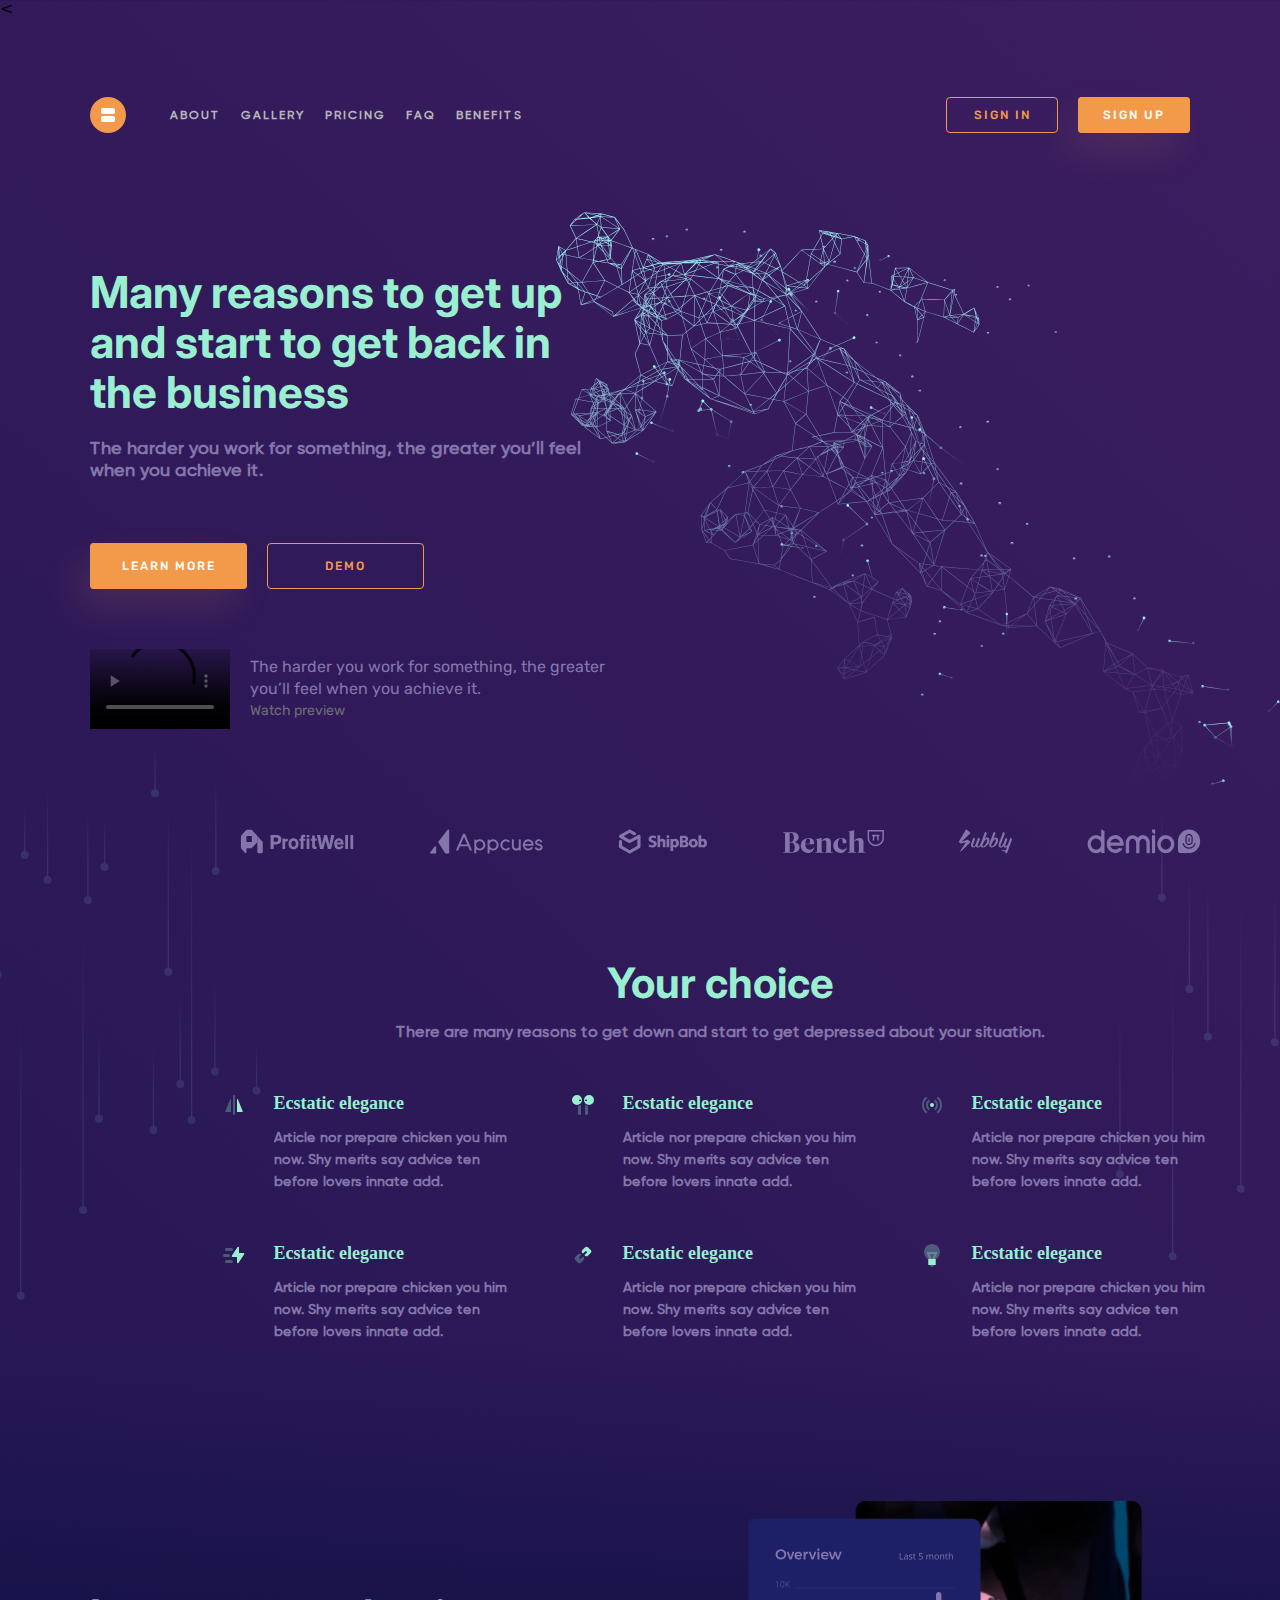
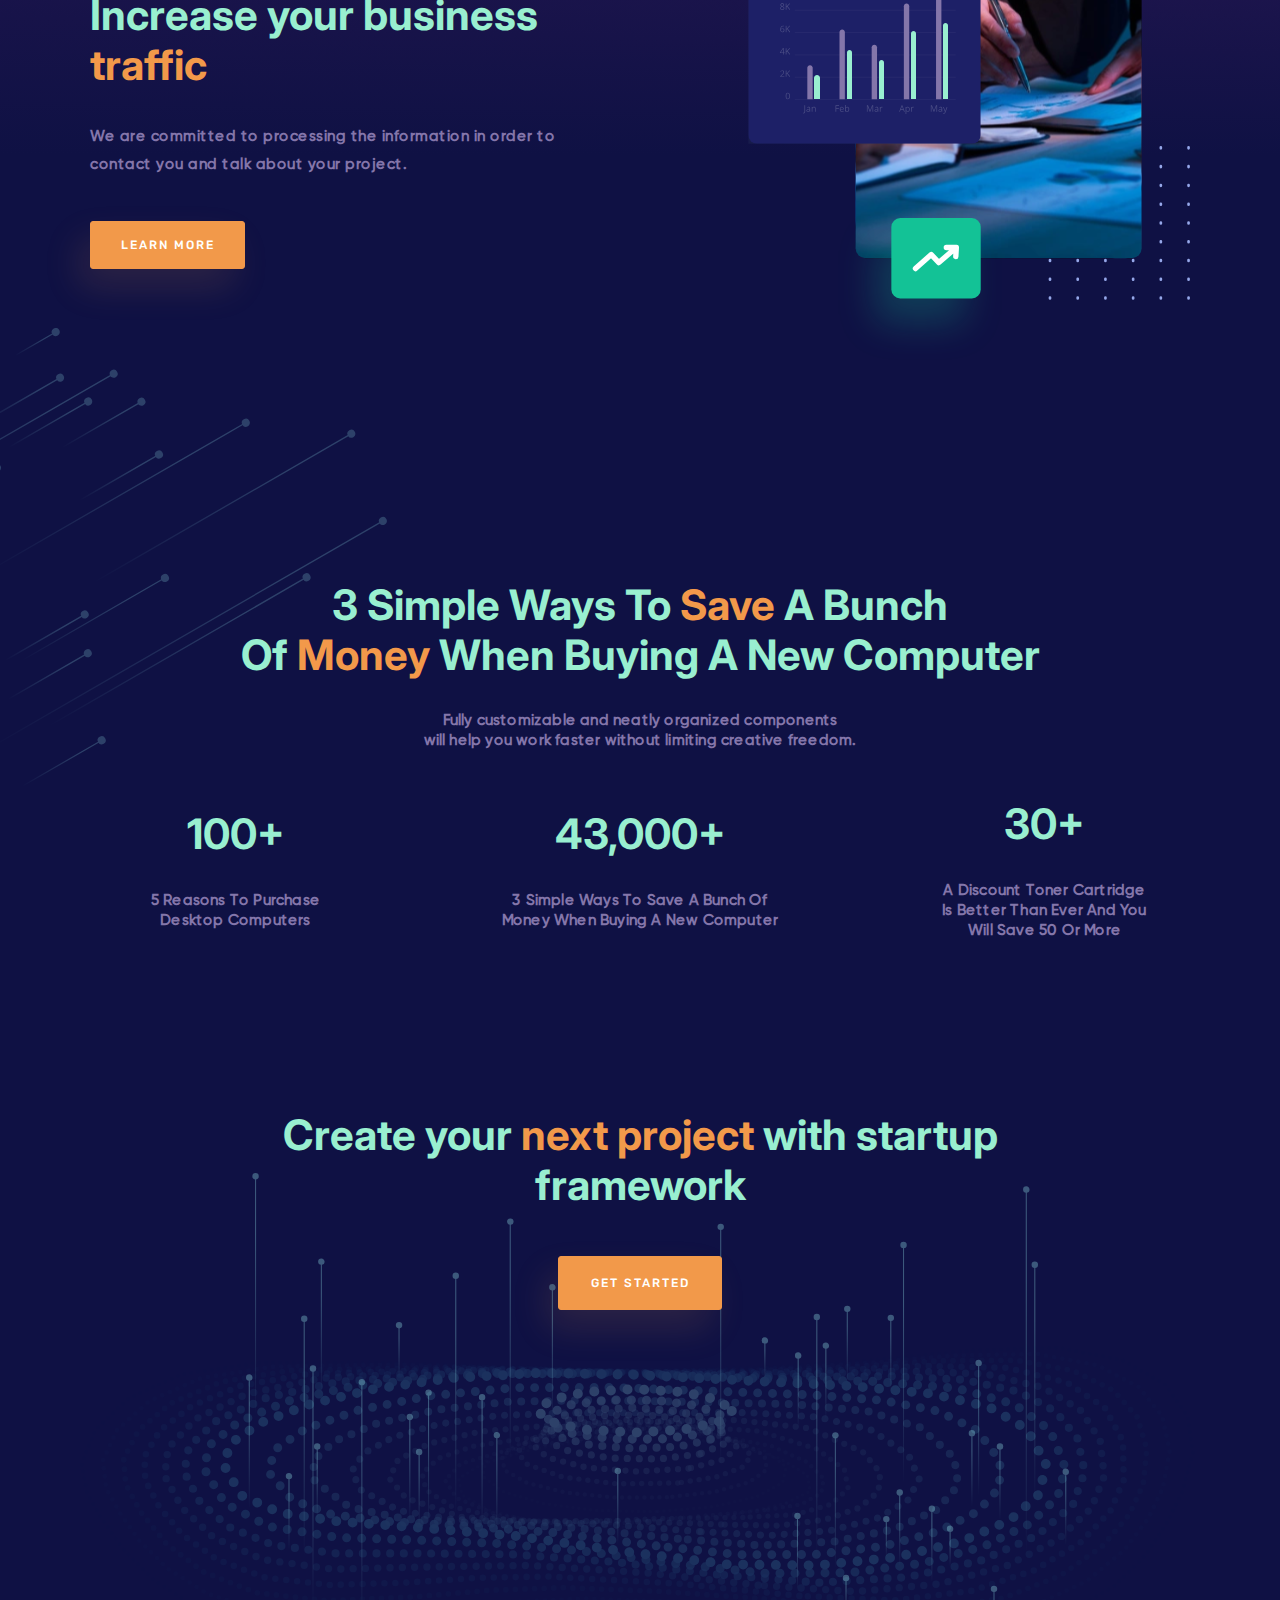
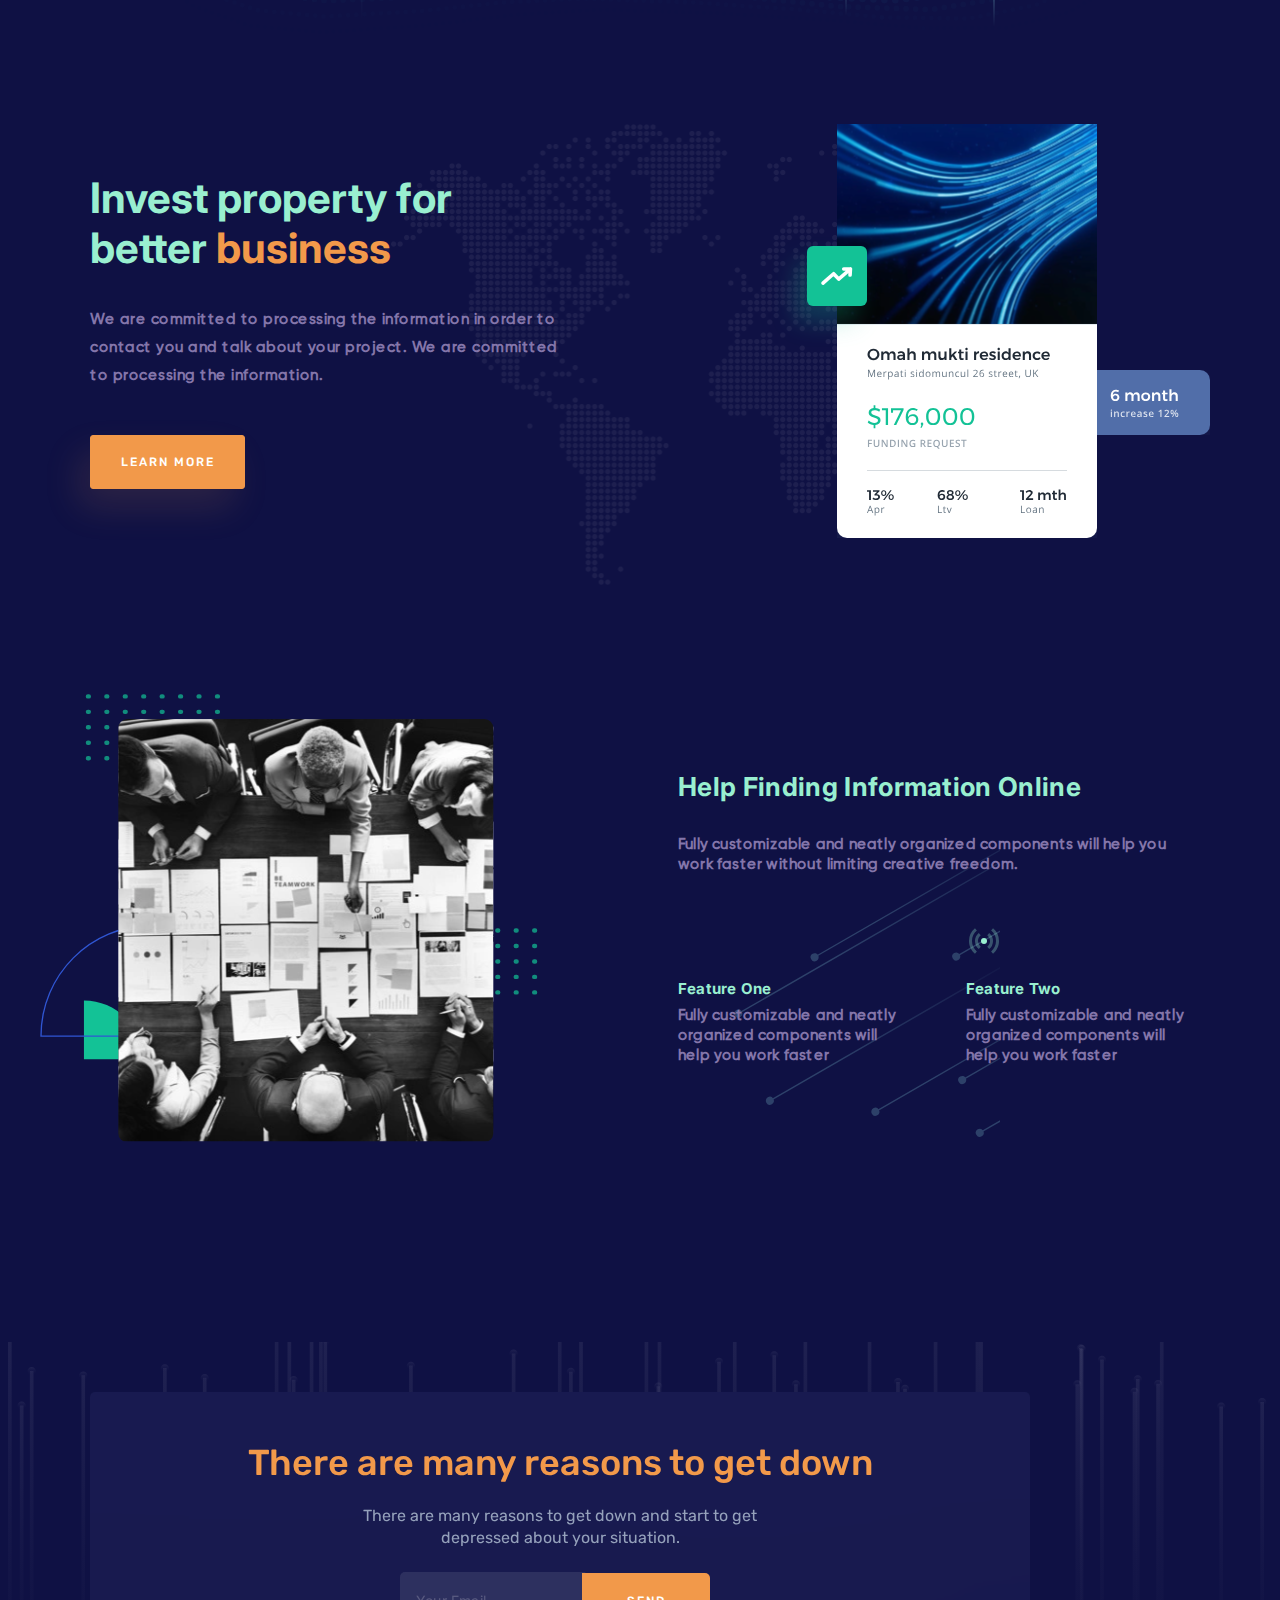
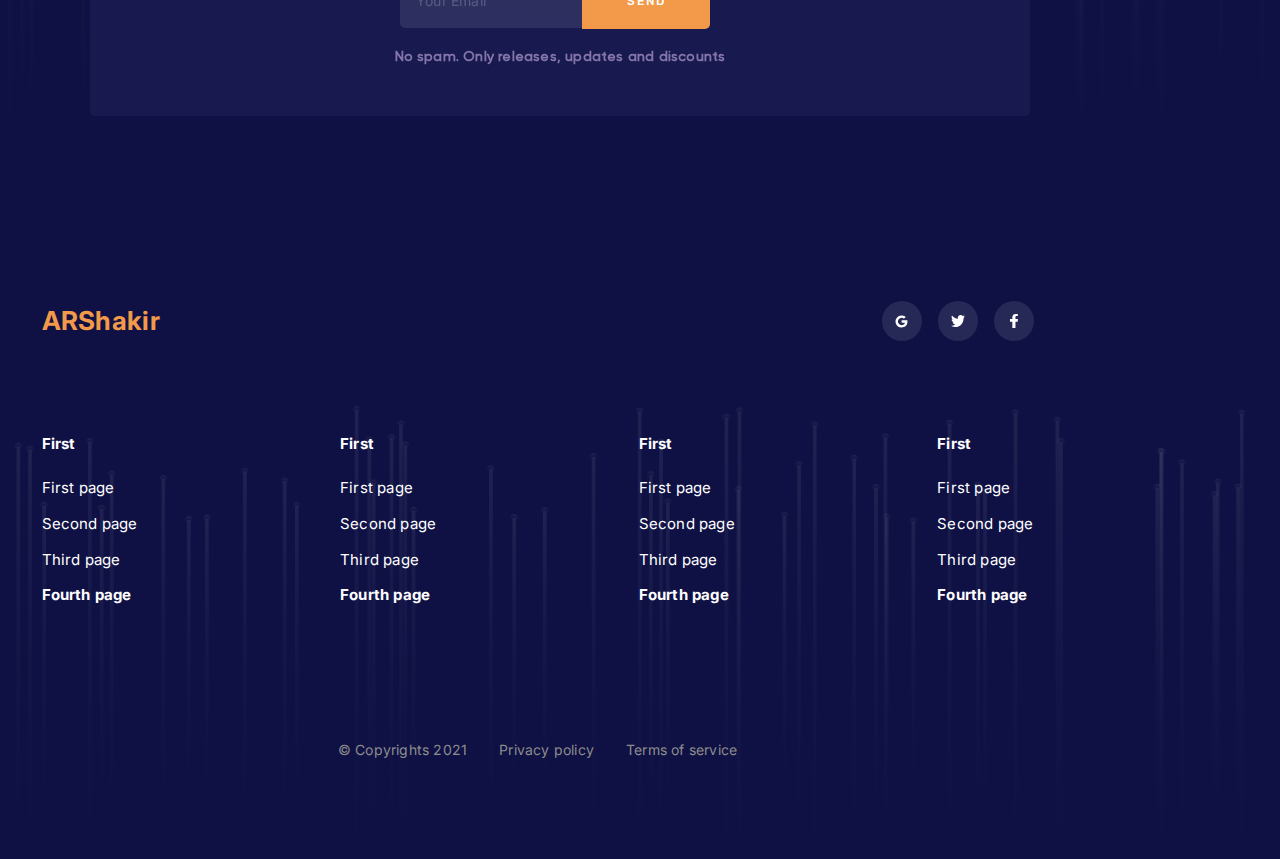
<file: index.html>
<!DOCTYPE html>
<html lang="en">
<head>
    <meta charset="UTF-8">
    <meta name="viewport" content="width=device-width, initial-scale=1.0">
    <title>Space Dreams</title>
    <link rel="stylesheet" href="https://cdnjs.cloudflare.com/ajax/libs/modern-normalize/1.0.0/modern-normalize.min.css">
    <link rel="preconnect" href="https://fonts.gstatic.com">
    <<link href="https://fonts.googleapis.com/css2?family=Inter:wght@400;700&family=Rubik:wght@400;500&display=swap" rel="stylesheet">
    <link rel="stylesheet" href="./css/main.min.css">
</head>
<body>
    <div class="bgi-top">
        <!-- <div class="container__bgi"> -->
           <!--  <span class="bgi-icon"></span> -->
            <header class="header">
            
                <div class="container">
                    <div class="header__thumb">
                        <a class="logo" href="#">
                            <svg class="logo__icon" width="36" height="36">
                                <use href="./images/symbol-defs.svg#icon-Logo"></use>
                            </svg>
                        </a>
                        <nav class="navigation">
                            <ul class="navigation__list list">
                                <li class="navigation__item">
                                    <a class="navigation__link link" href="#">About</a>
                                </li>
                                <li class="navigation__item">
                                    <a class="navigation__link link" href="#">Gallery</a>
                                </li>
                                <li class="navigation__item">
                                    <a class="navigation__link link" href="#">Pricing</a>
                                </li>
                                <li class="navigation__item">
                                    <a class="navigation__link link" href="#">FAQ</a>
                                </li>
                                <li class="navigation__item">
                                    <a class="navigation__link link" href="#">Benefits</a>
                                </li>
                            </ul>
                        </nav>
                    </div>
                    <ul class="authorization list">
                        <li class="authorization__item">
                            <button type="button" class="button button--transparent">SIgn In</button>
                        </li>
                        <li class="authorization__item">
                            <button type="button" class="button button--accent">Sign Up</button>
                        </li>
                    </ul>
                </div>
            </header>

            <!--// ======START HERO========= //-->

            <section class="hero">
                <div class="hero__bgi">
                    <div class="container">
                        <!-- <div class="bgi-image"></div> -->
                        <div class="hero__thumb">
                            <h1 class="hero__title">
                                Many reasons to get up and start to get back in the business
                            </h1>
                        
                            <p class="hero__text">
                                The harder you work for something, the greater you’ll feel when you achieve it.
                            </p>
                            <ul class="details list">
                                <li class="details__item">
                                    <button type="button" class="button button--accent">Learn More</button>
                                </li>
                                <li class="details__item">
                                    <button type="button" class="button button--transparent">Demo</button>
                                </li>
                            </ul>
                            <div class="video video--margin">
                                <video class="video__item" poster="https://images.pexels.com/photos/595804/pexels-photo-595804.jpeg?w=640"
                                    width="140" height="80" controls preload="metadata">
                                    <source src="http://techslides.com/demos/sample-videos/small.webm" type="video/webm" />
                                    <source src="http://techslides.com/demos/sample-videos/small.mp4" type="video/mp4" />
                                    <source src="http://techslides.com/demos/sample-videos/small.ogv" type="video/ogg" />
                                </video>
                                <div class="video__item">
                                    <p class="video__text">
                                        The harder you work for something, the greater you’ll feel when you achieve it.
                                    </p>
                                    <p class="video__plea">
                                        Watch preview
                                    </p>
                                </div>
                            </div>
                        </div>                    
                    </div>
                </div>
            </section>
            <section class="features">
                <div class="features__bgi">
                    <div class="container">
                        <ul class="technologies list">
                            <li class="technologies__item">
                                <svg class="technologies__icon" width="117" height="25">
                                    <use href="./images/symbol-defs.svg#icon-technologies-1"></use>
                                </svg>
                            </li>
                            <li class="technologies__item">
                                <svg class="technologies__icon" width="117" height="25">
                                    <use href="./images/symbol-defs.svg#icon-technologies-2"></use>
                                </svg>
                            </li>
                            <li class="technologies__item">
                                <svg class="technologies__icon" width="92" height="25">
                                    <use href="./images/symbol-defs.svg#icon-technologies-3"></use>
                                </svg>
                            </li>
                            <li class="technologies__item">
                                <svg class="technologies__icon" width="105" height="25">
                                    <use href="./images/symbol-defs.svg#icon-technologies-4"></use>
                                </svg>
                            </li>
                            <li class="technologies__item">
                                <svg class="technologies__icon" width="55" height="25">
                                    <use href="./images/symbol-defs.svg#icon-technologies-5"></use>
                                </svg>
                            </li>
                            <li class="technologies__item">
                                <svg class="technologies__icon" width="117" height="25">
                                    <use href="./images/symbol-defs.svg#icon-technologies-6"></use>
                                </svg>
                            </li>
                        </ul>
                        <h2 class="title-main">Your choice</h2>
                        <p class="features__text-main">There are many reasons to get down and start to get depressed about your
                            situation.</p>
                        <ul class="features__list list">
                            <li class="features__item list">
                                <div class="features__thumb">
                                    <svg class="features__icon" width="24" height="24">
                                        <use href="./images/symbol-defs.svg#icon-Flip-horizontal"></use>
                                    </svg>
                                    <h3 class="features__title">Ecstatic elegance</h3>
                                </div>
                                <p class="features__text">Article nor prepare chicken you him now. Shy merits say advice ten before
                                    lovers innate add.</p>
                    
                            </li>
                            <li class="features__item list">
                                <div class="features__thumb">
                                    <svg class="features__icon" width="24" height="24">
                                        <use href="./images/symbol-defs.svg#icon-Airpods"></use>
                                    </svg>
                                    <h3 class="features__title">Ecstatic elegance</h3>
                                </div>
                                <p class="features__text">Article nor prepare chicken you him now. Shy merits say advice ten before
                                    lovers innate
                                    add.</p>                    
                            </li>
                            <li class="features__item list">
                                <div class="features__thumb">
                                    <svg class="features__icon" width="24" height="24">
                                        <use href="./images/symbol-defs.svg#icon-LTE"></use>
                                    </svg>
                                    <h3 class="features__title">Ecstatic elegance</h3>
                                </div>
                                <p class="features__text">Article nor prepare chicken you him now. Shy merits say advice ten before
                                    lovers innate
                                    add.</p>
                    
                            </li>
                            <li class="features__item list">
                                <div class="features__thumb">
                                    <svg class="features__icon" width="24" height="24">
                                        <use href="./images/symbol-defs.svg#icon-Thunder-move"></use>
                                    </svg>
                                    <h3 class="features__title">Ecstatic elegance</h3>
                                </div>
                                <p class="features__text">Article nor prepare chicken you him now. Shy merits say advice ten before
                                    lovers innate
                                    add.</p>
                    
                            </li>
                            <li class="features__item list">
                                <div class="features__thumb">
                                    <svg class="features__icon" width="24" height="24">
                                        <use href="./images/symbol-defs.svg#icon-Attachment"></use>
                                    </svg>
                                    <h3 class="features__title">Ecstatic elegance</h3>
                                </div>
                                <p class="features__text">Article nor prepare chicken you him now. Shy merits say advice ten before
                                    lovers innate
                                    add.</p>
                    
                            </li>
                            <li class="features__item list">
                                <div class="features__thumb">
                                    <svg class="features__icon" width="24" height="24">
                                        <use href="./images/symbol-defs.svg#icon-Bulb"></use>
                                    </svg>
                                    <h3 class="features__title">Ecstatic elegance</h3>
                                </div>
                                <p class="features__text">Article nor prepare chicken you him now. Shy merits say advice ten before
                                    lovers innate
                                    add.</p>                    
                            </li>
                        </ul>
                    </div>
                </div>
            </section>
        <!-- </div> -->       
    </div>
    <div class="bgi-mid">
        <div class="bgi-left">
            <section class="content">
                <div class="container">
                    <div class="content__thumb">
                        <h2 class="title-main">Increase your business <span class="color-accent">traffic</span></h2>
                        <p class="content__text">We are committed to processing the information in order to contact you and talk
                            about your project.</p>
                        <button type="button" class="button button--accent">Learn More</button>
                    </div>
                    <div class="content__image">
                        <img src="./images/chart/chart.svg" alt="A graph that shows your performance">
                    </div>
                </div>
            </section>
            <section class="metrics">
                <div class="container">
                    <h2 class="title-main">3 Simple Ways To <span class="color-accent">Save</span> A Bunch<br>
                        Of <span class="color-accent">Money</span> When Buying A New Computer</h2>
                    <p class="metrics__text">Fully customizable and neatly organized components<br>
                        will help you work faster without limiting creative freedom.</p>
                    <ul class="metrics__list list">
                        <li class="metrics__item">
                            <p class="metrics__title title-main">100+</p>
                            <p class="metrics__way">5 Reasons To Purchase<br>
                                Desktop Computers</p>
                        </li>
                        <li class="metrics__item">
                            <p class="metrics__title title-main">43,000+</p>
                            <p class="metrics__way">3 Simple Ways To Save A Bunch Of<br> Money When Buying A New Computer</p>
                        </li>
                        <li class="metrics__item">
                            <p class="metrics__title title-main">30+</p>
                            <p class="metrics__way">A Discount Toner Cartridge<br>
                                Is Better Than Ever And You<br>
                                Will Save 50 Or More</p>
                        </li>
                    </ul>
                </div>
            </section>
        </div>
        <section class="CTA">
            <div class="container">
                <h2 class="title-main">Create your <span class="color-accent">next project</span> with startup<br> framework</h2>
                <button type="button" class="button button--accent">Get Started</button>
            </div>
        </section>
        <section class="invest">
            <div class="bgi-right">
                <div class="container">
                    <div class="invest__thumb">
                        <h2 class="title-main">Invest property for better <span class=color-accent>business</span></h2>
                        <p class="invest__text">We are committed to processing the information in order to contact you and talk about your project. We are committed to
                        processing the information.</p>
                        <button type="button" class="button button--accent">Learn More</button>
                    </div>
                    <img class="invest__image" src="./images/header-card/head-card.svg" alt="Example of an investment of $ 176,000">
                </div>
            </div>
        </section>
        <section class="help">
            <div class="bgi-help">
                <div class="container">
                    <img class="help__image" src="./images/help/help.svg" alt="people are discussing something">
                    <div class="help__thumb">
                        <h3 class="help__title">Help Finding Information Online</h3>
                        <p class="help__text">Fully customizable and neatly organized components
                            will help you work faster without limiting creative freedom.</p>
                        <ul class="help__list list">
                            <li class="help__item">
                                <svg class="help__icon" width="36" height="36">
                                    <use href="./images/symbol-defs.svg#icon-Swiss-knife"></use>
                                </svg>
                                <h4 class="help__feature">Feature One</h4>
                                <p class="help__description">Fully customizable and neatly organized components will help you work
                                    faster</p>
                            </li>
                            <li class="help__item">
                                <svg class="help__icon" width="36" height="36">
                                    <use href="./images/symbol-defs.svg#icon-LTE"></use>
                                </svg>
                                <h4 class="help__feature">Feature Two</h4>
                                <p class="help__description">Fully customizable and neatly organized components will help you work
                                    faster</p>
                            </li>
                        </ul>
                
                    </div>
                </div>
            </div>
        </section>
        <section class="feedback">
            <div class="feedback__bgi">
                <div class="container">
                    <div class="feedback__thumb">
                        <h2 class="feedback__title color-accent">There are many reasons to get down</h2>
                        <form class="form">
                            <label class="form__label">There are many reasons to get down and start to get depressed about your situation.
                                <input type="email" name="email-feedback" placeholder="Your Email" class="form__input">
                                <button type="submit" class="button">Send</button>
                            </label>
                            
                        </form>
                        <p class="feedback__text">No spam. Only releases, updates and discounts</p>
                    </div>
                    

                </div>
            </div>
        </section>
        <footer class="footer">
            <div class="bgi-footer">
                <div class="footer__container">
                    <div class="footer__thumb">
                        <p class="footer__hint color-accent">ARShakir</p>
                        <ul class="social list">
                            <li class="social__item">
                                <a class="social__link" href="#">
                                    <svg class="social__icon" width="24" height="24">
                                        <use href="./images/symbol-defs.svg#icon-google"></use>
                                    </svg>
                                </a>
                            </li>
                            <li class="social__item">
                                <a class="social__link" href="#">
                                    <svg class="social__icon" width="24" height="24">
                                        <use href="./images/symbol-defs.svg#icon-twitter"></use>
                                    </svg>
                                </a>
                            </li>
                            <li class="social__item">
                                <a class="social__link" href="#">
                                    <svg class="social__icon" width="24" height="24">
                                        <use href="./images/symbol-defs.svg#icon-facebook"></use>
                                    </svg>
                                </a>
                            </li>
                        </ul>
                    </div>
                    <ul class="footer__list list">
                        <li class="footer__item">
                            <ul class="footer__column list">
                                <li class="footer__page">First</li>
                                <li class="footer__page">First page</li>
                                <li class="footer__page">Second page</li>
                                <li class="footer__page">Third page</li>
                                <li class="footer__page">Fourth page</li>
                            </ul>
                        </li>
                        <li class="footer__item">
                            <ul class="footer__column list">
                                <li class="footer__page">First</li>
                                <li class="footer__page">First page</li>
                                <li class="footer__page">Second page</li>
                                <li class="footer__page">Third page</li>
                                <li class="footer__page">Fourth page</li>
                            </ul>
                        </li>
                        <li class="footer__item">
                            <ul class="footer__column list">
                                <li class="footer__page">First</li>
                                <li class="footer__page">First page</li>
                                <li class="footer__page">Second page</li>
                                <li class="footer__page">Third page</li>
                                <li class="footer__page">Fourth page</li>
                            </ul>
                        </li>
                        <li class="footer__item">
                            <ul class="footer__column list">
                                <li class="footer__page">First</li>
                                <li class="footer__page">First page</li>
                                <li class="footer__page">Second page</li>
                                <li class="footer__page">Third page</li>
                                <li class="footer__page">Fourth page</li>
                            </ul>
                        </li>
                    </ul>
                    <ul class="property list">
                        <li class="property__item">
                            <a class="property__link link" href="#">
                                &copy; Copyrights 2021
                            </a>
                        </li>
                        <li class="property__item">
                            <a class="property__link link" href="#">
                                Privacy policy
                            </a>
                        </li>
                        <li class="property__item">
                            <a class="property__link link" href="#">
                                Terms of service
                            </a>
                        </li>
                    </ul>                    
                </div>
            </div>
        </footer>
    </div>
    
</body>
</html>
</file>
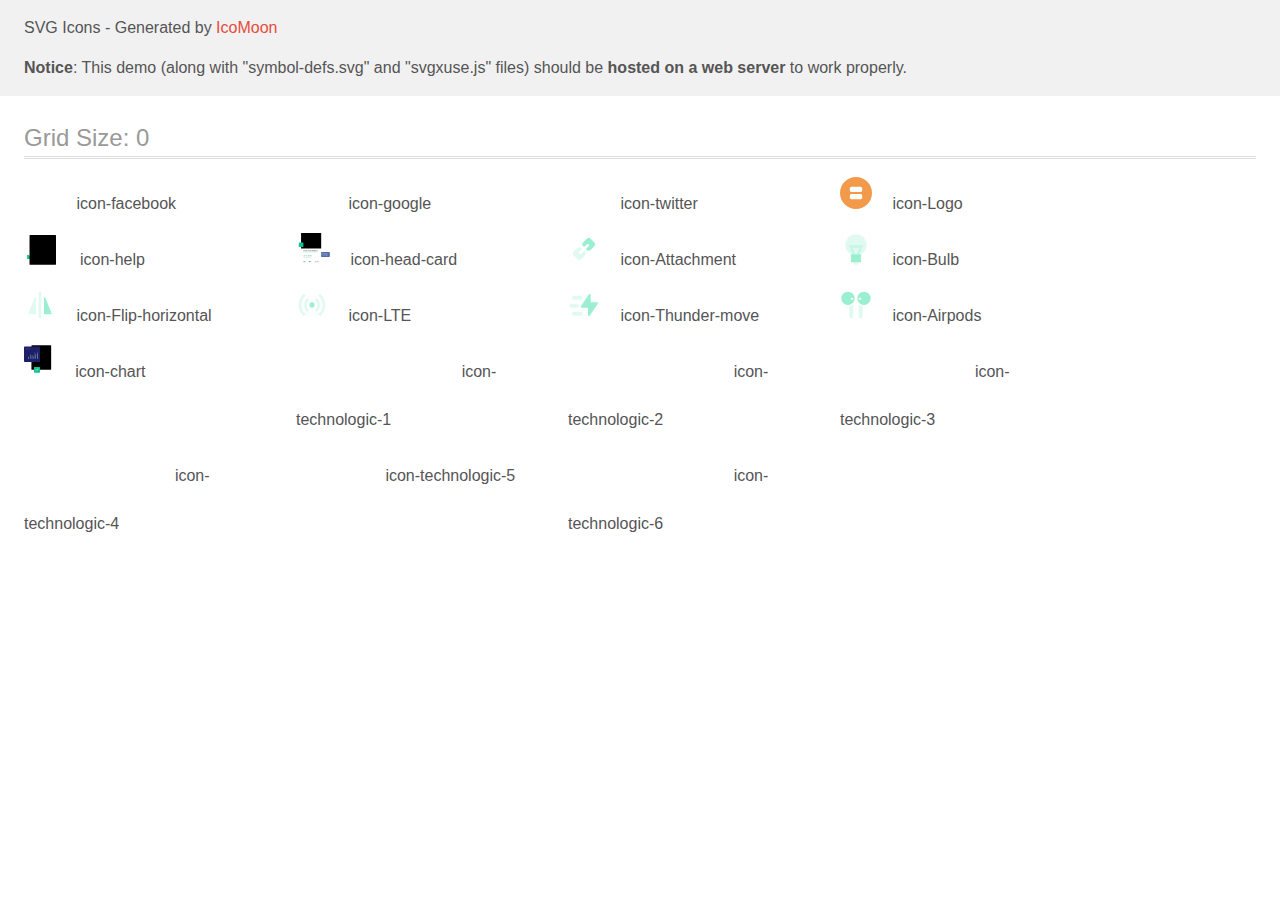
<file: images/icomoon/demo-external-svg.html>
<!doctype html>
<html>
<head>
    <title>IcoMoon - SVG Icons</title>
    <meta charset="utf-8">
    <meta name="viewport" content="width=device-width, initial-scale=1">
    <link rel="stylesheet" href="demo-files/demo.css">
    <link rel="stylesheet" href="style.css">
</head>
<body>
<header class="bgc1 clearfix">
<div class="mhl">
    <p>SVG Icons - Generated by <a href="https://icomoon.io/app">IcoMoon</a></p><p><strong>Notice</strong>: This demo (along with "symbol-defs.svg" and "svgxuse.js" files) should be <b>hosted on a web server</b> to work properly.</p>
</div>
</header>
    <div class="clearfix mhl ptl">
        <h1 class="mvm mtn fgc1">Grid Size: 0</h1>
        <div class="glyph fs1">
            <div class="clearfix pbs">
                <svg class="icon icon-facebook"><use xlink:href="symbol-defs.svg#icon-facebook"></use></svg><span class="name"> icon-facebook</span>
            </div>
        </div>
        <div class="glyph fs1">
            <div class="clearfix pbs">
                <svg class="icon icon-google"><use xlink:href="symbol-defs.svg#icon-google"></use></svg><span class="name"> icon-google</span>
            </div>
        </div>
        <div class="glyph fs1">
            <div class="clearfix pbs">
                <svg class="icon icon-twitter"><use xlink:href="symbol-defs.svg#icon-twitter"></use></svg><span class="name"> icon-twitter</span>
            </div>
        </div>
        <div class="glyph fs1">
            <div class="clearfix pbs">
                <svg class="icon icon-Logo"><use xlink:href="symbol-defs.svg#icon-Logo"></use></svg><span class="name"> icon-Logo</span>
            </div>
        </div>
        <div class="glyph fs1">
            <div class="clearfix pbs">
                <svg class="icon icon-help"><use xlink:href="symbol-defs.svg#icon-help"></use></svg><span class="name"> icon-help</span>
            </div>
        </div>
        <div class="glyph fs1">
            <div class="clearfix pbs">
                <svg class="icon icon-head-card"><use xlink:href="symbol-defs.svg#icon-head-card"></use></svg><span class="name"> icon-head-card</span>
            </div>
        </div>
        <div class="glyph fs1">
            <div class="clearfix pbs">
                <svg class="icon icon-Attachment"><use xlink:href="symbol-defs.svg#icon-Attachment"></use></svg><span class="name"> icon-Attachment</span>
            </div>
        </div>
        <div class="glyph fs1">
            <div class="clearfix pbs">
                <svg class="icon icon-Bulb"><use xlink:href="symbol-defs.svg#icon-Bulb"></use></svg><span class="name"> icon-Bulb</span>
            </div>
        </div>
        <div class="glyph fs1">
            <div class="clearfix pbs">
                <svg class="icon icon-Flip-horizontal"><use xlink:href="symbol-defs.svg#icon-Flip-horizontal"></use></svg><span class="name"> icon-Flip-horizontal</span>
            </div>
        </div>
        <div class="glyph fs1">
            <div class="clearfix pbs">
                <svg class="icon icon-LTE"><use xlink:href="symbol-defs.svg#icon-LTE"></use></svg><span class="name"> icon-LTE</span>
            </div>
        </div>
        <div class="glyph fs1">
            <div class="clearfix pbs">
                <svg class="icon icon-Thunder-move"><use xlink:href="symbol-defs.svg#icon-Thunder-move"></use></svg><span class="name"> icon-Thunder-move</span>
            </div>
        </div>
        <div class="glyph fs1">
            <div class="clearfix pbs">
                <svg class="icon icon-Airpods"><use xlink:href="symbol-defs.svg#icon-Airpods"></use></svg><span class="name"> icon-Airpods</span>
            </div>
        </div>
        <div class="glyph fs1">
            <div class="clearfix pbs">
                <svg class="icon icon-chart"><use xlink:href="symbol-defs.svg#icon-chart"></use></svg><span class="name"> icon-chart</span>
            </div>
        </div>
        <div class="glyph fs1">
            <div class="clearfix pbs">
                <svg class="icon icon-technologic-1"><use xlink:href="symbol-defs.svg#icon-technologic-1"></use></svg><span class="name"> icon-technologic-1</span>
            </div>
        </div>
        <div class="glyph fs1">
            <div class="clearfix pbs">
                <svg class="icon icon-technologic-2"><use xlink:href="symbol-defs.svg#icon-technologic-2"></use></svg><span class="name"> icon-technologic-2</span>
            </div>
        </div>
        <div class="glyph fs1">
            <div class="clearfix pbs">
                <svg class="icon icon-technologic-3"><use xlink:href="symbol-defs.svg#icon-technologic-3"></use></svg><span class="name"> icon-technologic-3</span>
            </div>
        </div>
        <div class="glyph fs1">
            <div class="clearfix pbs">
                <svg class="icon icon-technologic-4"><use xlink:href="symbol-defs.svg#icon-technologic-4"></use></svg><span class="name"> icon-technologic-4</span>
            </div>
        </div>
        <div class="glyph fs1">
            <div class="clearfix pbs">
                <svg class="icon icon-technologic-5"><use xlink:href="symbol-defs.svg#icon-technologic-5"></use></svg><span class="name"> icon-technologic-5</span>
            </div>
        </div>
        <div class="glyph fs1">
            <div class="clearfix pbs">
                <svg class="icon icon-technologic-6"><use xlink:href="symbol-defs.svg#icon-technologic-6"></use></svg><span class="name"> icon-technologic-6</span>
            </div>
        </div>
  </div>
<script defer src="svgxuse.js"></script>
</body>
</html>
</file>
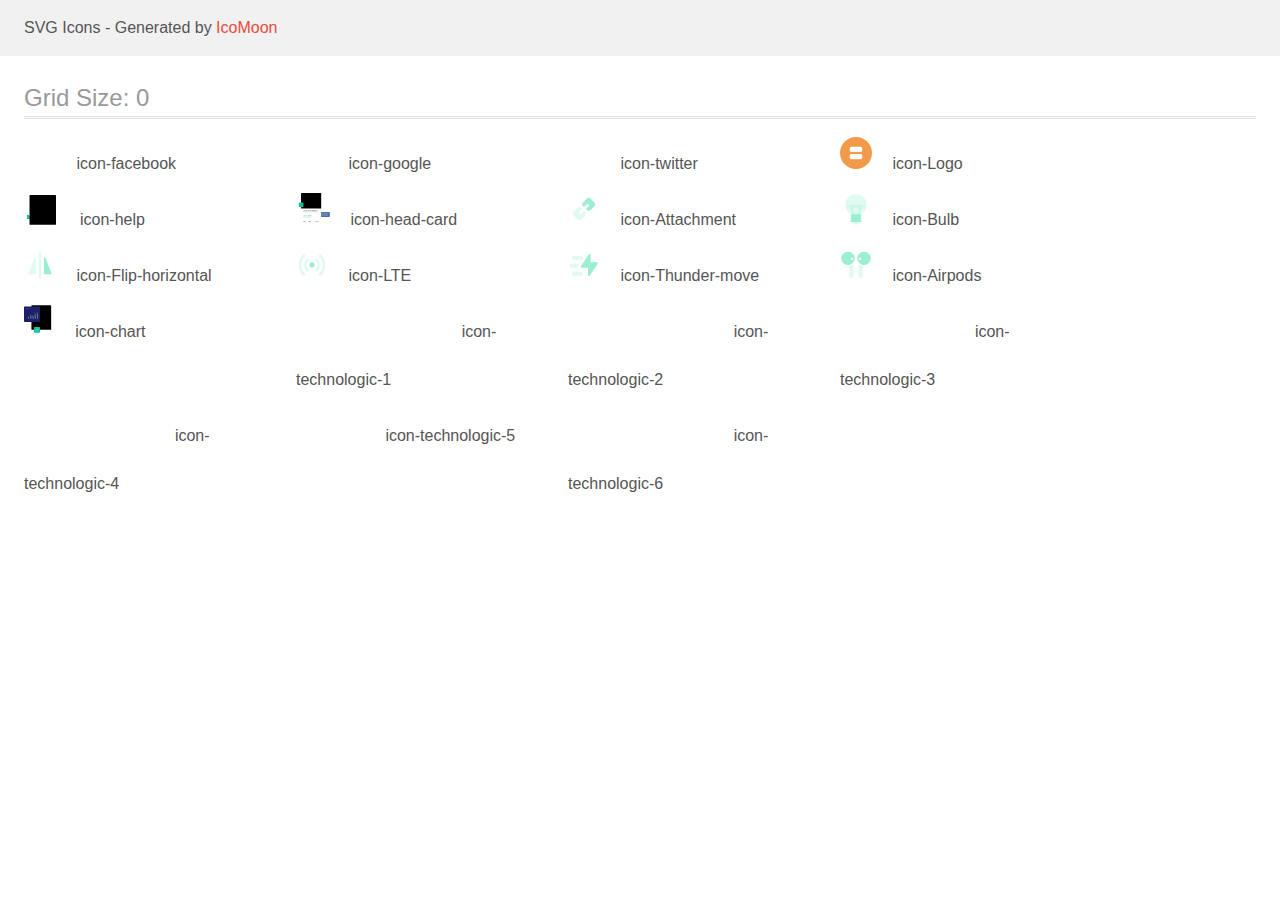
<file: images/icomoon/demo.html>
<!doctype html>
<html>
<head>
    <title>IcoMoon - SVG Icons</title>
    <meta charset="utf-8">
    <meta name="viewport" content="width=device-width, initial-scale=1">
    <link rel="stylesheet" href="demo-files/demo.css">
    <link rel="stylesheet" href="style.css">
</head>
<body>
<svg aria-hidden="true" style="position: absolute; width: 0; height: 0; overflow: hidden;" version="1.1" xmlns="http://www.w3.org/2000/svg" xmlns:xlink="http://www.w3.org/1999/xlink">
<defs>
<symbol id="icon-facebook" viewBox="0 0 32 32">
<path fill="#fff" style="fill: var(--color1, #fff)" d="M17.943 25.333v-8.4h2.915l0.476-3.733h-3.391v-1.819c0-0.96 0.028-1.915 1.563-1.915h1.556v-2.669c0-0.040-1.336-0.131-2.687-0.131-2.823 0-4.589 1.547-4.589 4.387v2.147h-3.119v3.733h3.119v8.4h4.157z"></path>
</symbol>
<symbol id="icon-google" viewBox="0 0 32 32">
<path fill="#fff" style="fill: var(--color1, #fff)" d="M23.191 15.069h-7.688c0 0.8 0 2.4-0.005 3.199h4.455c-0.171 0.8-0.776 1.92-1.631 2.483l-0.003 0.004c-1.137 0.751-2.639 0.92-3.752 0.697-1.729-0.359-3.108-1.582-3.68-3.188l-0.011-0.035c0.004-0.003 0.007-0.024 0.009-0.027-0.352-0.997-0.352-2.333 0-3.133h-0.001c0.453-1.469 1.876-2.809 3.625-3.177 1.407-0.297 2.993 0.025 4.16 1.117 0.156-0.152 2.149-2.099 2.299-2.256-3.988-3.612-10.373-2.341-12.763 2.323l-0.005 0.008c-0.546 1.039-0.867 2.271-0.867 3.577 0 1.313 0.324 2.551 0.897 3.638l-0.021-0.043-0.009 0.007c1.069 2.029 2.912 3.529 5.127 4.119l0.057 0.013c2.409 0.631 5.475 0.2 7.528-1.659l0.003 0.003c1.74-1.567 2.823-4.236 2.276-7.669z"></path>
</symbol>
<symbol id="icon-twitter" viewBox="0 0 32 32">
<path fill="#fff" style="fill: var(--color1, #fff)" d="M12.537 24c7.044 0 10.897-6.156 10.897-11.493 0-0.176 0-0.351-0.012-0.524 0.755-0.581 1.389-1.273 1.891-2.058l0.019-0.032c-0.64 0.308-1.382 0.532-2.163 0.632l-0.037 0.004c0.801-0.519 1.397-1.294 1.678-2.207l0.008-0.029c-0.698 0.445-1.513 0.785-2.384 0.973l-0.049 0.009c-1.449-1.627-3.876-1.705-5.419-0.176-0.993 0.987-1.416 2.459-1.107 3.861-3.080-0.164-5.949-1.697-7.893-4.221-1.017 1.847-0.497 4.207 1.187 5.393-0.645-0.022-1.242-0.207-1.757-0.516l0.017 0.009v0.053c0 1.921 1.287 3.577 3.072 3.959-0.563 0.163-1.155 0.187-1.728 0.069 0.501 1.645 1.94 2.773 3.577 2.805-1.278 1.075-2.94 1.73-4.755 1.733h-0.001c-0.304-0.001-0.609-0.020-0.912-0.059 1.644 1.133 3.678 1.811 5.87 1.812h0z"></path>
</symbol>
<symbol id="icon-Logo" viewBox="0 0 32 32">
<path fill="#f2994a" style="fill: var(--color2, #f2994a)" d="M16 32c8.836 0 16-7.164 16-16s-7.164-16-16-16-16 7.164-16 16 7.164 16 16 16z"></path>
<path fill="#fff" style="fill: var(--color1, #fff)" d="M11.556 9.778h8.889c0.982 0 1.778 0.796 1.778 1.778v1.778c0 0.982-0.796 1.778-1.778 1.778h-8.889c-0.982 0-1.778-0.796-1.778-1.778v-1.778c0-0.982 0.796-1.778 1.778-1.778z"></path>
<path fill="#fff" style="fill: var(--color1, #fff)" d="M11.556 16.889h8.889c0.982 0 1.778 0.796 1.778 1.778v1.778c0 0.982-0.796 1.778-1.778 1.778h-8.889c-0.982 0-1.778-0.796-1.778-1.778v-1.778c0-0.982 0.796-1.778 1.778-1.778z"></path>
</symbol>
<symbol id="icon-help" viewBox="0 0 36 32">
<path fill="#13c296" style="fill: var(--color3, #13c296)" d="M3.137 26.091v-4.197c2.318 0 4.197 1.879 4.197 4.197h-4.197z"></path>
<path fill="#000" style="fill: var(--color4, #000)" d="M6.221 1.79h25.532c0.346 0 0.627 0.281 0.627 0.627v28.956c0 0.346-0.281 0.627-0.627 0.627h-25.532c-0.346 0-0.627-0.281-0.627-0.627v-28.956c0-0.346 0.281-0.627 0.627-0.627z"></path>
</symbol>
<symbol id="icon-head-card" viewBox="0 0 34 32">
<path fill="#516ea9" style="fill: var(--color5, #516ea9)" d="M24.657 19.015h8.502c0.427 0 0.773 0.346 0.773 0.773v3.478c0 0.427-0.346 0.773-0.773 0.773h-8.502c-0.427 0-0.773-0.346-0.773-0.773v-3.478c0-0.427 0.346-0.773 0.773-0.773z"></path>
<path fill="#fff" style="fill: var(--color1, #fff)" opacity="0.8" d="M26.355 22.647h-0.089v-0.417h0.089v0.417zM26.261 22.119c0-0.016 0.004-0.028 0.013-0.037s0.021-0.013 0.037-0.013c0.016 0 0.028 0.004 0.036 0.013s0.013 0.021 0.013 0.037c0 0.015-0.004 0.027-0.013 0.036s-0.021 0.013-0.036 0.013c-0.016 0-0.029-0.004-0.037-0.013s-0.013-0.021-0.013-0.036zM26.888 22.647h-0.089v-0.257c0-0.032-0.007-0.056-0.020-0.072s-0.033-0.024-0.062-0.024c-0.038 0-0.065 0.011-0.082 0.033s-0.026 0.059-0.026 0.111v0.208h-0.089v-0.417h0.070l0.012 0.055h0.004c0.013-0.020 0.030-0.035 0.054-0.046s0.049-0.016 0.077-0.016c0.1 0 0.15 0.051 0.15 0.153v0.272zM27.218 22.655c-0.063 0-0.111-0.018-0.144-0.055s-0.049-0.090-0.049-0.159c0-0.070 0.017-0.124 0.051-0.162s0.084-0.057 0.149-0.057c0.044 0 0.084 0.008 0.119 0.024l-0.027 0.071c-0.038-0.015-0.068-0.022-0.093-0.022-0.072 0-0.108 0.048-0.108 0.144 0 0.047 0.009 0.082 0.027 0.106s0.045 0.035 0.079 0.035c0.040 0 0.077-0.010 0.112-0.029v0.077c-0.016 0.009-0.033 0.016-0.051 0.020s-0.039 0.006-0.060 0.006c-0.002 0-0.004 0-0.005-0h0zM27.683 22.222c0.018 0 0.033 0.001 0.044 0.004l-0.009 0.083c-0.012-0.003-0.025-0.005-0.038-0.005-0 0-0 0-0.001 0h0c-0.035 0-0.064 0.012-0.087 0.035s-0.033 0.053-0.033 0.090v0.218h-0.089v-0.417h0.070l0.012 0.074h0.005c0.013-0.024 0.031-0.044 0.053-0.059l0.001-0c0.022-0.015 0.046-0.022 0.072-0.022zM28.026 22.655c-0.065 0-0.116-0.019-0.152-0.057s-0.055-0.090-0.055-0.157c0-0.068 0.017-0.122 0.051-0.161s0.081-0.058 0.14-0.058c0.055 0 0.099 0.017 0.131 0.050s0.048 0.080 0.048 0.138v0.048h-0.278c0.001 0.041 0.012 0.072 0.033 0.094s0.050 0.032 0.087 0.032c0.025 0 0.048-0.002 0.069-0.007 0.026-0.006 0.049-0.014 0.071-0.024l-0.002 0.001v0.072c-0.022 0.010-0.044 0.018-0.066 0.022s-0.046 0.006-0.072 0.006c-0.001 0-0.003 0-0.004-0h0zM28.010 22.29c-0.028 0-0.051 0.009-0.068 0.027s-0.027 0.044-0.030 0.078h0.19c-0.001-0.034-0.009-0.061-0.025-0.078s-0.038-0.027-0.066-0.027zM28.589 22.647l-0.018-0.058h-0.003c-0.020 0.025-0.040 0.043-0.061 0.052s-0.047 0.014-0.078 0.014c-0.041 0-0.073-0.011-0.096-0.033s-0.034-0.053-0.034-0.094c0-0.043 0.016-0.075 0.048-0.097s0.081-0.034 0.146-0.036l0.072-0.002v-0.022c0-0.027-0.006-0.047-0.019-0.060s-0.032-0.020-0.058-0.020c-0.021 0-0.042 0.003-0.062 0.009-0.023 0.007-0.041 0.015-0.059 0.023l0.003-0.001-0.029-0.063c0.023-0.012 0.047-0.021 0.074-0.027 0.023-0.006 0.049-0.009 0.076-0.009h0c0.053 0 0.093 0.012 0.12 0.035s0.041 0.060 0.041 0.109v0.281h-0.063zM28.457 22.587c0.032 0 0.058-0.009 0.077-0.027s0.029-0.043 0.029-0.076v-0.036l-0.054 0.002c-0.042 0.002-0.072 0.009-0.091 0.021s-0.028 0.031-0.028 0.057c0 0.019 0.006 0.033 0.017 0.043s0.028 0.015 0.050 0.015zM29.095 22.528c0 0.041-0.015 0.072-0.045 0.094s-0.072 0.032-0.128 0.032c-0.056 0-0.1-0.008-0.134-0.025v-0.077c0.049 0.023 0.095 0.034 0.137 0.034 0.055 0 0.082-0.016 0.082-0.049 0-0 0-0.001 0-0.001 0-0.010-0.003-0.018-0.009-0.025l0 0c-0.008-0.009-0.018-0.016-0.029-0.022l-0.001-0c-0.016-0.008-0.035-0.017-0.054-0.024l-0.004-0.001c-0.048-0.019-0.081-0.037-0.098-0.056s-0.025-0.043-0.025-0.072c0-0.036 0.014-0.063 0.043-0.083s0.068-0.030 0.118-0.030c0 0 0.001 0 0.001 0 0.050 0 0.097 0.011 0.14 0.031l-0.002-0.001-0.029 0.067c-0.045-0.019-0.083-0.028-0.114-0.028-0.047 0-0.070 0.013-0.070 0.040 0 0.013 0.006 0.024 0.018 0.033s0.039 0.021 0.080 0.037c0.034 0.013 0.059 0.026 0.075 0.037s0.027 0.024 0.035 0.038c0.008 0.014 0.011 0.032 0.011 0.052zM29.412 22.655c-0.065 0-0.116-0.019-0.152-0.057s-0.055-0.090-0.055-0.157c0-0.068 0.017-0.122 0.051-0.161s0.081-0.058 0.14-0.058c0.055 0 0.099 0.017 0.131 0.050s0.048 0.080 0.048 0.138v0.048h-0.278c0.001 0.041 0.012 0.072 0.033 0.094s0.050 0.032 0.087 0.032c0.025 0 0.048-0.002 0.069-0.007 0.026-0.006 0.049-0.014 0.071-0.024l-0.002 0.001v0.072c-0.022 0.010-0.044 0.018-0.066 0.022s-0.047 0.006-0.072 0.006c-0.001 0-0.003 0-0.004-0h0zM29.396 22.29c-0.028 0-0.051 0.009-0.068 0.027s-0.027 0.044-0.030 0.078h0.189c-0-0.034-0.009-0.061-0.025-0.078s-0.038-0.027-0.066-0.027zM30.184 22.647h-0.089v-0.356c0-0.043 0.001-0.076 0.003-0.101-0.007 0.007-0.014 0.013-0.021 0.020l-0 0c-0.008 0.007-0.036 0.030-0.085 0.069l-0.045-0.056 0.162-0.128h0.074v0.552zM30.778 22.647h-0.374v-0.067l0.142-0.143c0.042-0.043 0.070-0.073 0.083-0.091 0.012-0.015 0.022-0.032 0.030-0.050l0.001-0.001c0.006-0.016 0.009-0.033 0.009-0.051 0-0.025-0.008-0.045-0.023-0.059s-0.035-0.022-0.062-0.022c-0.021 0-0.042 0.004-0.062 0.012s-0.042 0.022-0.068 0.042l-0.048-0.058c0.031-0.026 0.060-0.044 0.089-0.055s0.060-0.016 0.092-0.016c0.051 0 0.092 0.013 0.123 0.040s0.046 0.063 0.046 0.108c0 0.025-0.004 0.049-0.014 0.071-0.011 0.027-0.025 0.049-0.042 0.070l0-0.001c-0.018 0.024-0.049 0.056-0.092 0.096l-0.096 0.093v0.004h0.262v0.078zM30.956 22.261c0 0.038 0.004 0.065 0.011 0.084s0.019 0.028 0.036 0.028c0.033 0 0.050-0.037 0.050-0.111s-0.017-0.111-0.050-0.111c-0.017 0-0.029 0.009-0.036 0.028s-0.011 0.046-0.011 0.084zM31.126 22.26c0 0.058-0.010 0.101-0.031 0.131s-0.051 0.043-0.092 0.043c-0.038 0-0.068-0.015-0.089-0.045s-0.031-0.073-0.031-0.129c0-0.115 0.040-0.172 0.12-0.172 0.040 0 0.070 0.015 0.091 0.045s0.032 0.072 0.032 0.128zM31.315 22.481c0 0.038 0.004 0.066 0.011 0.084s0.020 0.028 0.036 0.028c0.033 0 0.049-0.037 0.049-0.112s-0.017-0.111-0.049-0.111c-0.017 0-0.029 0.009-0.036 0.027s-0.011 0.046-0.011 0.083zM31.485 22.481c0 0.058-0.010 0.101-0.031 0.13s-0.051 0.043-0.091 0.043c-0.038 0-0.068-0.015-0.089-0.045s-0.032-0.073-0.032-0.129c0-0.115 0.040-0.173 0.121-0.173 0.039 0 0.069 0.015 0.090 0.045s0.032 0.072 0.032 0.128zM31.373 22.096l-0.306 0.552h-0.073l0.306-0.552h0.073z"></path>
<path fill="#fff" style="fill: var(--color1, #fff)" d="M26.84 20.728c-0.025-0.018-0.055-0.032-0.087-0.040l-0.002-0c-0.030-0.009-0.064-0.015-0.1-0.015v0c-0.078 0-0.136 0.026-0.176 0.078s-0.057 0.123-0.054 0.213c0.021-0.037 0.052-0.066 0.089-0.085l0.001-0.001c0.039-0.020 0.084-0.030 0.137-0.030 0.086 0 0.154 0.025 0.204 0.075s0.075 0.117 0.075 0.202c0 0.059-0.013 0.111-0.038 0.156s-0.063 0.078-0.107 0.101l-0.002 0.001c-0.046 0.024-0.1 0.036-0.162 0.036-0.073 0-0.137-0.017-0.19-0.051s-0.095-0.082-0.124-0.146c-0.028-0.063-0.042-0.139-0.042-0.228 0-0.092 0.015-0.172 0.046-0.24s0.075-0.122 0.132-0.16c0.057-0.038 0.124-0.057 0.2-0.057 0.045 0 0.090 0.006 0.137 0.019 0.047 0.011 0.089 0.027 0.127 0.049l-0.002-0.001-0.063 0.124zM26.616 20.975c-0.053 0-0.095 0.015-0.126 0.045-0.028 0.026-0.046 0.063-0.046 0.104 0 0.002 0 0.004 0 0.006v-0c-0.001 0.025 0.005 0.049 0.017 0.072s0.031 0.041 0.056 0.056c0.026 0.014 0.057 0.021 0.094 0.021 0.049 0 0.089-0.014 0.119-0.041s0.045-0.065 0.045-0.114c0-0.045-0.014-0.081-0.043-0.108s-0.066-0.041-0.115-0.041zM28.256 20.743c0.075 0 0.134 0.023 0.177 0.069s0.064 0.107 0.064 0.186v0.413h-0.162v-0.366c0-0.047-0.013-0.084-0.040-0.11s-0.061-0.041-0.105-0.041c-0.051 0.002-0.092 0.020-0.122 0.056s-0.045 0.080-0.045 0.135v0.326h-0.162v-0.366c0-0.047-0.013-0.084-0.038-0.11s-0.061-0.041-0.105-0.041c-0.052 0.002-0.093 0.020-0.124 0.056s-0.045 0.080-0.045 0.135v0.326h-0.161v-0.662h0.161v0.122c0.044-0.084 0.121-0.127 0.233-0.129 0.058 0 0.106 0.014 0.145 0.042s0.067 0.066 0.083 0.116c0.042-0.104 0.124-0.157 0.246-0.158zM28.966 20.744c0.068 0 0.129 0.014 0.181 0.042s0.094 0.068 0.122 0.117l0.001 0.001c0.030 0.050 0.045 0.108 0.045 0.174s-0.015 0.126-0.045 0.177c-0.029 0.051-0.071 0.091-0.121 0.118l-0.002 0.001c-0.052 0.028-0.112 0.042-0.181 0.042s-0.13-0.014-0.183-0.042c-0.052-0.028-0.094-0.068-0.123-0.117l-0.001-0.001c-0.029-0.051-0.043-0.11-0.043-0.177s0.014-0.124 0.043-0.174c0.030-0.051 0.072-0.091 0.122-0.118l0.002-0.001c0.053-0.028 0.114-0.042 0.183-0.042zM28.966 20.881c-0.056 0-0.101 0.019-0.136 0.056s-0.052 0.085-0.052 0.145 0.017 0.108 0.052 0.145c0.035 0.037 0.080 0.056 0.136 0.056 0.054 0 0.099-0.019 0.134-0.056s0.052-0.085 0.052-0.145-0.017-0.108-0.052-0.145c-0.035-0.037-0.079-0.056-0.134-0.056zM29.851 20.743c0.076 0 0.136 0.023 0.179 0.069s0.066 0.107 0.066 0.186v0.413h-0.162v-0.366c0-0.046-0.013-0.082-0.040-0.109s-0.062-0.041-0.108-0.041c-0.054 0.001-0.096 0.019-0.127 0.054s-0.046 0.081-0.046 0.136v0.325h-0.161v-0.662h0.161v0.124c0.045-0.085 0.125-0.128 0.237-0.13zM30.664 21.37c-0.053 0.032-0.108 0.048-0.166 0.048s-0.103-0.016-0.14-0.049c-0.036-0.034-0.054-0.083-0.054-0.148v-0.326h-0.093l-0.001-0.117h0.094v-0.182h0.16v0.182h0.189v0.117h-0.189v0.298c0 0.031 0.006 0.052 0.017 0.066s0.029 0.019 0.052 0.019c0.025 0 0.056-0.009 0.094-0.027l0.037 0.121zM31.195 20.743c0.076 0 0.136 0.023 0.179 0.069s0.066 0.107 0.066 0.186v0.413h-0.162v-0.366c0-0.046-0.013-0.082-0.040-0.109s-0.062-0.041-0.108-0.041c-0.054 0.001-0.096 0.019-0.127 0.054s-0.047 0.081-0.047 0.136v0.325h-0.161v-0.918h0.161v0.382c0.045-0.087 0.125-0.131 0.239-0.132z"></path>
<path fill="#fff" style="fill: var(--color1, #fff)" d="M5.874 0h18.551c0.427 0 0.773 0.346 0.773 0.773v30.454c0 0.427-0.346 0.773-0.773 0.773h-18.551c-0.427 0-0.773-0.346-0.773-0.773v-30.454c0-0.427 0.346-0.773 0.773-0.773z"></path>
<path fill="#212b36" style="fill: var(--color6, #212b36)" d="M7.92 17.365c0.086 0 0.164 0.019 0.234 0.058s0.126 0.092 0.166 0.158l0.001 0.002c0.040 0.068 0.061 0.143 0.061 0.225 0 0.001 0 0.003 0 0.004 0 0.082-0.023 0.158-0.062 0.224l0.001-0.002c-0.041 0.068-0.097 0.122-0.165 0.16l-0.002 0.001c-0.070 0.040-0.148 0.059-0.234 0.059s-0.164-0.020-0.235-0.059c-0.069-0.039-0.125-0.093-0.165-0.159l-0.001-0.002c-0.038-0.064-0.061-0.14-0.061-0.222 0-0.002 0-0.003 0-0.005v0c0-0.082 0.020-0.157 0.061-0.225s0.097-0.121 0.163-0.158l0.002-0.001c0.071-0.039 0.149-0.058 0.235-0.058zM7.922 17.513c-0.053 0-0.102 0.013-0.147 0.040s-0.082 0.062-0.107 0.105l-0.001 0.001c-0.025 0.041-0.040 0.092-0.040 0.145 0 0.001 0 0.002 0 0.003v-0c0 0.054 0.013 0.104 0.040 0.15s0.063 0.081 0.106 0.107l0.001 0.001c0.042 0.025 0.092 0.040 0.146 0.040 0.001 0 0.001 0 0.002 0h-0c0 0 0.001 0 0.001 0 0.053 0 0.102-0.015 0.144-0.040l-0.001 0.001c0.044-0.026 0.080-0.063 0.104-0.106l0.001-0.001c0.025-0.042 0.040-0.093 0.040-0.147 0-0.001 0-0.002 0-0.003v0c0-0.054-0.013-0.104-0.040-0.148-0.025-0.045-0.061-0.081-0.104-0.106l-0.001-0.001c-0.041-0.025-0.090-0.040-0.143-0.040-0 0-0.001 0-0.002 0h0zM9.387 17.574c0.075 0 0.134 0.023 0.177 0.069s0.064 0.107 0.064 0.186v0.413h-0.162v-0.366c0-0.047-0.013-0.084-0.040-0.11s-0.061-0.041-0.105-0.041c-0.051 0.002-0.092 0.020-0.122 0.056s-0.045 0.080-0.045 0.135v0.326h-0.162v-0.366c0-0.047-0.013-0.084-0.038-0.11s-0.061-0.041-0.105-0.041c-0.052 0.002-0.093 0.020-0.124 0.056s-0.045 0.080-0.045 0.135v0.326h-0.161v-0.662h0.161v0.122c0.044-0.084 0.121-0.127 0.232-0.129 0.058 0 0.106 0.014 0.145 0.042s0.067 0.066 0.083 0.116c0.042-0.104 0.124-0.157 0.246-0.158zM10.199 18.242v-0.080c-0.023 0.029-0.053 0.051-0.088 0.065l-0.001 0.001c-0.036 0.015-0.078 0.022-0.125 0.022s-0.087-0.009-0.122-0.026c-0.034-0.017-0.061-0.043-0.080-0.073l-0.001-0.001c-0.018-0.029-0.028-0.065-0.028-0.102 0-0.001 0-0.002 0-0.003v0c0-0.062 0.022-0.11 0.066-0.145s0.105-0.054 0.185-0.054h0.193v-0.017c0-0.039-0.013-0.069-0.038-0.090s-0.063-0.032-0.111-0.032c-0.063 0-0.128 0.021-0.197 0.062l-0.058-0.111c0.052-0.029 0.099-0.049 0.141-0.062s0.093-0.020 0.15-0.020c0.086 0 0.152 0.021 0.199 0.062s0.072 0.099 0.073 0.173l0.001 0.433h-0.158zM10.023 18.125c0.046 0 0.086-0.011 0.119-0.032s0.051-0.049 0.056-0.082v-0.059h-0.167c-0.043 0-0.075 0.007-0.095 0.020s-0.030 0.033-0.030 0.062c0 0.028 0.010 0.050 0.031 0.067s0.050 0.025 0.087 0.025zM10.943 17.574c0.076 0 0.136 0.023 0.179 0.069s0.066 0.107 0.066 0.186v0.413h-0.162v-0.366c0-0.046-0.013-0.082-0.040-0.109s-0.062-0.041-0.108-0.041c-0.054 0.001-0.096 0.019-0.127 0.054s-0.047 0.081-0.047 0.136v0.325h-0.161v-0.918h0.161v0.382c0.045-0.087 0.125-0.131 0.239-0.132zM12.538 17.574c0.075 0 0.134 0.023 0.177 0.069s0.064 0.107 0.064 0.186v0.413h-0.162v-0.366c0-0.047-0.013-0.084-0.040-0.11s-0.061-0.041-0.105-0.041c-0.051 0.002-0.092 0.020-0.122 0.056s-0.045 0.080-0.045 0.135v0.326h-0.162v-0.366c0-0.047-0.013-0.084-0.038-0.11s-0.061-0.041-0.105-0.041c-0.052 0.002-0.093 0.020-0.124 0.056s-0.045 0.080-0.045 0.135v0.326h-0.161v-0.662h0.161v0.122c0.044-0.084 0.121-0.127 0.232-0.129 0.058 0 0.106 0.014 0.145 0.042s0.067 0.066 0.083 0.116c0.042-0.104 0.124-0.157 0.246-0.158zM13.57 17.58v0.662h-0.162v-0.122c-0.045 0.086-0.121 0.129-0.23 0.129-0.074 0-0.133-0.023-0.176-0.068s-0.064-0.107-0.064-0.186v-0.414h0.162v0.367c0 0.046 0.012 0.082 0.037 0.109s0.061 0.040 0.105 0.040c0.051-0.001 0.092-0.019 0.121-0.054s0.045-0.080 0.045-0.135v-0.326h0.162zM14.218 18.242l-0.179-0.289-0.101 0.106v0.183h-0.161v-0.918h0.161v0.532l0.272-0.275h0.185l-0.245 0.255 0.26 0.406h-0.192zM14.906 18.201c-0.053 0.032-0.108 0.048-0.166 0.048s-0.104-0.016-0.14-0.049c-0.036-0.034-0.054-0.083-0.054-0.148v-0.326h-0.093l-0.001-0.117h0.094v-0.182h0.16v0.182h0.189v0.117h-0.189v0.298c0 0.031 0.006 0.052 0.017 0.066s0.029 0.019 0.052 0.019c0.025 0 0.056-0.009 0.094-0.027l0.037 0.121zM15.033 17.58h0.161v0.662h-0.161v-0.662zM15.112 17.295c0.026 0 0.048 0.009 0.066 0.027s0.026 0.041 0.026 0.069c0 0.027-0.009 0.050-0.026 0.068-0.016 0.017-0.038 0.027-0.063 0.027-0.001 0-0.002 0-0.003-0h0c-0.001 0-0.002 0-0.002 0-0.025 0-0.047-0.010-0.063-0.027l-0-0c-0.016-0.017-0.026-0.040-0.026-0.065 0-0.001 0-0.002 0-0.003v0c0-0.028 0.009-0.051 0.026-0.069 0.016-0.017 0.038-0.027 0.063-0.027 0.001 0 0.002 0 0.003 0h-0zM15.856 17.707c0.022-0.043 0.052-0.075 0.090-0.098s0.084-0.035 0.135-0.036v0.156c-0.068-0.004-0.123 0.012-0.164 0.048s-0.061 0.084-0.061 0.145v0.319h-0.161v-0.662h0.161v0.127zM16.47 17.575c0.105 0 0.185 0.030 0.237 0.090s0.080 0.145 0.080 0.254c0 0.021-0 0.038-0.001 0.048h-0.488c0.011 0.047 0.033 0.084 0.066 0.111s0.075 0.040 0.124 0.040c0.034 0 0.066-0.006 0.096-0.019 0.032-0.014 0.059-0.032 0.082-0.056l0-0 0.087 0.090c-0.033 0.036-0.073 0.064-0.119 0.083l-0.002 0.001c-0.047 0.020-0.099 0.030-0.157 0.030-0.068 0-0.127-0.014-0.179-0.042-0.050-0.027-0.091-0.067-0.118-0.116l-0.001-0.002c-0.028-0.051-0.042-0.11-0.042-0.176s0.014-0.125 0.042-0.176c0.028-0.050 0.069-0.091 0.118-0.118l0.002-0.001c0.051-0.029 0.109-0.043 0.174-0.043zM16.641 17.859c-0.002-0.049-0.018-0.087-0.048-0.116s-0.071-0.043-0.121-0.043c-0.047 0-0.087 0.014-0.119 0.043s-0.051 0.067-0.058 0.116h0.346zM17.318 17.759c-0.029-0.017-0.062-0.032-0.097-0.044l-0.003-0.001c-0.028-0.010-0.060-0.016-0.094-0.016h-0c-0.027 0-0.049 0.005-0.066 0.015s-0.023 0.023-0.023 0.043c0 0.021 0.010 0.037 0.030 0.048s0.053 0.022 0.096 0.035c0.045 0.013 0.083 0.027 0.119 0.044l-0.005-0.002c0.030 0.013 0.055 0.033 0.077 0.061s0.033 0.061 0.033 0.105c0 0.064-0.025 0.114-0.074 0.148s-0.112 0.052-0.187 0.052c-0 0-0 0-0.001 0-0.053 0-0.105-0.009-0.152-0.024l0.003 0.001c-0.048-0.016-0.089-0.039-0.124-0.070l0 0 0.056-0.113c0.030 0.026 0.065 0.046 0.104 0.060l0.002 0.001c0.041 0.014 0.080 0.021 0.117 0.021 0.030 0 0.053-0.005 0.070-0.015 0.016-0.009 0.027-0.026 0.027-0.045 0-0.001 0-0.001-0-0.002v0c0-0.001 0-0.001 0-0.002 0-0.022-0.012-0.041-0.031-0.050l-0-0c-0.021-0.012-0.054-0.024-0.1-0.038-0.044-0.012-0.080-0.026-0.115-0.041l0.006 0.002c-0.029-0.014-0.054-0.034-0.073-0.058l-0-0c-0.021-0.026-0.031-0.061-0.031-0.103 0-0.065 0.023-0.115 0.070-0.148s0.108-0.052 0.179-0.052c0.044 0 0.087 0.006 0.129 0.019s0.081 0.030 0.114 0.052l-0.058 0.116zM17.523 17.58h0.161v0.662h-0.161v-0.662zM17.602 17.295c0.026 0 0.048 0.009 0.066 0.027s0.026 0.041 0.026 0.069c0 0.027-0.009 0.050-0.026 0.068-0.016 0.017-0.038 0.027-0.063 0.027-0.001 0-0.002 0-0.003-0h0c-0.026 0-0.048-0.009-0.066-0.027-0.016-0.017-0.026-0.040-0.026-0.065 0-0.001 0-0.002 0-0.003v0c0-0.028 0.009-0.051 0.026-0.069s0.039-0.027 0.066-0.027zM18.521 17.324v0.918h-0.161v-0.106c-0.024 0.037-0.055 0.066-0.093 0.085s-0.080 0.028-0.13 0.028c-0.063 0-0.118-0.014-0.166-0.042-0.047-0.029-0.085-0.070-0.109-0.118l-0.001-0.002c-0.026-0.052-0.040-0.111-0.040-0.178s0.013-0.124 0.038-0.174c0.025-0.050 0.063-0.090 0.109-0.118l0.001-0.001c0.048-0.028 0.102-0.042 0.163-0.042 0.050 0 0.094 0.010 0.132 0.030s0.069 0.048 0.094 0.085v-0.365h0.161zM18.172 18.114c0.055 0 0.1-0.019 0.135-0.056s0.053-0.087 0.053-0.146-0.018-0.108-0.053-0.145c-0.035-0.038-0.080-0.057-0.135-0.057s-0.1 0.019-0.135 0.057c-0.035 0.037-0.052 0.085-0.053 0.145 0.001 0.059 0.019 0.108 0.053 0.146s0.080 0.056 0.135 0.056zM19.003 17.575c0.106 0 0.185 0.030 0.237 0.090s0.080 0.145 0.080 0.254c0 0.021-0 0.038-0.001 0.048h-0.488c0.011 0.047 0.033 0.084 0.066 0.111s0.075 0.040 0.124 0.040c0.034 0 0.066-0.006 0.096-0.019 0.032-0.013 0.059-0.032 0.082-0.056l0-0 0.087 0.090c-0.033 0.036-0.073 0.065-0.119 0.083l-0.002 0.001c-0.047 0.020-0.099 0.030-0.157 0.030-0.068 0-0.127-0.014-0.179-0.042-0.050-0.027-0.091-0.068-0.118-0.116l-0.001-0.002c-0.028-0.051-0.042-0.11-0.042-0.176s0.014-0.125 0.042-0.176c0.028-0.050 0.069-0.091 0.118-0.118l0.002-0.001c0.051-0.029 0.109-0.043 0.174-0.043zM19.173 17.859c-0.002-0.049-0.018-0.087-0.048-0.116s-0.071-0.043-0.121-0.043c-0.047 0-0.087 0.014-0.119 0.043s-0.051 0.067-0.058 0.116h0.346zM19.857 17.574c0.076 0 0.136 0.023 0.179 0.069s0.066 0.107 0.066 0.186v0.413h-0.162v-0.366c0-0.046-0.013-0.082-0.040-0.109s-0.062-0.041-0.108-0.041c-0.054 0.001-0.096 0.019-0.127 0.054s-0.046 0.081-0.046 0.136v0.325h-0.161v-0.662h0.161v0.124c0.045-0.085 0.125-0.128 0.237-0.13zM20.738 17.789c-0.045-0.049-0.102-0.073-0.173-0.073-0.054 0-0.097 0.018-0.131 0.054s-0.049 0.083-0.049 0.141c0 0.059 0.017 0.107 0.049 0.143s0.078 0.054 0.131 0.054c0.079 0 0.139-0.026 0.178-0.078l0.1 0.083c-0.030 0.043-0.069 0.076-0.117 0.099s-0.105 0.035-0.169 0.035c-0.065 0-0.123-0.014-0.174-0.042-0.050-0.028-0.090-0.068-0.117-0.116l-0.001-0.002c-0.028-0.051-0.042-0.11-0.042-0.176s0.014-0.126 0.042-0.177c0.028-0.050 0.069-0.090 0.117-0.118l0.002-0.001c0.051-0.028 0.11-0.042 0.176-0.042 0.060 0 0.114 0.011 0.161 0.032 0.047 0.020 0.086 0.050 0.116 0.088l0 0.001-0.098 0.093zM21.233 17.575c0.105 0 0.185 0.030 0.237 0.090s0.080 0.145 0.080 0.254c0 0.021-0 0.038-0.001 0.048h-0.488c0.011 0.047 0.033 0.084 0.066 0.111s0.075 0.040 0.124 0.040c0.034 0 0.066-0.006 0.096-0.019 0.032-0.014 0.059-0.032 0.082-0.056l0-0 0.087 0.090c-0.033 0.036-0.073 0.064-0.119 0.083l-0.002 0.001c-0.047 0.020-0.099 0.030-0.157 0.030-0.068 0-0.127-0.014-0.179-0.042-0.050-0.027-0.091-0.067-0.118-0.116l-0.001-0.002c-0.028-0.051-0.042-0.11-0.042-0.176s0.014-0.125 0.042-0.176c0.028-0.050 0.069-0.091 0.118-0.118l0.002-0.001c0.051-0.029 0.109-0.043 0.174-0.043zM21.404 17.859c-0.002-0.049-0.018-0.087-0.048-0.116s-0.071-0.043-0.121-0.043c-0.047 0-0.087 0.014-0.119 0.043s-0.051 0.067-0.058 0.116h0.346z"></path>
<path fill="#212b36" style="fill: var(--color6, #212b36)" d="M7.421 28.305h0.304v0.758h-0.145v-0.63h-0.159v-0.128zM8.197 28.621c0.070 0.006 0.126 0.028 0.167 0.064s0.063 0.083 0.063 0.142c0 0.048-0.012 0.090-0.037 0.127s-0.060 0.065-0.105 0.085c-0.045 0.020-0.098 0.030-0.159 0.030-0.054-0-0.107-0.008-0.156-0.024l0.004 0.001c-0.050-0.016-0.092-0.037-0.128-0.063l0.057-0.113c0.030 0.025 0.064 0.045 0.101 0.058s0.074 0.019 0.113 0.019c0.053 0 0.094-0.011 0.123-0.032s0.045-0.051 0.045-0.088c0-0.038-0.015-0.066-0.044-0.085s-0.072-0.030-0.127-0.030h-0.115v-0.088l0.203-0.197h-0.319l-0.001-0.123h0.506v0.090l-0.232 0.222 0.040 0.004zM8.713 28.303c0.063 0 0.113 0.020 0.149 0.061s0.054 0.095 0.054 0.166-0.018 0.127-0.054 0.168c-0.036 0.040-0.086 0.061-0.149 0.061s-0.112-0.020-0.148-0.061c-0.036-0.041-0.054-0.097-0.054-0.168s0.018-0.125 0.054-0.166c0.036-0.040 0.085-0.061 0.148-0.061zM8.713 28.385c-0.035 0-0.062 0.013-0.081 0.038s-0.028 0.061-0.028 0.106c0 0.046 0.009 0.082 0.028 0.108s0.047 0.038 0.081 0.038c0.035 0 0.063-0.013 0.082-0.038s0.029-0.062 0.029-0.108c0-0.045-0.010-0.081-0.029-0.106s-0.047-0.038-0.082-0.038zM9.219 28.305h0.107l-0.552 0.758h-0.108l0.553-0.758zM9.288 28.612c0.063 0 0.113 0.020 0.149 0.061s0.054 0.095 0.054 0.166-0.018 0.127-0.054 0.168c-0.036 0.040-0.086 0.061-0.149 0.061s-0.112-0.020-0.148-0.061c-0.036-0.041-0.054-0.097-0.054-0.168s0.018-0.125 0.054-0.166c0.036-0.040 0.085-0.061 0.148-0.061zM9.288 28.694c-0.035 0-0.062 0.013-0.081 0.038s-0.028 0.061-0.028 0.106c0 0.046 0.009 0.082 0.028 0.108s0.047 0.038 0.081 0.038c0.035 0 0.063-0.013 0.082-0.038s0.029-0.062 0.029-0.108c0-0.045-0.010-0.081-0.029-0.106s-0.047-0.038-0.082-0.038z"></path>
<path fill="#637381" style="fill: var(--color7, #637381)" d="M7.843 30.068l-0.069-0.176h-0.221l-0.068 0.176h-0.065l0.218-0.554h0.054l0.217 0.554h-0.066zM7.754 29.834l-0.064-0.171c-0.008-0.022-0.017-0.048-0.026-0.080-0.008 0.032-0.016 0.059-0.025 0.085l0.002-0.005-0.065 0.171h0.178zM8.207 30.075c-0.027 0-0.052-0.005-0.074-0.015s-0.042-0.026-0.056-0.046l-0-0h-0.005c0.003 0.024 0.005 0.047 0.005 0.069v0.17h-0.063v-0.599h0.051l0.009 0.057h0.003c0.016-0.023 0.035-0.039 0.056-0.049s0.046-0.015 0.074-0.015c0.055 0 0.097 0.019 0.127 0.056s0.045 0.090 0.045 0.158c0 0.068-0.015 0.121-0.046 0.159s-0.072 0.056-0.126 0.056zM8.198 29.7c-0.042 0-0.073 0.012-0.092 0.035s-0.029 0.061-0.029 0.112v0.014c0 0.058 0.010 0.1 0.029 0.125s0.050 0.037 0.093 0.037c0.036 0 0.064-0.014 0.084-0.043s0.031-0.069 0.031-0.12c0-0.052-0.010-0.091-0.031-0.119s-0.049-0.041-0.085-0.041zM8.716 29.646c0.018 0 0.035 0.001 0.049 0.004l-0.009 0.058c-0.014-0.003-0.029-0.005-0.045-0.006h-0c-0.033 0-0.062 0.014-0.086 0.041s-0.035 0.061-0.035 0.102v0.222h-0.063v-0.414h0.052l0.007 0.077h0.003c0.015-0.027 0.034-0.048 0.056-0.062s0.045-0.022 0.071-0.022z"></path>
<path fill="#212b36" style="fill: var(--color6, #212b36)" d="M13.388 28.465c-0.022-0.016-0.048-0.028-0.076-0.035l-0.002-0c-0.026-0.008-0.056-0.013-0.088-0.013v0c-0.068 0-0.119 0.023-0.154 0.068s-0.050 0.108-0.048 0.186c0.019-0.032 0.046-0.058 0.078-0.074l0.001-0c0.034-0.017 0.074-0.026 0.12-0.026 0.075 0 0.135 0.022 0.179 0.066s0.066 0.103 0.066 0.176c0 0.052-0.011 0.097-0.034 0.136s-0.055 0.069-0.094 0.088l-0.001 0.001c-0.040 0.021-0.088 0.031-0.142 0.031-0.064 0-0.12-0.015-0.167-0.044s-0.083-0.072-0.108-0.128c-0.024-0.056-0.037-0.122-0.037-0.199 0-0.080 0.013-0.15 0.040-0.21s0.066-0.107 0.116-0.14c0.050-0.033 0.108-0.050 0.175-0.050 0.039 0 0.079 0.005 0.12 0.016 0.041 0.010 0.078 0.024 0.111 0.043l-0.002-0.001-0.055 0.108zM13.192 28.682c-0.046 0-0.083 0.013-0.11 0.039-0.025 0.023-0.040 0.055-0.040 0.091 0 0.002 0 0.003 0 0.005v-0c-0.001 0.022 0.004 0.043 0.015 0.063s0.027 0.036 0.049 0.049c0.022 0.012 0.050 0.018 0.082 0.018 0.043 0 0.078-0.012 0.104-0.036s0.039-0.057 0.039-0.1c0-0.040-0.013-0.071-0.038-0.094s-0.058-0.036-0.101-0.036zM13.855 28.299c0.079 0 0.142 0.018 0.187 0.054s0.069 0.084 0.069 0.145c0 0.035-0.009 0.066-0.028 0.094s-0.046 0.051-0.077 0.066l-0.001 0c0.045 0.017 0.080 0.042 0.105 0.076s0.039 0.073 0.039 0.117-0.012 0.083-0.036 0.116c-0.024 0.033-0.058 0.059-0.103 0.077s-0.096 0.026-0.155 0.026c-0.059 0-0.111-0.009-0.156-0.026s-0.078-0.043-0.102-0.076-0.036-0.071-0.036-0.115c0-0.045 0.013-0.084 0.040-0.118s0.064-0.060 0.11-0.077c-0.034-0.016-0.062-0.040-0.083-0.069l-0-0.001c-0.018-0.027-0.029-0.059-0.029-0.095 0-0.001 0-0.001 0-0.002v0c0-0.059 0.023-0.106 0.068-0.141s0.108-0.053 0.186-0.053zM13.857 28.403c-0.042 0-0.075 0.009-0.098 0.027s-0.035 0.043-0.035 0.076 0.012 0.058 0.035 0.076c0.024 0.018 0.057 0.027 0.098 0.027s0.074-0.009 0.097-0.027c0.023-0.018 0.035-0.043 0.035-0.076s-0.012-0.058-0.035-0.076c-0.023-0.018-0.056-0.027-0.097-0.027zM13.855 28.721c-0.049 0-0.087 0.010-0.115 0.030s-0.041 0.049-0.041 0.085c0 0.038 0.014 0.067 0.041 0.088s0.066 0.031 0.116 0.031c0.049 0 0.087-0.010 0.115-0.030s0.042-0.050 0.042-0.088c0-0.037-0.014-0.065-0.042-0.085s-0.066-0.031-0.116-0.031zM14.438 28.303c0.063 0 0.113 0.020 0.149 0.061s0.054 0.095 0.054 0.166-0.018 0.127-0.054 0.168c-0.036 0.040-0.086 0.061-0.149 0.061s-0.112-0.020-0.148-0.061c-0.036-0.041-0.054-0.097-0.054-0.168s0.018-0.125 0.054-0.166 0.085-0.061 0.148-0.061zM14.438 28.385c-0.035 0-0.062 0.013-0.081 0.038s-0.028 0.061-0.028 0.106c0 0.046 0.009 0.082 0.028 0.108s0.047 0.038 0.081 0.038c0.035 0 0.063-0.013 0.082-0.038s0.029-0.062 0.029-0.108c0-0.045-0.010-0.081-0.029-0.106s-0.047-0.038-0.082-0.038zM14.944 28.305h0.107l-0.552 0.758h-0.108l0.553-0.758zM15.012 28.612c0.063 0 0.113 0.020 0.149 0.061s0.054 0.095 0.054 0.166-0.018 0.127-0.054 0.168c-0.036 0.040-0.086 0.061-0.149 0.061s-0.112-0.020-0.148-0.061c-0.036-0.041-0.054-0.097-0.054-0.168s0.018-0.125 0.054-0.166 0.085-0.061 0.148-0.061zM15.012 28.694c-0.035 0-0.062 0.013-0.081 0.038s-0.028 0.061-0.028 0.106c0 0.046 0.009 0.082 0.028 0.108s0.047 0.038 0.081 0.038c0.035 0 0.063-0.013 0.082-0.038s0.029-0.062 0.029-0.108c0-0.045-0.010-0.081-0.029-0.106s-0.047-0.038-0.082-0.038z"></path>
<path fill="#637381" style="fill: var(--color7, #637381)" d="M12.907 30.068v-0.552h0.064v0.494h0.243v0.058h-0.308zM13.471 30.023c0.020 0 0.040-0.003 0.058-0.008l-0.002 0v0.048c-0.009 0.004-0.019 0.007-0.030 0.008l-0.001 0c-0.011 0.002-0.023 0.003-0.035 0.003h-0c-0.080 0-0.12-0.042-0.12-0.126v-0.246h-0.059v-0.030l0.059-0.026 0.026-0.088h0.036v0.096h0.12v0.049h-0.12v0.243c0 0.025 0.006 0.044 0.018 0.057s0.028 0.020 0.049 0.020zM13.74 30.068l-0.157-0.414h0.067l0.089 0.245c0.020 0.057 0.032 0.095 0.035 0.112h0.003c0.003-0.013 0.011-0.041 0.026-0.083s0.048-0.134 0.099-0.274h0.067l-0.157 0.414h-0.073z"></path>
<path fill="#212b36" style="fill: var(--color6, #212b36)" d="M19.247 28.305h0.304v0.758h-0.145v-0.63h-0.159v-0.128zM20.261 28.936v0.127h-0.561v-0.105l0.286-0.294c0.027-0.027 0.049-0.055 0.066-0.081s0.025-0.050 0.025-0.069c0-0.001 0-0.002 0-0.003 0-0.025-0.013-0.048-0.032-0.061l-0-0c-0.022-0.016-0.052-0.024-0.090-0.024-0.033 0-0.069 0.008-0.106 0.025-0.041 0.018-0.076 0.042-0.106 0.070l0-0-0.057-0.111c0.040-0.032 0.087-0.059 0.137-0.079l0.004-0.001c0.044-0.018 0.095-0.029 0.149-0.029h0c0.050 0 0.094 0.008 0.132 0.024s0.068 0.039 0.089 0.068c0.022 0.029 0.032 0.062 0.032 0.101 0 0.037-0.013 0.076-0.038 0.117s-0.061 0.085-0.106 0.133l-0.193 0.195h0.369zM21.409 28.478c0.066 0 0.117 0.020 0.155 0.061s0.056 0.094 0.056 0.162v0.361h-0.142v-0.32c0-0.041-0.012-0.073-0.035-0.096s-0.053-0.036-0.092-0.036c-0.045 0.001-0.080 0.018-0.107 0.049s-0.039 0.070-0.039 0.118v0.286h-0.142v-0.32c0-0.041-0.011-0.073-0.034-0.096s-0.053-0.036-0.092-0.036c-0.045 0.001-0.082 0.018-0.108 0.049s-0.039 0.070-0.039 0.118v0.286h-0.141v-0.579h0.141v0.107c0.038-0.074 0.106-0.111 0.203-0.113 0.050 0 0.093 0.012 0.127 0.037s0.059 0.058 0.073 0.102c0.037-0.091 0.109-0.137 0.215-0.139zM22.116 29.027c-0.041 0.026-0.091 0.042-0.145 0.042h-0c-0.050 0-0.090-0.014-0.122-0.043s-0.048-0.073-0.048-0.13v-0.286h-0.081l-0.001-0.103h0.082v-0.159h0.14v0.159h0.166v0.103h-0.166v0.261c0 0.027 0.005 0.046 0.015 0.057s0.025 0.016 0.045 0.016c0.022 0 0.049-0.008 0.082-0.024l0.032 0.106zM22.581 28.478c0.066 0 0.119 0.020 0.157 0.061s0.057 0.094 0.057 0.162v0.361h-0.142v-0.32c0-0.040-0.012-0.072-0.035-0.095s-0.055-0.036-0.094-0.036c-0.047 0.001-0.084 0.017-0.111 0.048s-0.041 0.071-0.041 0.119v0.285h-0.141v-0.803h0.141v0.334c0.040-0.076 0.109-0.114 0.209-0.116z"></path>
<path fill="#637381" style="fill: var(--color7, #637381)" d="M19.322 30.068v-0.552h0.064v0.494h0.243v0.058h-0.308zM20.11 29.86c0 0.067-0.017 0.12-0.051 0.158s-0.081 0.057-0.141 0.057c-0.037 0-0.070-0.009-0.098-0.026s-0.052-0.043-0.066-0.074l-0-0.001c-0.016-0.032-0.023-0.070-0.023-0.114 0-0.067 0.017-0.12 0.051-0.157s0.081-0.057 0.14-0.057c0.058 0 0.104 0.019 0.138 0.058s0.051 0.091 0.051 0.156zM19.795 29.86c0 0.053 0.011 0.093 0.032 0.121s0.052 0.041 0.093 0.041c0.041 0 0.072-0.014 0.093-0.041s0.032-0.068 0.032-0.121c0-0.053-0.011-0.092-0.032-0.12s-0.052-0.041-0.094-0.041c-0.041 0-0.072 0.013-0.093 0.040s-0.031 0.067-0.031 0.12zM20.513 30.068l-0.013-0.059h-0.003c-0.021 0.026-0.041 0.044-0.062 0.053s-0.046 0.014-0.077 0.014c-0.041 0-0.073-0.011-0.097-0.032s-0.035-0.051-0.035-0.090c0-0.084 0.067-0.127 0.2-0.131l0.070-0.002v-0.026c0-0.032-0.007-0.056-0.021-0.072s-0.036-0.023-0.067-0.023c-0.034 0-0.073 0.011-0.117 0.032l-0.019-0.048c0.019-0.011 0.041-0.020 0.065-0.026l0.002-0c0.024-0.006 0.049-0.009 0.073-0.009 0.049 0 0.086 0.011 0.109 0.033s0.036 0.057 0.036 0.105v0.282h-0.046zM20.372 30.023c0.039 0 0.070-0.011 0.092-0.032s0.034-0.051 0.034-0.090v-0.037l-0.063 0.003c-0.050 0.002-0.086 0.010-0.108 0.023s-0.033 0.035-0.033 0.064c0 0.023 0.007 0.040 0.020 0.052s0.033 0.018 0.058 0.018zM21.011 30.068v-0.268c0-0.034-0.008-0.059-0.023-0.075s-0.039-0.025-0.072-0.025c-0.043 0-0.075 0.012-0.095 0.035s-0.030 0.062-0.030 0.116v0.217h-0.063v-0.414h0.051l0.010 0.057h0.003c0.013-0.020 0.031-0.036 0.054-0.047s0.049-0.017 0.077-0.017c0.050 0 0.087 0.012 0.112 0.036s0.038 0.062 0.038 0.115v0.27h-0.063z"></path>
<path fill="#13c296" style="fill: var(--color3, #13c296)" d="M7.749 22.286c0 0.046 0.014 0.083 0.041 0.113 0.028 0.029 0.061 0.052 0.098 0.068l0.002 0.001c0.040 0.016 0.095 0.035 0.165 0.058 0.088 0.027 0.159 0.053 0.213 0.078s0.101 0.062 0.139 0.111c0.038 0.048 0.057 0.113 0.057 0.193 0 0.1-0.036 0.183-0.108 0.249-0.072 0.064-0.168 0.103-0.289 0.117v0.247h-0.135v-0.245c-0.091-0.007-0.176-0.029-0.253-0.065l0.005 0.002c-0.081-0.037-0.15-0.083-0.21-0.14l0 0 0.080-0.154c0.058 0.058 0.127 0.105 0.203 0.139l0.004 0.002c0.078 0.032 0.153 0.048 0.226 0.048 0.087 0 0.155-0.017 0.204-0.050 0.051-0.035 0.076-0.081 0.076-0.139 0-0.046-0.014-0.083-0.041-0.113-0.028-0.030-0.063-0.054-0.102-0.070l-0.002-0.001c-0.041-0.017-0.096-0.036-0.167-0.058-0.087-0.026-0.157-0.051-0.211-0.076-0.056-0.026-0.102-0.063-0.139-0.109l-0.001-0.001c-0.037-0.048-0.056-0.112-0.056-0.191 0-0.095 0.035-0.173 0.104-0.234 0.069-0.062 0.162-0.099 0.278-0.111v-0.224h0.135v0.223c0.068 0.005 0.134 0.019 0.198 0.041 0.066 0.023 0.123 0.051 0.175 0.085l-0.003-0.002-0.074 0.16c-0.054-0.035-0.117-0.064-0.184-0.084l-0.005-0.001c-0.064-0.020-0.124-0.030-0.178-0.030-0.075 0-0.136 0.015-0.182 0.045-0.045 0.028-0.067 0.068-0.067 0.119zM8.575 21.967h0.473v1.299h-0.178v-1.137h-0.295v-0.161zM9.274 21.967h0.972v0.139l-0.566 1.159h-0.189l0.555-1.137h-0.61l-0.002 0.187h-0.16v-0.349zM11.271 22.19c-0.041-0.026-0.088-0.046-0.138-0.059l-0.003-0.001c-0.046-0.014-0.099-0.022-0.154-0.022h-0c-0.125 0-0.221 0.043-0.288 0.13s-0.1 0.205-0.1 0.356c0 0.023 0.001 0.041 0.002 0.054 0.032-0.070 0.080-0.124 0.145-0.161s0.142-0.056 0.232-0.056c0.13 0 0.232 0.037 0.306 0.111 0.075 0.074 0.113 0.174 0.113 0.301 0 0.088-0.019 0.164-0.056 0.23-0.038 0.064-0.091 0.116-0.156 0.149l-0.002 0.001c-0.068 0.035-0.147 0.052-0.237 0.052-0.108 0-0.201-0.025-0.28-0.074-0.078-0.049-0.138-0.121-0.18-0.215-0.041-0.095-0.061-0.209-0.061-0.341 0-0.137 0.022-0.257 0.067-0.36 0.046-0.104 0.109-0.184 0.191-0.239 0.083-0.057 0.18-0.085 0.291-0.085 0.062 0 0.127 0.009 0.195 0.026 0.069 0.017 0.13 0.040 0.184 0.069l-0.070 0.135zM10.935 22.574c-0.063 0-0.118 0.013-0.165 0.039-0.047 0.025-0.083 0.058-0.109 0.1-0.022 0.037-0.035 0.081-0.035 0.129 0 0.003 0 0.006 0 0.009v-0c-0.001 0.043 0.009 0.085 0.032 0.126s0.056 0.075 0.1 0.102c0.046 0.027 0.101 0.041 0.167 0.041 0.089 0 0.16-0.025 0.213-0.074 0.054-0.049 0.082-0.117 0.082-0.204 0-0.082-0.026-0.147-0.078-0.195-0.051-0.048-0.119-0.072-0.206-0.072zM11.675 23.075c0.027 0 0.050 0.009 0.069 0.028 0.020 0.019 0.030 0.043 0.030 0.074 0 0.014-0.003 0.028-0.009 0.043-0.006 0.018-0.011 0.032-0.018 0.045l0.001-0.003-0.1 0.211h-0.095l0.074-0.21c-0.016-0.008-0.030-0.020-0.039-0.035l-0-0c-0.008-0.015-0.013-0.033-0.013-0.051 0-0 0-0 0-0.001v0c0-0.030 0.009-0.054 0.028-0.072 0.020-0.020 0.044-0.030 0.072-0.030zM12.532 21.96c0.174 0 0.309 0.057 0.403 0.171 0.094 0.113 0.141 0.275 0.141 0.486s-0.047 0.374-0.141 0.488c-0.094 0.114-0.228 0.171-0.403 0.171-0.176 0-0.31-0.057-0.404-0.171-0.093-0.114-0.139-0.276-0.139-0.488s0.046-0.373 0.139-0.486c0.094-0.114 0.229-0.171 0.404-0.171zM12.532 22.101c-0.24 0-0.36 0.172-0.36 0.516 0 0.171 0.030 0.299 0.091 0.386s0.15 0.13 0.269 0.13 0.208-0.043 0.269-0.13c0.061-0.087 0.091-0.215 0.091-0.386 0-0.344-0.12-0.516-0.36-0.516zM13.851 21.96c0.174 0 0.309 0.057 0.403 0.171 0.094 0.113 0.141 0.275 0.141 0.486s-0.047 0.374-0.141 0.488c-0.094 0.114-0.228 0.171-0.403 0.171-0.176 0-0.31-0.057-0.404-0.171-0.093-0.114-0.139-0.276-0.139-0.488s0.046-0.373 0.139-0.486c0.094-0.114 0.229-0.171 0.404-0.171zM13.851 22.101c-0.24 0-0.36 0.172-0.36 0.516 0 0.171 0.030 0.299 0.091 0.386s0.15 0.13 0.269 0.13 0.208-0.043 0.269-0.13c0.061-0.087 0.091-0.215 0.091-0.386 0-0.344-0.12-0.516-0.36-0.516zM15.17 21.96c0.174 0 0.309 0.057 0.403 0.171 0.094 0.113 0.141 0.275 0.141 0.486s-0.047 0.374-0.141 0.488c-0.094 0.114-0.228 0.171-0.403 0.171-0.176 0-0.31-0.057-0.404-0.171-0.093-0.114-0.139-0.276-0.139-0.488s0.046-0.373 0.139-0.486c0.094-0.114 0.229-0.171 0.404-0.171zM15.17 22.101c-0.24 0-0.36 0.172-0.36 0.516 0 0.171 0.030 0.299 0.091 0.386s0.15 0.13 0.269 0.13 0.208-0.043 0.269-0.13c0.061-0.087 0.091-0.215 0.091-0.386 0-0.344-0.12-0.516-0.36-0.516z"></path>
<path fill="#637381" style="fill: var(--color7, #637381)" d="M7.74 19.556l-0.187-0.489h-0.003c0.004 0.039 0.005 0.085 0.005 0.138v0.351h-0.059v-0.552h0.097l0.175 0.455h0.003l0.176-0.455h0.096v0.552h-0.064v-0.356c0-0.041 0.002-0.085 0.005-0.133h-0.003l-0.189 0.488h-0.052zM8.398 19.563c-0.061 0-0.109-0.019-0.145-0.056s-0.053-0.089-0.053-0.155c0-0.067 0.016-0.12 0.049-0.159s0.077-0.059 0.132-0.059c0.052 0 0.093 0.017 0.123 0.051s0.045 0.079 0.045 0.135v0.040h-0.285c0.001 0.049 0.013 0.085 0.037 0.111s0.056 0.038 0.099 0.038c0.045 0 0.088-0.009 0.132-0.028v0.056c-0.018 0.008-0.039 0.015-0.061 0.020l-0.002 0c-0.020 0.004-0.043 0.006-0.066 0.006-0.002 0-0.004 0-0.005-0h0zM8.381 19.187c-0.033 0-0.060 0.011-0.080 0.032s-0.031 0.052-0.035 0.090h0.216c0-0.040-0.009-0.070-0.026-0.091s-0.043-0.032-0.075-0.032zM8.885 19.134c0.018 0 0.035 0.001 0.049 0.004l-0.009 0.058c-0.014-0.003-0.029-0.005-0.045-0.006h-0c-0.033 0-0.062 0.014-0.086 0.041s-0.035 0.061-0.035 0.102v0.222h-0.063v-0.414h0.052l0.007 0.077h0.003c0.015-0.027 0.034-0.048 0.055-0.062s0.045-0.022 0.071-0.022zM9.243 19.563c-0.001 0-0.001 0-0.002 0-0.026 0-0.051-0.005-0.073-0.015l0.001 0c-0.023-0.011-0.042-0.026-0.056-0.046l-0-0h-0.004c0.003 0.024 0.004 0.047 0.004 0.069v0.17h-0.063v-0.599h0.051l0.009 0.057h0.003c0.016-0.023 0.035-0.039 0.056-0.049s0.046-0.015 0.074-0.015c0.055 0 0.097 0.019 0.127 0.056s0.045 0.090 0.045 0.158c0 0.068-0.015 0.121-0.046 0.159s-0.072 0.056-0.126 0.056zM9.234 19.188c-0.042 0-0.073 0.012-0.092 0.035s-0.029 0.061-0.029 0.112v0.014c0 0.058 0.010 0.1 0.029 0.125s0.050 0.037 0.093 0.037c0.036 0 0.064-0.014 0.084-0.043s0.031-0.069 0.031-0.12c0-0.052-0.010-0.091-0.031-0.119s-0.049-0.041-0.085-0.041zM9.818 19.556l-0.012-0.059h-0.003c-0.021 0.026-0.041 0.044-0.062 0.053s-0.046 0.014-0.077 0.014c-0.041 0-0.073-0.011-0.097-0.032s-0.035-0.051-0.035-0.090c0-0.084 0.067-0.127 0.2-0.131l0.070-0.002v-0.026c0-0.032-0.007-0.056-0.021-0.072s-0.036-0.023-0.067-0.023c-0.034 0-0.073 0.011-0.117 0.032l-0.019-0.048c0.020-0.011 0.043-0.020 0.067-0.026s0.049-0.009 0.073-0.009c0.049 0 0.086 0.011 0.109 0.033s0.036 0.057 0.036 0.105v0.282h-0.046zM9.676 19.511c0.039 0 0.070-0.011 0.092-0.032s0.034-0.051 0.034-0.090v-0.037l-0.063 0.003c-0.050 0.002-0.086 0.010-0.108 0.023s-0.033 0.035-0.033 0.064c0 0.023 0.007 0.040 0.020 0.052s0.033 0.018 0.058 0.018zM10.166 19.511c0.020-0 0.040-0.003 0.058-0.008l-0.002 0v0.048c-0.009 0.004-0.019 0.007-0.030 0.008l-0.001 0c-0.011 0.002-0.023 0.003-0.035 0.003h-0c-0.080 0-0.12-0.042-0.12-0.126v-0.246h-0.059v-0.030l0.059-0.026 0.026-0.088h0.036v0.096h0.12v0.049h-0.12v0.243c0 0.025 0.006 0.044 0.018 0.057s0.028 0.020 0.049 0.020zM10.407 19.556h-0.063v-0.414h0.063v0.414zM10.339 19.030c0-0.014 0.003-0.025 0.011-0.031s0.015-0.010 0.025-0.010c0 0 0.001 0 0.001 0h-0c0.010 0 0.019 0.003 0.026 0.010s0.011 0.017 0.011 0.031c0 0.014-0.004 0.025-0.011 0.032s-0.016 0.010-0.025 0.010c-0 0-0 0-0.001 0h0c-0 0-0.001 0-0.001 0-0.010 0-0.019-0.004-0.025-0.010v0c-0.007-0.007-0.011-0.018-0.011-0.032zM11.084 19.443c0 0.038-0.014 0.068-0.043 0.089s-0.069 0.031-0.121 0.031c-0.055 0-0.098-0.009-0.128-0.026v-0.058c0.020 0.010 0.041 0.018 0.064 0.024s0.045 0.009 0.066 0.009c0.033 0 0.058-0.005 0.075-0.015 0.016-0.009 0.027-0.026 0.027-0.046 0-0.001-0-0.002-0-0.003v0c0-0.016-0.007-0.030-0.021-0.041s-0.041-0.025-0.082-0.041c-0.039-0.014-0.066-0.027-0.082-0.037-0.015-0.009-0.027-0.022-0.036-0.036l-0-0c-0.007-0.013-0.012-0.029-0.012-0.046 0-0.001 0-0.002 0-0.003v0c0-0.034 0.014-0.060 0.041-0.080s0.065-0.029 0.113-0.029c0.045 0 0.088 0.009 0.131 0.027l-0.022 0.051c-0.041-0.017-0.079-0.026-0.113-0.026-0.030 0-0.052 0.005-0.067 0.014s-0.023 0.022-0.023 0.038c0 0.011 0.003 0.021 0.008 0.028s0.015 0.015 0.028 0.022c0.013 0.007 0.037 0.017 0.072 0.031 0.049 0.018 0.082 0.036 0.099 0.054s0.026 0.041 0.026 0.068zM11.288 19.556h-0.063v-0.414h0.063v0.414zM11.22 19.030c0-0.014 0.004-0.025 0.011-0.031s0.015-0.010 0.025-0.010c0 0 0.001 0 0.001 0h-0c0.010 0 0.019 0.003 0.026 0.010s0.011 0.017 0.011 0.031c0 0.014-0.004 0.025-0.011 0.032s-0.016 0.010-0.026 0.010c-0 0-0 0-0.001 0h0c-0 0-0.001 0-0.001 0-0.010 0-0.019-0.004-0.025-0.010v0c-0.007-0.007-0.011-0.018-0.011-0.032zM11.741 19.5h-0.003c-0.029 0.042-0.072 0.063-0.13 0.063-0.054 0-0.096-0.019-0.126-0.055s-0.045-0.090-0.045-0.158 0.015-0.121 0.045-0.159c0.030-0.038 0.072-0.057 0.126-0.057 0.056 0 0.099 0.020 0.129 0.061h0.005l-0.003-0.030-0.002-0.029v-0.168h0.063v0.587h-0.051l-0.008-0.055zM11.616 19.511c0.043 0 0.074-0.012 0.093-0.035s0.029-0.061 0.029-0.113v-0.013c0-0.059-0.010-0.1-0.029-0.125s-0.050-0.038-0.093-0.038c-0.037 0-0.065 0.014-0.085 0.043s-0.029 0.069-0.029 0.121c0 0.053 0.010 0.093 0.029 0.12s0.048 0.040 0.085 0.040zM12.329 19.348c0 0.067-0.017 0.12-0.051 0.158s-0.081 0.057-0.141 0.057c-0.037 0-0.070-0.009-0.098-0.026s-0.052-0.043-0.066-0.074l-0-0.001c-0.016-0.032-0.023-0.070-0.023-0.114 0-0.067 0.017-0.12 0.051-0.157s0.081-0.057 0.14-0.057c0.058 0 0.104 0.019 0.138 0.058s0.051 0.091 0.051 0.156zM12.014 19.348c0 0.053 0.011 0.093 0.032 0.121s0.052 0.041 0.093 0.041c0.041 0 0.072-0.014 0.093-0.041s0.032-0.068 0.032-0.121c0-0.053-0.011-0.092-0.032-0.12s-0.052-0.041-0.094-0.041c-0.041 0-0.072 0.013-0.093 0.040s-0.031 0.067-0.031 0.12zM13.005 19.556v-0.269c0-0.033-0.007-0.058-0.021-0.074s-0.036-0.025-0.066-0.025c-0.039 0-0.068 0.011-0.086 0.034s-0.028 0.057-0.028 0.103v0.231h-0.063v-0.269c0-0.033-0.007-0.058-0.021-0.074s-0.036-0.025-0.066-0.025c-0.039 0-0.068 0.012-0.086 0.035s-0.027 0.062-0.027 0.115v0.217h-0.063v-0.414h0.051l0.010 0.057h0.003c0.012-0.020 0.028-0.036 0.050-0.047s0.046-0.017 0.072-0.017c0.065 0 0.107 0.023 0.127 0.070h0.003c0.012-0.022 0.030-0.039 0.054-0.051 0.022-0.012 0.049-0.019 0.077-0.019 0.001 0 0.002 0 0.003 0h-0c0.047 0 0.082 0.012 0.105 0.036s0.035 0.062 0.035 0.115v0.27h-0.063zM13.295 19.142v0.268c0 0.034 0.008 0.059 0.023 0.076s0.039 0.025 0.072 0.025c0.043 0 0.075-0.012 0.095-0.035s0.030-0.062 0.030-0.116v-0.217h0.063v0.414h-0.052l-0.009-0.055h-0.003c-0.013 0.020-0.031 0.036-0.053 0.047l-0.001 0c-0.023 0.011-0.049 0.016-0.078 0.016-0.050 0-0.088-0.012-0.113-0.036s-0.037-0.062-0.037-0.115v-0.271h0.063zM14.032 19.556v-0.268c0-0.034-0.008-0.059-0.023-0.075s-0.039-0.025-0.072-0.025c-0.043 0-0.075 0.012-0.095 0.035s-0.030 0.062-0.030 0.116v0.217h-0.063v-0.414h0.051l0.010 0.057h0.003c0.013-0.020 0.031-0.036 0.054-0.047s0.049-0.017 0.077-0.017c0.050 0 0.087 0.012 0.112 0.036s0.038 0.062 0.038 0.115v0.27h-0.063zM14.428 19.563c-0.060 0-0.106-0.018-0.139-0.055s-0.049-0.089-0.049-0.157c0-0.069 0.017-0.123 0.050-0.16s0.081-0.057 0.143-0.057c0.020 0 0.040 0.002 0.060 0.006s0.035 0.009 0.047 0.015l-0.019 0.053c-0.013-0.005-0.028-0.010-0.043-0.013l-0.002-0c-0.013-0.003-0.028-0.005-0.043-0.006h-0c-0.084 0-0.126 0.054-0.126 0.161 0 0.051 0.010 0.090 0.031 0.117s0.051 0.041 0.091 0.041c0.038-0 0.075-0.009 0.108-0.023l-0.002 0.001v0.055c-0.028 0.014-0.063 0.022-0.105 0.022zM14.729 19.142v0.268c0 0.034 0.008 0.059 0.023 0.076s0.039 0.025 0.072 0.025c0.043 0 0.075-0.012 0.095-0.035s0.030-0.062 0.030-0.116v-0.217h0.063v0.414h-0.052l-0.009-0.055h-0.003c-0.013 0.020-0.031 0.036-0.053 0.047l-0.001 0c-0.023 0.011-0.049 0.016-0.078 0.016-0.050 0-0.088-0.012-0.113-0.036s-0.037-0.062-0.037-0.115v-0.271h0.063zM15.246 19.556h-0.063v-0.587h0.063v0.587zM15.991 19.556h-0.363v-0.054l0.145-0.146c0.044-0.045 0.073-0.077 0.088-0.096s0.025-0.038 0.032-0.056c0.007-0.017 0.011-0.037 0.011-0.057 0-0 0-0.001 0-0.001v0c0-0.029-0.009-0.053-0.027-0.070s-0.043-0.026-0.074-0.026c-0.023 0-0.045 0.004-0.065 0.011s-0.043 0.021-0.068 0.041l-0.033-0.043c0.051-0.042 0.106-0.063 0.166-0.063 0.052 0 0.092 0.013 0.122 0.040s0.044 0.062 0.044 0.107c0 0.035-0.010 0.070-0.029 0.104s-0.056 0.078-0.11 0.13l-0.121 0.118v0.003h0.284v0.058zM16.116 19.32c0-0.108 0.021-0.189 0.063-0.243s0.105-0.081 0.187-0.081c0.028 0 0.051 0.002 0.067 0.007v0.054c-0.019-0.006-0.040-0.009-0.063-0.009-0.001 0-0.003 0-0.004 0h0c-0.059 0-0.104 0.018-0.136 0.055s-0.048 0.095-0.051 0.174h0.005c0.028-0.043 0.071-0.065 0.131-0.065 0.050 0 0.089 0.015 0.117 0.045s0.043 0.071 0.043 0.122c0 0.057-0.016 0.102-0.047 0.136s-0.073 0.049-0.127 0.049c-0.057 0-0.102-0.021-0.136-0.064s-0.050-0.103-0.050-0.179zM16.301 19.51c0.036 0 0.063-0.011 0.083-0.034s0.030-0.055 0.030-0.098c0-0.036-0.009-0.065-0.028-0.086s-0.046-0.031-0.082-0.031c-0.023 0-0.043 0.005-0.062 0.014s-0.034 0.022-0.045 0.038l-0 0c-0.010 0.014-0.016 0.032-0.017 0.051v0c0 0.026 0.005 0.050 0.015 0.073s0.024 0.040 0.043 0.053c0.019 0.013 0.040 0.020 0.063 0.020zM17.125 19.443c0 0.038-0.014 0.068-0.043 0.089s-0.069 0.031-0.121 0.031c-0.055 0-0.098-0.009-0.128-0.026v-0.058c0.020 0.010 0.041 0.018 0.064 0.024s0.045 0.009 0.066 0.009c0.033 0 0.058-0.005 0.076-0.015 0.016-0.009 0.026-0.026 0.026-0.046 0-0.001-0-0.002-0-0.003v0c0-0.016-0.007-0.030-0.021-0.041s-0.041-0.025-0.082-0.041c-0.038-0.014-0.066-0.027-0.082-0.037-0.015-0.009-0.027-0.022-0.036-0.036l-0-0c-0.007-0.013-0.012-0.029-0.012-0.046 0-0.001 0-0.002 0-0.003v0c0-0.034 0.014-0.060 0.041-0.080s0.065-0.029 0.113-0.029c0.045 0 0.088 0.009 0.131 0.027l-0.022 0.051c-0.041-0.017-0.079-0.026-0.113-0.026-0.030 0-0.052 0.005-0.067 0.014s-0.023 0.022-0.023 0.038c0 0.011 0.003 0.021 0.008 0.028s0.015 0.015 0.028 0.022c0.013 0.007 0.037 0.017 0.073 0.031 0.049 0.018 0.082 0.036 0.099 0.054s0.026 0.041 0.026 0.068zM17.4 19.511c0 0 0 0 0 0 0.020 0 0.040-0.003 0.058-0.008l-0.002 0v0.048c-0.009 0.004-0.019 0.007-0.030 0.008l-0.001 0c-0.011 0.002-0.023 0.003-0.035 0.003h-0c-0.080 0-0.12-0.042-0.12-0.126v-0.246h-0.059v-0.030l0.059-0.026 0.026-0.088h0.036v0.096h0.12v0.049h-0.12v0.243c0 0.025 0.006 0.044 0.018 0.057s0.028 0.020 0.049 0.020zM17.767 19.134c0.018 0 0.035 0.001 0.049 0.004l-0.009 0.058c-0.014-0.003-0.029-0.005-0.045-0.006h-0c-0.033 0-0.062 0.014-0.086 0.041s-0.035 0.061-0.035 0.102v0.222h-0.063v-0.414h0.052l0.007 0.077h0.003c0.015-0.027 0.034-0.048 0.055-0.062s0.045-0.022 0.071-0.022zM18.107 19.563c-0.061 0-0.109-0.019-0.145-0.056s-0.053-0.089-0.053-0.155c0-0.067 0.016-0.12 0.049-0.159s0.077-0.059 0.132-0.059c0.052 0 0.093 0.017 0.123 0.051s0.045 0.079 0.045 0.135v0.040h-0.285c0.001 0.049 0.013 0.085 0.037 0.111s0.056 0.038 0.098 0.038c0.048-0 0.093-0.011 0.134-0.029l-0.002 0.001v0.056c-0.018 0.008-0.039 0.015-0.061 0.020l-0.002 0c-0.020 0.004-0.043 0.006-0.066 0.006-0.002 0-0.004 0-0.005-0h0zM18.090 19.187c-0.033 0-0.060 0.011-0.080 0.032s-0.031 0.052-0.035 0.090h0.216c0-0.040-0.009-0.070-0.026-0.091s-0.043-0.032-0.076-0.032zM18.579 19.563c-0.061 0-0.109-0.019-0.145-0.056s-0.053-0.089-0.053-0.155c0-0.067 0.016-0.12 0.049-0.159s0.077-0.059 0.132-0.059c0.052 0 0.093 0.017 0.123 0.051s0.045 0.079 0.045 0.135v0.040h-0.285c0.001 0.049 0.013 0.085 0.037 0.111s0.056 0.038 0.098 0.038c0.045 0 0.089-0.009 0.132-0.028v0.056c-0.018 0.008-0.039 0.015-0.061 0.020l-0.002 0c-0.020 0.004-0.043 0.006-0.066 0.006-0.002 0-0.004 0-0.005-0h0zM18.562 19.187c-0.033 0-0.060 0.011-0.080 0.032s-0.031 0.052-0.035 0.090h0.216c0-0.040-0.009-0.070-0.026-0.091s-0.043-0.032-0.076-0.032zM19.011 19.511c0.020 0 0.040-0.003 0.058-0.008l-0.002 0v0.048c-0.009 0.004-0.019 0.007-0.030 0.008l-0.001 0c-0.011 0.002-0.023 0.003-0.035 0.003h-0c-0.080 0-0.12-0.042-0.12-0.126v-0.246h-0.059v-0.030l0.059-0.026 0.026-0.088h0.036v0.096h0.12v0.049h-0.12v0.243c0 0.025 0.006 0.044 0.018 0.057s0.028 0.020 0.049 0.020zM19.255 19.466l0.006 0.009c-0.007 0.025-0.016 0.054-0.028 0.088s-0.025 0.065-0.038 0.093h-0.047c0.007-0.026 0.014-0.058 0.022-0.097s0.014-0.069 0.017-0.092h0.069zM20.083 19.004v0.357c0 0.063-0.019 0.112-0.057 0.148s-0.090 0.054-0.157 0.054c-0.066 0-0.118-0.018-0.154-0.054s-0.054-0.086-0.054-0.149v-0.356h0.064v0.36c0 0.046 0.013 0.081 0.038 0.106s0.062 0.037 0.111 0.037c0.047 0 0.082-0.012 0.108-0.037s0.038-0.061 0.038-0.107v-0.359h0.064zM20.667 19.556h-0.076l-0.201-0.268-0.058 0.051v0.216h-0.064v-0.552h0.064v0.274l0.25-0.274h0.076l-0.222 0.24 0.23 0.312z"></path>
<path fill="#98a4af" style="fill: var(--color8, #98a4af)" d="M7.583 24.966h-0.090v-0.552h0.311v0.076h-0.222v0.172h0.208v0.077h-0.208v0.226zM8.376 24.414v0.357c0 0.041-0.009 0.077-0.026 0.107s-0.044 0.055-0.075 0.070l-0.001 0c-0.033 0.016-0.072 0.025-0.118 0.025-0.068 0-0.122-0.018-0.16-0.054s-0.057-0.086-0.057-0.149v-0.356h0.091v0.349c0 0.046 0.011 0.079 0.032 0.101s0.054 0.032 0.097 0.032c0.085 0 0.128-0.045 0.128-0.134v-0.348h0.090zM9.015 24.966h-0.111l-0.271-0.44h-0.003l0.002 0.024c0.003 0.047 0.005 0.090 0.005 0.128v0.287h-0.082v-0.552h0.109l0.271 0.438h0.002c-0.001-0.006-0.002-0.027-0.003-0.063s-0.002-0.065-0.002-0.085v-0.289h0.083v0.552zM9.648 24.685c0 0.091-0.025 0.161-0.076 0.209s-0.123 0.072-0.219 0.072h-0.154v-0.552h0.171c0.088 0 0.156 0.024 0.205 0.071s0.073 0.114 0.073 0.2zM9.553 24.688c0-0.132-0.062-0.198-0.185-0.198h-0.078v0.4h0.064c0.133 0 0.199-0.067 0.199-0.202zM9.806 24.966v-0.552h0.090v0.552h-0.090zM10.54 24.966h-0.111l-0.271-0.44h-0.003l0.002 0.024c0.004 0.047 0.005 0.090 0.005 0.128v0.287h-0.082v-0.552h0.109l0.271 0.438h0.002c-0.001-0.013-0.002-0.035-0.003-0.057l-0-0.006c-0.001-0.036-0.002-0.065-0.002-0.085v-0.289h0.083v0.552zM10.95 24.667h0.203v0.277c-0.033 0.011-0.065 0.018-0.096 0.023-0.029 0.004-0.062 0.007-0.096 0.007-0.001 0-0.002 0-0.003 0h0c-0.083 0-0.148-0.025-0.193-0.074s-0.068-0.119-0.068-0.209c0-0.089 0.026-0.158 0.077-0.208s0.121-0.075 0.211-0.075c0.001 0 0.001 0 0.002 0 0.058 0 0.114 0.012 0.164 0.034l-0.003-0.001-0.032 0.075c-0.039-0.019-0.085-0.030-0.134-0.031h-0c-0.059 0-0.105 0.018-0.14 0.055s-0.051 0.087-0.051 0.152c0 0.067 0.015 0.119 0.046 0.154s0.075 0.052 0.133 0.052c0.029 0 0.060-0.004 0.094-0.011v-0.142h-0.114v-0.077zM11.655 24.671h0.063c0.042 0 0.072-0.008 0.091-0.023s0.028-0.039 0.028-0.070c0-0.031-0.010-0.054-0.031-0.067s-0.051-0.020-0.092-0.020h-0.060v0.18zM11.655 24.746v0.22h-0.090v-0.552h0.156c0.071 0 0.124 0.013 0.158 0.040s0.051 0.067 0.051 0.121c0 0.069-0.036 0.118-0.107 0.147l0.156 0.244h-0.103l-0.132-0.22h-0.089zM12.41 24.966h-0.312v-0.552h0.312v0.076h-0.222v0.15h0.208v0.076h-0.208v0.173h0.222v0.077zM13.058 24.69c0 0.067-0.013 0.123-0.039 0.169-0.024 0.044-0.063 0.078-0.11 0.096l-0.001 0 0.132 0.142h-0.121l-0.104-0.124h-0.015c-0.083 0-0.147-0.025-0.192-0.074s-0.067-0.12-0.067-0.211c0-0.091 0.022-0.161 0.067-0.21s0.109-0.073 0.192-0.073c0.082 0 0.145 0.025 0.19 0.074s0.067 0.119 0.067 0.209zM12.637 24.69c0 0.068 0.014 0.119 0.041 0.155s0.068 0.052 0.122 0.052c0.054 0 0.094-0.017 0.121-0.052s0.041-0.086 0.041-0.155c0-0.068-0.014-0.119-0.041-0.154s-0.067-0.052-0.121-0.052c-0.054 0-0.095 0.017-0.123 0.052s-0.041 0.086-0.041 0.154zM13.647 24.414v0.357c0 0.041-0.009 0.077-0.026 0.107s-0.044 0.055-0.075 0.070l-0.001 0c-0.033 0.016-0.072 0.025-0.118 0.025-0.068 0-0.122-0.018-0.16-0.054s-0.057-0.086-0.057-0.149v-0.356h0.091v0.349c0 0.046 0.011 0.079 0.032 0.101s0.054 0.032 0.097 0.032c0.085 0 0.128-0.045 0.128-0.134v-0.348h0.090zM14.139 24.966h-0.312v-0.552h0.312v0.076h-0.222v0.15h0.208v0.076h-0.208v0.173h0.222v0.077zM14.616 24.816c0 0.049-0.018 0.087-0.053 0.115s-0.084 0.042-0.147 0.042-0.113-0.010-0.153-0.029v-0.085c0.025 0.012 0.052 0.021 0.080 0.028s0.055 0.010 0.079 0.010c0.036 0 0.062-0.007 0.079-0.020 0.016-0.012 0.026-0.031 0.026-0.052 0-0.001 0-0.002-0-0.002v0c0-0 0-0.001 0-0.001 0-0.021-0.009-0.039-0.023-0.052l-0-0c-0.016-0.014-0.048-0.031-0.097-0.051-0.050-0.020-0.086-0.044-0.106-0.070s-0.031-0.058-0.031-0.094c0-0.046 0.016-0.082 0.049-0.109s0.077-0.040 0.132-0.040c0.053 0 0.105 0.012 0.158 0.035l-0.029 0.074c-0.049-0.021-0.093-0.031-0.131-0.031-0.029 0-0.051 0.006-0.066 0.019-0.014 0.011-0.023 0.029-0.023 0.048 0 0.001 0 0.002 0 0.002v-0c0 0.014 0.003 0.027 0.009 0.037s0.016 0.020 0.030 0.029 0.039 0.021 0.075 0.036c0.041 0.017 0.070 0.033 0.089 0.047s0.033 0.031 0.041 0.049c0.009 0.018 0.013 0.040 0.013 0.065zM14.952 24.966h-0.090v-0.474h-0.162v-0.077h0.415v0.077h-0.162v0.474z"></path>
<path fill="#000" style="fill: var(--color4, #000)" d="M5.063-0.039h20.174v15.536h-20.174z"></path>
<path fill="#13c296" style="fill: var(--color3, #13c296)" d="M3.246 9.43h3.71c0.256 0 0.464 0.208 0.464 0.464v3.71c0 0.256-0.208 0.464-0.464 0.464h-3.71c-0.256 0-0.464-0.208-0.464-0.464v-3.71c0-0.256 0.208-0.464 0.464-0.464z"></path>
</symbol>
<symbol id="icon-Attachment" viewBox="0 0 32 32">
<path fill="#99efd0" style="fill: var(--color9, #99efd0)" opacity="0.3" d="M5.629 18.828c-0.483 0.483-0.781 1.149-0.781 1.886s0.299 1.403 0.781 1.886l3.771 3.771c0.483 0.483 1.149 0.781 1.886 0.781s1.403-0.299 1.886-0.781l3.771-3.771c0.483-0.483 0.781-1.149 0.781-1.886s-0.299-1.403-0.781-1.886l-0.943-0.943-2.828 2.829c-0.241 0.241-0.575 0.391-0.943 0.391-0.737 0-1.334-0.597-1.334-1.334 0-0.368 0.149-0.702 0.391-0.943v0l2.829-2.828-0.943-0.943c-0.483-0.483-1.149-0.781-1.886-0.781s-1.403 0.299-1.886 0.781l-3.771 3.769z"></path>
<path fill="#99efd0" style="fill: var(--color9, #99efd0)" d="M15.057 9.4c-0.483 0.483-0.781 1.149-0.781 1.886s0.299 1.403 0.781 1.886l0.943 0.943 2.828-2.829c0.241-0.241 0.575-0.391 0.943-0.391 0.737 0 1.334 0.597 1.334 1.334 0 0.368-0.149 0.702-0.391 0.943v0l-2.829 2.828 0.943 0.943c0.483 0.483 1.149 0.781 1.886 0.781s1.403-0.299 1.886-0.781l3.771-3.771c0.483-0.483 0.781-1.149 0.781-1.886s-0.299-1.403-0.781-1.886l-3.771-3.771c-0.483-0.483-1.149-0.781-1.886-0.781s-1.403 0.299-1.886 0.781l-3.771 3.771z"></path>
</symbol>
<symbol id="icon-Bulb" viewBox="0 0 32 32">
<path fill="#99efd0" style="fill: var(--color9, #99efd0)" opacity="0.3" d="M16 22.667c5.891 0 10.667-4.776 10.667-10.667s-4.776-10.667-10.667-10.667v0c-5.891 0-10.667 4.776-10.667 10.667s4.776 10.667 10.667 10.667v0z"></path>
<path fill="#99efd0" style="fill: var(--color9, #99efd0)" opacity="0.3" d="M8.717 12l5.373 13.816 1.877-0.729 1.864 0.736 5.461-13.823h-14.576zM12.616 14.667h6.757l-3.405 8.62-3.352-8.62z"></path>
<path fill="#99efd0" style="fill: var(--color9, #99efd0)" opacity="0.3" d="M13.333 29.333h5.333c0 1.473-1.194 2.667-2.667 2.667s-2.667-1.194-2.667-2.667v0z"></path>
<path fill="#99efd0" style="fill: var(--color9, #99efd0)" d="M10.667 22.667c0-0.736 0.597-1.333 1.333-1.333v0h8c0.736 0 1.333 0.597 1.333 1.333s-0.597 1.333-1.333 1.333v0c0.736 0 1.333 0.597 1.333 1.333s-0.597 1.333-1.333 1.333v0c0.736 0 1.333 0.597 1.333 1.333s-0.597 1.333-1.333 1.333v0h-8c-0.736 0-1.333-0.597-1.333-1.333s0.597-1.333 1.333-1.333v0c-0.736 0-1.333-0.597-1.333-1.333s0.597-1.333 1.333-1.333v0c-0.736 0-1.333-0.597-1.333-1.333v0z"></path>
</symbol>
<symbol id="icon-Flip-horizontal" viewBox="0 0 32 32">
<path fill="#99efd0" style="fill: var(--color9, #99efd0)" opacity="0.3" d="M4.365 24.419c-0.030 0.073-0.048 0.159-0.048 0.248 0 0.368 0.298 0.667 0.667 0.667 0.001 0 0.002 0 0.003 0h6.347c0.368 0 0.667-0.298 0.667-0.667v0-15.872c0-0.733-1.013-0.929-1.285-0.247l-6.349 15.871z"></path>
<path fill="#99efd0" style="fill: var(--color9, #99efd0)" d="M27.635 24.419c0.030 0.073 0.048 0.159 0.048 0.248 0 0.368-0.298 0.667-0.666 0.667h-6.349c-0.368 0-0.667-0.298-0.667-0.667v0-15.872c0-0.733 1.013-0.929 1.285-0.247l6.349 15.871z"></path>
<path fill="#99efd0" style="fill: var(--color9, #99efd0)" opacity="0.3" d="M16 2.667c0.736 0 1.333 0.597 1.333 1.333v24c0 0.736-0.597 1.333-1.333 1.333s-1.333-0.597-1.333-1.333v-24c0-0.736 0.597-1.333 1.333-1.333z"></path>
</symbol>
<symbol id="icon-LTE" viewBox="0 0 32 32">
<path fill="#99efd0" style="fill: var(--color9, #99efd0)" opacity="0.3" d="M9.675 25.24l-1.701 2.049c-3.252-2.704-5.307-6.751-5.307-11.277 0-0.004 0-0.009 0-0.013v0.001c0-4.413 1.964-8.511 5.292-11.28l1.705 2.051c-2.654 2.211-4.331 5.518-4.331 9.216 0 0.005 0 0.010 0 0.014v-0.001c0 0.005 0 0.010 0 0.016 0 3.703 1.681 7.013 4.322 9.209l0.020 0.016zM22.325 25.24l1.703 2.051c3.251-2.704 5.305-6.75 5.305-11.276 0-0.005 0-0.010 0-0.015v0.001c0-4.413-1.964-8.511-5.292-11.28l-1.705 2.051c2.654 2.211 4.331 5.517 4.331 9.215 0 0.005 0 0.010 0 0.015v-0.001c0 0.005 0 0.010 0 0.016 0 3.703-1.681 7.013-4.322 9.209l-0.020 0.016zM18.904 21.147l1.697 2.057c2.082-1.721 3.399-4.304 3.399-7.195 0-0.003 0-0.007 0-0.010v0c0-2.813-1.253-5.427-3.379-7.187l-1.701 2.053c1.479 1.228 2.413 3.068 2.413 5.125 0 0.003 0 0.006 0 0.008v-0c0 0.002 0 0.005 0 0.008 0 2.065-0.941 3.91-2.418 5.13l-0.011 0.009zM11.4 23.204l1.697-2.057c-1.489-1.229-2.431-3.074-2.431-5.14 0-0.002 0-0.005 0-0.007v0c0-2.012 0.895-3.875 2.413-5.133l-1.7-2.053c-2.071 1.721-3.38 4.297-3.38 7.179 0 0.003 0 0.005 0 0.008v-0c0 2.823 1.263 5.443 3.4 7.204z"></path>
<path fill="#99efd0" style="fill: var(--color9, #99efd0)" d="M16 18.667c1.473 0 2.667-1.194 2.667-2.667s-1.194-2.667-2.667-2.667v0c-1.473 0-2.667 1.194-2.667 2.667s1.194 2.667 2.667 2.667v0z"></path>
</symbol>
<symbol id="icon-Thunder-move" viewBox="0 0 32 32">
<path fill="#99efd0" style="fill: var(--color9, #99efd0)" d="M20 26.031c0 0.989 1.283 1.377 1.832 0.555l7.799-11.697c0.105-0.156 0.168-0.348 0.168-0.555 0-0.552-0.448-1-1-1h-6.132v-7.364c0-0.989-1.283-1.377-1.832-0.555l-7.799 11.697c-0.105 0.156-0.168 0.348-0.168 0.555 0 0.552 0.448 1 1 1h6.132v7.364z"></path>
<path fill="#99efd0" style="fill: var(--color9, #99efd0)" opacity="0.3" d="M4 8.667c0-1.105 0.895-2 2-2v0h6.667c1.105 0 2 0.895 2 2s-0.895 2-2 2v0h-6.667c-1.105 0-2-0.895-2-2v0zM4 24.667c0-1.105 0.895-2 2-2v0h6.667c1.105 0 2 0.895 2 2s-0.895 2-2 2v0h-6.667c-1.105 0-2-0.895-2-2v0zM3.333 14.667c-1.105 0-2 0.895-2 2s0.895 2 2 2v0h5.333c1.105 0 2-0.895 2-2s-0.895-2-2-2v0h-5.333z"></path>
</symbol>
<symbol id="icon-Airpods" viewBox="0 0 32 32">
<path fill="#99efd0" style="fill: var(--color9, #99efd0)" opacity="0.3" d="M18.667 15.296c1.083 0.974 2.445 1.659 3.952 1.92l0.048 0.007v10.111c0 1.105-0.895 2-2 2s-2-0.895-2-2v0-12.037zM9.333 17.223c1.555-0.268 2.917-0.952 4.007-1.933l-0.007 0.006v12.037c0 1.105-0.895 2-2 2s-2-0.895-2-2v0-10.111z"></path>
<path fill="#99efd0" style="fill: var(--color9, #99efd0)" d="M24 16c3.682 0 6.667-2.985 6.667-6.667s-2.985-6.667-6.667-6.667v0c-3.682 0-6.667 2.985-6.667 6.667s2.985 6.667 6.667 6.667v0zM18.667 9.667c0-0.552 0.448-1 1-1v0h0.667c0.552 0 1 0.448 1 1s-0.448 1-1 1v0h-0.667c-0.552 0-1-0.448-1-1v0zM28 6.667c-0.736 0-1.333 0.597-1.333 1.333v0 2.667c0 0.736 0.597 1.333 1.333 1.333s1.333-0.597 1.333-1.333v0-2.667c0-0.736-0.597-1.333-1.333-1.333v0zM8 16c3.682 0 6.667-2.985 6.667-6.667s-2.985-6.667-6.667-6.667v0c-3.682 0-6.667 2.985-6.667 6.667s2.985 6.667 6.667 6.667v0zM10.667 9.667c0-0.552 0.448-1 1-1v0h0.667c0.552 0 1 0.448 1 1s-0.448 1-1 1v0h-0.667c-0.552 0-1-0.448-1-1v0zM4 6.667c-0.736 0-1.333 0.597-1.333 1.333v0 2.667c0 0.736 0.597 1.333 1.333 1.333s1.333-0.597 1.333-1.333v0-2.667c0-0.736-0.597-1.333-1.333-1.333v0z"></path>
</symbol>
<symbol id="icon-chart" viewBox="0 0 31 32">
<path fill="#000" style="fill: var(--color4, #000)" d="M8.18 0.050h18.507c0.384 0 0.696 0.311 0.696 0.696v23.481c0 0.384-0.311 0.696-0.696 0.696h-18.507c-0.384 0-0.696-0.311-0.696-0.696v-23.481c0-0.384 0.311-0.696 0.696-0.696z"></path>
<path fill="#1d2067" style="fill: var(--color10, #1d2067)" d="M0.645 1.294h14.924c0.343 0 0.622 0.278 0.622 0.622v14.426c0 0.343-0.278 0.622-0.622 0.622h-14.924c-0.343 0-0.622-0.278-0.622-0.622v-14.426c0-0.343 0.278-0.622 0.622-0.622z"></path>
<path fill="#8476aa" style="fill: var(--color11, #8476aa)" d="M2.29 3.428c0.069 0 0.132 0.016 0.188 0.047s0.102 0.074 0.134 0.128 0.049 0.115 0.049 0.181c0 0.066-0.016 0.127-0.049 0.182s-0.077 0.098-0.134 0.129c-0.056 0.032-0.119 0.048-0.188 0.048s-0.132-0.016-0.189-0.048c-0.056-0.032-0.101-0.075-0.133-0.129s-0.049-0.116-0.049-0.182 0.016-0.127 0.049-0.181c0.032-0.054 0.077-0.097 0.133-0.128s0.12-0.047 0.189-0.047zM2.292 3.547c-0.042 0-0.082 0.011-0.118 0.032s-0.065 0.049-0.087 0.086c-0.021 0.036-0.032 0.076-0.032 0.119s0.011 0.084 0.032 0.12c0.022 0.036 0.051 0.065 0.087 0.087s0.076 0.032 0.118 0.032c0.042 0 0.081-0.011 0.116-0.032s0.064-0.050 0.085-0.087c0.021-0.036 0.032-0.077 0.032-0.12s-0.011-0.084-0.032-0.119c-0.021-0.036-0.049-0.065-0.085-0.086s-0.075-0.032-0.116-0.032zM2.687 3.602l0.135-0.001 0.139 0.405 0.136-0.405h0.13l-0.203 0.532h-0.133l-0.205-0.531zM3.506 3.597c0.085 0 0.149 0.024 0.191 0.073s0.065 0.116 0.065 0.204c0 0.017-0 0.030-0.001 0.039h-0.393c0.009 0.038 0.026 0.068 0.053 0.090s0.060 0.032 0.099 0.032c0.027 0 0.053-0.005 0.078-0.015s0.047-0.026 0.066-0.045l0.070 0.073c-0.027 0.029-0.059 0.052-0.098 0.068s-0.080 0.024-0.126 0.024c-0.054 0-0.102-0.011-0.144-0.034s-0.073-0.054-0.095-0.095c-0.023-0.041-0.034-0.088-0.034-0.141s0.011-0.1 0.034-0.141c0.023-0.041 0.055-0.073 0.096-0.095s0.088-0.035 0.14-0.035zM3.643 3.826c-0.001-0.039-0.014-0.070-0.039-0.094s-0.057-0.035-0.098-0.035c-0.038 0-0.070 0.012-0.095 0.035s-0.041 0.054-0.047 0.094h0.279zM4.002 3.703c0.018-0.034 0.042-0.061 0.073-0.079s0.067-0.028 0.108-0.029v0.125c-0.055-0.003-0.099 0.010-0.132 0.039s-0.049 0.067-0.049 0.116v0.257h-0.129v-0.532h0.129v0.102zM4.218 3.602l0.135-0.001 0.139 0.405 0.136-0.405h0.13l-0.203 0.532h-0.133l-0.205-0.531zM4.834 3.601h0.129v0.532h-0.129v-0.532zM4.898 3.372c0.021 0 0.039 0.007 0.053 0.022s0.021 0.033 0.021 0.056c0 0.022-0.007 0.040-0.021 0.055s-0.032 0.022-0.053 0.022c-0.021 0-0.039-0.007-0.053-0.022s-0.021-0.033-0.021-0.055c0-0.023 0.007-0.041 0.021-0.056s0.032-0.022 0.053-0.022zM5.345 3.597c0.085 0 0.149 0.024 0.191 0.073s0.065 0.116 0.065 0.204c0 0.017-0 0.030-0.001 0.039h-0.393c0.009 0.038 0.026 0.068 0.053 0.090s0.060 0.032 0.099 0.032c0.027 0 0.053-0.005 0.078-0.015s0.047-0.026 0.066-0.045l0.070 0.073c-0.027 0.029-0.059 0.052-0.098 0.068s-0.080 0.024-0.126 0.024c-0.054 0-0.102-0.011-0.144-0.034s-0.073-0.054-0.096-0.095c-0.023-0.041-0.034-0.088-0.034-0.141s0.011-0.1 0.034-0.141c0.023-0.041 0.055-0.073 0.096-0.095s0.088-0.035 0.14-0.035zM5.483 3.826c-0.001-0.039-0.014-0.070-0.039-0.094s-0.057-0.035-0.098-0.035c-0.038 0-0.070 0.012-0.096 0.035s-0.041 0.054-0.047 0.094h0.279zM5.612 3.602l0.133-0.001 0.13 0.402 0.126-0.402h0.13l0.128 0.402 0.127-0.402h0.13l-0.193 0.532h-0.132l-0.127-0.375-0.126 0.375h-0.132l-0.195-0.531z"></path>
<path fill="#8476aa" style="fill: var(--color11, #8476aa)" d="M10.556 4.133v-0.444h0.052v0.397h0.196v0.047h-0.247zM11.076 4.133l-0.010-0.047h-0.002c-0.017 0.021-0.033 0.035-0.050 0.043s-0.037 0.011-0.062 0.011c-0.033 0-0.059-0.008-0.078-0.026s-0.028-0.041-0.028-0.073c0-0.067 0.054-0.102 0.161-0.106l0.056-0.002v-0.021c0-0.026-0.006-0.045-0.017-0.058s-0.029-0.019-0.054-0.019c-0.028 0-0.059 0.009-0.094 0.026l-0.015-0.039c0.016-0.009 0.034-0.016 0.054-0.021s0.039-0.008 0.059-0.008c0.040 0 0.069 0.009 0.088 0.026s0.029 0.046 0.029 0.085v0.227h-0.037zM10.963 4.098c0.031 0 0.056-0.009 0.074-0.026s0.027-0.041 0.027-0.072v-0.030l-0.050 0.002c-0.040 0.001-0.069 0.008-0.087 0.019s-0.026 0.028-0.026 0.051c0 0.018 0.005 0.032 0.016 0.042s0.027 0.014 0.046 0.014zM11.433 4.042c0 0.031-0.012 0.055-0.035 0.072s-0.056 0.025-0.097 0.025c-0.044 0-0.079-0.007-0.103-0.021v-0.047c0.016 0.008 0.033 0.014 0.051 0.019s0.036 0.007 0.053 0.007c0.026 0 0.047-0.004 0.061-0.012s0.021-0.021 0.021-0.039c0-0.013-0.006-0.024-0.017-0.033s-0.033-0.020-0.066-0.033c-0.031-0.012-0.053-0.022-0.066-0.030s-0.023-0.019-0.029-0.029c-0.006-0.011-0.009-0.024-0.009-0.039 0-0.027 0.011-0.048 0.033-0.064s0.052-0.024 0.091-0.024c0.036 0 0.071 0.007 0.105 0.022l-0.018 0.041c-0.033-0.014-0.064-0.021-0.091-0.021-0.024 0-0.042 0.004-0.054 0.011s-0.018 0.018-0.018 0.031c0 0.009 0.002 0.017 0.007 0.023s0.012 0.012 0.022 0.018c0.010 0.006 0.030 0.014 0.058 0.025 0.039 0.014 0.066 0.029 0.080 0.043s0.021 0.033 0.021 0.055zM11.622 4.098c0.009 0 0.018-0.001 0.026-0.002s0.015-0.003 0.020-0.004v0.039c-0.005 0.003-0.014 0.005-0.024 0.006s-0.020 0.003-0.029 0.003c-0.064 0-0.097-0.034-0.097-0.102v-0.198h-0.048v-0.024l0.048-0.021 0.021-0.071h0.029v0.077h0.097v0.039h-0.097v0.196c0 0.020 0.005 0.035 0.014 0.046s0.023 0.016 0.039 0.016zM12.012 3.862c0.047 0 0.083 0.012 0.11 0.035s0.040 0.055 0.040 0.095c0 0.046-0.015 0.082-0.044 0.108s-0.069 0.039-0.121 0.039c-0.050 0-0.088-0.008-0.114-0.024v-0.049c0.014 0.009 0.032 0.016 0.053 0.022s0.042 0.008 0.062 0.008c0.036 0 0.063-0.008 0.083-0.025s0.030-0.041 0.030-0.073c0-0.062-0.038-0.093-0.114-0.093-0.019 0-0.045 0.003-0.077 0.009l-0.026-0.017 0.017-0.208h0.221v0.046h-0.178l-0.011 0.133c0.023-0.005 0.046-0.007 0.070-0.007zM12.838 4.133v-0.216c0-0.026-0.006-0.046-0.017-0.059s-0.029-0.020-0.053-0.020c-0.031 0-0.055 0.009-0.069 0.027s-0.022 0.046-0.022 0.083v0.186h-0.050v-0.216c0-0.026-0.006-0.046-0.017-0.059s-0.029-0.020-0.053-0.020c-0.032 0-0.055 0.010-0.069 0.029s-0.022 0.050-0.022 0.093v0.175h-0.050v-0.333h0.041l0.008 0.046h0.002c0.010-0.016 0.023-0.029 0.040-0.038s0.037-0.014 0.058-0.014c0.052 0 0.086 0.019 0.102 0.056h0.002c0.010-0.017 0.024-0.031 0.043-0.041s0.040-0.015 0.064-0.015c0.038 0 0.066 0.010 0.084 0.029s0.028 0.050 0.028 0.093v0.217h-0.050zM13.28 3.967c0 0.054-0.014 0.097-0.041 0.127s-0.065 0.046-0.113 0.046c-0.030 0-0.056-0.007-0.079-0.021s-0.041-0.034-0.053-0.060c-0.013-0.026-0.019-0.057-0.019-0.092 0-0.054 0.014-0.096 0.041-0.127s0.065-0.046 0.113-0.046c0.047 0 0.083 0.015 0.111 0.046s0.041 0.073 0.041 0.126zM13.026 3.967c0 0.043 0.009 0.075 0.026 0.097s0.042 0.033 0.075 0.033c0.033 0 0.058-0.011 0.075-0.033s0.026-0.055 0.026-0.097c0-0.042-0.009-0.074-0.026-0.096s-0.042-0.033-0.076-0.033c-0.033 0-0.058 0.011-0.075 0.033s-0.025 0.054-0.025 0.097zM13.596 4.133v-0.215c0-0.027-0.006-0.047-0.019-0.061s-0.032-0.020-0.058-0.020c-0.035 0-0.060 0.009-0.077 0.028s-0.024 0.050-0.024 0.093v0.175h-0.050v-0.333h0.041l0.008 0.046h0.002c0.010-0.016 0.025-0.029 0.043-0.038s0.039-0.014 0.062-0.014c0.040 0 0.070 0.010 0.091 0.029s0.030 0.050 0.030 0.093v0.217h-0.050zM13.858 4.098c0.009 0 0.018-0.001 0.026-0.002s0.015-0.003 0.020-0.004v0.039c-0.005 0.003-0.014 0.005-0.024 0.006s-0.020 0.003-0.029 0.003c-0.064 0-0.097-0.034-0.097-0.102v-0.198h-0.048v-0.024l0.048-0.021 0.021-0.071h0.029v0.077h0.097v0.039h-0.097v0.196c0 0.020 0.005 0.035 0.014 0.046s0.023 0.016 0.039 0.016zM14.198 4.133v-0.215c0-0.027-0.006-0.047-0.018-0.061s-0.032-0.020-0.058-0.020c-0.035 0-0.061 0.010-0.077 0.029s-0.024 0.050-0.024 0.094v0.174h-0.050v-0.472h0.050v0.143c0 0.017-0.001 0.031-0.002 0.043h0.003c0.010-0.016 0.024-0.029 0.042-0.038s0.039-0.014 0.063-0.014c0.041 0 0.071 0.010 0.091 0.029s0.031 0.050 0.031 0.092v0.217h-0.050z"></path>
<path fill="#fff" style="fill: var(--color1, #fff)" opacity="0.2" d="M8.467 14.729l-0.151-0.394h-0.002c0.003 0.031 0.004 0.068 0.004 0.111v0.282h-0.048v-0.444h0.078l0.141 0.366h0.002l0.142-0.366h0.077v0.444h-0.052v-0.286c0-0.033 0.001-0.068 0.004-0.107h-0.002l-0.152 0.393h-0.042zM9.029 14.729l-0.010-0.047h-0.002c-0.017 0.021-0.033 0.035-0.050 0.043s-0.037 0.011-0.062 0.011c-0.033 0-0.059-0.008-0.078-0.026s-0.028-0.041-0.028-0.073c0-0.067 0.054-0.102 0.161-0.106l0.056-0.002v-0.021c0-0.026-0.006-0.045-0.017-0.058s-0.029-0.019-0.054-0.019c-0.028 0-0.059 0.009-0.094 0.026l-0.015-0.039c0.016-0.009 0.034-0.016 0.054-0.021s0.039-0.008 0.059-0.008c0.040 0 0.069 0.009 0.088 0.026s0.029 0.046 0.029 0.085v0.227h-0.037zM8.915 14.694c0.031 0 0.056-0.009 0.074-0.026s0.027-0.041 0.027-0.072v-0.030l-0.050 0.002c-0.040 0.001-0.069 0.008-0.087 0.019s-0.026 0.028-0.026 0.051c0 0.018 0.005 0.032 0.016 0.042s0.027 0.014 0.046 0.014zM9.323 14.391c0.015 0 0.028 0.001 0.040 0.004l-0.007 0.047c-0.014-0.003-0.026-0.005-0.036-0.005-0.027 0-0.050 0.011-0.069 0.033s-0.029 0.049-0.029 0.082v0.179h-0.050v-0.333h0.042l0.006 0.062h0.002c0.012-0.022 0.027-0.038 0.045-0.050s0.037-0.018 0.057-0.018z"></path>
<path fill="#fff" style="fill: var(--color1, #fff)" opacity="0.2" d="M12.914 14.729l-0.151-0.394h-0.002c0.003 0.031 0.004 0.068 0.004 0.111v0.282h-0.048v-0.444h0.078l0.141 0.366h0.002l0.142-0.366h0.077v0.444h-0.052v-0.286c0-0.033 0.001-0.068 0.004-0.107h-0.002l-0.152 0.393h-0.042zM13.477 14.729l-0.010-0.047h-0.002c-0.017 0.021-0.033 0.035-0.050 0.043s-0.037 0.011-0.062 0.011c-0.033 0-0.059-0.008-0.078-0.026s-0.028-0.041-0.028-0.073c0-0.067 0.054-0.102 0.161-0.106l0.056-0.002v-0.021c0-0.026-0.006-0.045-0.017-0.058s-0.029-0.019-0.054-0.019c-0.028 0-0.059 0.009-0.094 0.026l-0.015-0.039c0.016-0.009 0.034-0.016 0.054-0.021s0.039-0.008 0.059-0.008c0.040 0 0.069 0.009 0.088 0.026s0.029 0.046 0.029 0.085v0.227h-0.037zM13.363 14.694c0.031 0 0.056-0.009 0.074-0.026s0.027-0.041 0.027-0.072v-0.030l-0.050 0.002c-0.040 0.001-0.069 0.008-0.087 0.019s-0.026 0.028-0.026 0.051c0 0.018 0.005 0.032 0.016 0.042s0.027 0.014 0.046 0.014zM13.565 14.397h0.054l0.073 0.19c0.016 0.043 0.026 0.075 0.030 0.094h0.002c0.003-0.010 0.008-0.028 0.016-0.053s0.036-0.102 0.083-0.231h0.054l-0.143 0.379c-0.014 0.037-0.031 0.064-0.050 0.080s-0.042 0.024-0.070 0.024c-0.015 0-0.031-0.002-0.046-0.005v-0.040c0.011 0.002 0.024 0.004 0.037 0.004 0.035 0 0.059-0.019 0.074-0.058l0.018-0.047-0.134-0.335z"></path>
<path fill="#fff" style="fill: var(--color1, #fff)" opacity="0.2" d="M10.855 14.729l-0.055-0.141h-0.178l-0.055 0.141h-0.052l0.175-0.446h0.043l0.175 0.446h-0.053zM10.783 14.542l-0.052-0.138c-0.007-0.017-0.014-0.039-0.021-0.064-0.004 0.019-0.011 0.041-0.019 0.064l-0.052 0.138h0.144zM11.116 14.735c-0.022 0-0.041-0.004-0.059-0.012s-0.033-0.020-0.045-0.037h-0.004c0.002 0.019 0.004 0.038 0.004 0.055v0.137h-0.050v-0.482h0.041l0.007 0.046h0.002c0.013-0.018 0.028-0.031 0.045-0.040s0.037-0.012 0.059-0.012c0.044 0 0.078 0.015 0.102 0.045s0.036 0.072 0.036 0.127c0 0.055-0.012 0.097-0.037 0.128s-0.058 0.045-0.101 0.045zM11.109 14.433c-0.034 0-0.059 0.009-0.074 0.028s-0.023 0.049-0.023 0.090v0.011c0 0.047 0.008 0.080 0.023 0.101s0.041 0.030 0.075 0.030c0.029 0 0.051-0.012 0.067-0.035s0.025-0.055 0.025-0.096c0-0.042-0.008-0.073-0.025-0.095s-0.039-0.033-0.069-0.033zM11.495 14.391c0.015 0 0.028 0.001 0.040 0.004l-0.007 0.047c-0.014-0.003-0.026-0.005-0.036-0.005-0.027 0-0.050 0.011-0.069 0.033s-0.029 0.049-0.029 0.082v0.179h-0.050v-0.333h0.042l0.006 0.062h0.002c0.012-0.022 0.027-0.038 0.045-0.050s0.037-0.018 0.057-0.018z"></path>
<path fill="#fff" style="fill: var(--color1, #fff)" opacity="0.2" d="M6.139 14.729h-0.052v-0.444h0.247v0.046h-0.196v0.162h0.184v0.046h-0.184v0.19zM6.541 14.735c-0.049 0-0.088-0.015-0.117-0.045s-0.043-0.072-0.043-0.125c0-0.054 0.013-0.096 0.039-0.128s0.062-0.047 0.107-0.047c0.042 0 0.075 0.014 0.099 0.041s0.036 0.063 0.036 0.108v0.032h-0.229c0.001 0.039 0.011 0.069 0.029 0.089s0.045 0.030 0.079 0.030c0.036 0 0.071-0.008 0.106-0.022v0.045c-0.018 0.008-0.035 0.013-0.051 0.016s-0.035 0.005-0.057 0.005zM6.527 14.433c-0.027 0-0.048 0.009-0.064 0.026s-0.025 0.041-0.028 0.072h0.174c0-0.032-0.007-0.056-0.021-0.073s-0.034-0.026-0.061-0.026zM6.905 14.391c0.044 0 0.078 0.015 0.102 0.045s0.036 0.072 0.036 0.127c0 0.055-0.012 0.097-0.037 0.128s-0.058 0.045-0.101 0.045c-0.022 0-0.042-0.004-0.059-0.012s-0.033-0.020-0.045-0.037h-0.004l-0.011 0.043h-0.036v-0.473h0.050v0.115c0 0.026-0.001 0.049-0.002 0.069h0.002c0.023-0.033 0.058-0.050 0.104-0.050zM6.897 14.433c-0.034 0-0.059 0.010-0.074 0.030s-0.023 0.053-0.023 0.1c0 0.047 0.008 0.080 0.023 0.101s0.041 0.030 0.075 0.030c0.031 0 0.054-0.011 0.069-0.034s0.023-0.055 0.023-0.097c0-0.043-0.008-0.076-0.023-0.097s-0.039-0.032-0.070-0.032z"></path>
<path fill="#fff" style="fill: var(--color1, #fff)" opacity="0.2" d="M3.862 14.846c-0.019 0-0.034-0.003-0.045-0.008v-0.044c0.014 0.004 0.029 0.006 0.045 0.006 0.020 0 0.035-0.006 0.046-0.018s0.016-0.030 0.016-0.053v-0.444h0.052v0.44c0 0.038-0.010 0.068-0.029 0.089s-0.047 0.032-0.084 0.032zM4.29 14.729l-0.010-0.047h-0.002c-0.017 0.021-0.033 0.035-0.050 0.043s-0.037 0.011-0.062 0.011c-0.033 0-0.059-0.008-0.078-0.026s-0.028-0.041-0.028-0.073c0-0.067 0.054-0.102 0.161-0.106l0.056-0.002v-0.021c0-0.026-0.006-0.045-0.017-0.058s-0.029-0.019-0.054-0.019c-0.028 0-0.059 0.009-0.094 0.026l-0.015-0.039c0.016-0.009 0.034-0.016 0.054-0.021s0.039-0.008 0.059-0.008c0.040 0 0.069 0.009 0.088 0.026s0.029 0.046 0.029 0.085v0.227h-0.037zM4.177 14.694c0.031 0 0.056-0.009 0.074-0.026s0.027-0.041 0.027-0.072v-0.030l-0.050 0.002c-0.040 0.001-0.069 0.008-0.087 0.019s-0.026 0.028-0.026 0.051c0 0.018 0.005 0.032 0.016 0.042s0.027 0.014 0.046 0.014zM4.66 14.729v-0.215c0-0.027-0.006-0.047-0.019-0.061s-0.032-0.020-0.058-0.020c-0.035 0-0.060 0.009-0.077 0.028s-0.024 0.050-0.024 0.093v0.175h-0.050v-0.333h0.041l0.008 0.046h0.002c0.010-0.016 0.025-0.029 0.043-0.038s0.039-0.014 0.062-0.014c0.040 0 0.070 0.010 0.090 0.029s0.030 0.050 0.030 0.093v0.217h-0.050z"></path>
<path fill="#fff" style="fill: var(--color1, #fff)" opacity="0.2" d="M2.385 7.19c0.040 0 0.073 0.009 0.096 0.028s0.036 0.045 0.036 0.078c0 0.022-0.007 0.042-0.020 0.060s-0.035 0.034-0.065 0.049c0.036 0.017 0.062 0.035 0.077 0.054s0.023 0.041 0.023 0.066c0 0.037-0.013 0.066-0.039 0.088s-0.061 0.033-0.106 0.033c-0.047 0-0.084-0.010-0.109-0.031s-0.038-0.050-0.038-0.088c0-0.051 0.031-0.090 0.093-0.119-0.028-0.016-0.048-0.033-0.060-0.051s-0.018-0.039-0.018-0.062c0-0.032 0.012-0.058 0.036-0.077s0.056-0.029 0.096-0.029zM2.289 7.529c0 0.024 0.008 0.043 0.025 0.057s0.041 0.020 0.071 0.020c0.030 0 0.054-0.007 0.070-0.021s0.025-0.034 0.025-0.058c0-0.020-0.008-0.037-0.024-0.052s-0.043-0.030-0.083-0.045c-0.030 0.013-0.052 0.027-0.066 0.043s-0.020 0.034-0.020 0.056zM2.384 7.231c-0.025 0-0.045 0.006-0.059 0.018s-0.022 0.028-0.022 0.049c0 0.019 0.006 0.035 0.018 0.048s0.034 0.027 0.066 0.040c0.029-0.012 0.049-0.025 0.061-0.039s0.018-0.030 0.018-0.049c0-0.020-0.007-0.037-0.022-0.049s-0.035-0.018-0.060-0.018zM2.945 7.641h-0.061l-0.162-0.215-0.046 0.041v0.174h-0.052v-0.444h0.052v0.22l0.201-0.22h0.061l-0.179 0.193 0.185 0.251z"></path>
<path fill="#fff" style="fill: var(--color1, #fff)" opacity="0.2" d="M2.53 12.304h-0.292v-0.043l0.117-0.117c0.036-0.036 0.059-0.062 0.070-0.077s0.020-0.030 0.026-0.045c0.006-0.015 0.009-0.030 0.009-0.047 0-0.024-0.007-0.042-0.022-0.056s-0.034-0.021-0.060-0.021c-0.018 0-0.036 0.003-0.053 0.009s-0.035 0.017-0.055 0.033l-0.027-0.034c0.041-0.034 0.085-0.051 0.134-0.051 0.042 0 0.074 0.011 0.098 0.032s0.036 0.050 0.036 0.086c0 0.028-0.008 0.056-0.024 0.084s-0.045 0.062-0.089 0.104l-0.097 0.095v0.002h0.228v0.047zM2.945 12.304h-0.061l-0.162-0.215-0.046 0.041v0.174h-0.052v-0.444h0.052v0.22l0.201-0.22h0.061l-0.179 0.193 0.185 0.251z"></path>
<path fill="#fff" style="fill: var(--color1, #fff)" opacity="0.2" d="M2.914 13.636c0 0.077-0.012 0.134-0.036 0.172s-0.061 0.057-0.111 0.057c-0.048 0-0.084-0.019-0.109-0.058s-0.037-0.096-0.037-0.171c0-0.077 0.012-0.135 0.036-0.172s0.061-0.056 0.11-0.056c0.048 0 0.085 0.020 0.11 0.059s0.038 0.096 0.038 0.17zM2.671 13.636c0 0.065 0.008 0.112 0.023 0.141s0.039 0.044 0.073 0.044c0.034 0 0.058-0.015 0.073-0.045s0.023-0.077 0.023-0.141c0-0.064-0.008-0.11-0.023-0.14s-0.039-0.045-0.073-0.045c-0.033 0-0.057 0.015-0.073 0.044s-0.023 0.076-0.023 0.141z"></path>
<path fill="#fff" style="fill: var(--color1, #fff)" opacity="0.2" d="M2.243 9.005c0-0.087 0.017-0.152 0.051-0.196s0.084-0.065 0.151-0.065c0.023 0 0.041 0.002 0.054 0.006v0.043c-0.016-0.005-0.033-0.008-0.053-0.008-0.048 0-0.084 0.015-0.109 0.045s-0.039 0.076-0.041 0.14h0.004c0.022-0.035 0.057-0.052 0.106-0.052 0.040 0 0.071 0.012 0.094 0.036s0.035 0.057 0.035 0.098c0 0.046-0.013 0.082-0.038 0.109s-0.059 0.039-0.102 0.039c-0.046 0-0.082-0.017-0.109-0.052s-0.040-0.083-0.040-0.144zM2.392 9.158c0.029 0 0.051-0.009 0.067-0.027s0.024-0.044 0.024-0.079c0-0.029-0.007-0.052-0.022-0.069s-0.037-0.025-0.066-0.025c-0.018 0-0.035 0.004-0.050 0.011s-0.027 0.018-0.036 0.031c-0.009 0.013-0.013 0.027-0.013 0.041 0 0.021 0.004 0.040 0.012 0.058s0.020 0.032 0.034 0.043c0.015 0.011 0.032 0.016 0.051 0.016zM2.945 9.195h-0.061l-0.162-0.215-0.046 0.041v0.174h-0.052v-0.444h0.052v0.22l0.201-0.22h0.061l-0.179 0.193 0.185 0.251z"></path>
<path fill="#fff" style="fill: var(--color1, #fff)" opacity="0.2" d="M2.069 6.086h-0.049v-0.316c0-0.026 0.001-0.051 0.002-0.075-0.004 0.004-0.009 0.009-0.014 0.013s-0.029 0.024-0.072 0.059l-0.027-0.035 0.117-0.091h0.042v0.444zM2.532 5.864c0 0.077-0.012 0.134-0.036 0.172s-0.061 0.057-0.111 0.057c-0.048 0-0.084-0.019-0.109-0.058s-0.037-0.096-0.037-0.171c0-0.077 0.012-0.135 0.036-0.172s0.061-0.056 0.11-0.056c0.048 0 0.085 0.020 0.11 0.059s0.038 0.096 0.038 0.17zM2.289 5.864c0 0.065 0.008 0.112 0.023 0.141s0.039 0.044 0.073 0.044c0.034 0 0.058-0.015 0.073-0.045s0.023-0.077 0.023-0.141-0.008-0.11-0.023-0.14c-0.015-0.030-0.039-0.045-0.073-0.045s-0.057 0.015-0.073 0.044c-0.015 0.029-0.023 0.076-0.023 0.141zM2.945 6.086h-0.061l-0.162-0.215-0.046 0.041v0.174h-0.052v-0.444h0.052v0.22l0.201-0.22h0.061l-0.179 0.193 0.185 0.251z"></path>
<path fill="#fff" style="fill: var(--color1, #fff)" opacity="0.2" d="M2.551 10.648h-0.066v0.102h-0.048v-0.102h-0.216v-0.044l0.211-0.3h0.053v0.298h0.066v0.046zM2.436 10.602v-0.148c0-0.029 0.001-0.062 0.003-0.098h-0.002c-0.010 0.019-0.019 0.036-0.027 0.048l-0.139 0.197h0.165zM2.945 10.75h-0.061l-0.162-0.215-0.046 0.041v0.174h-0.052v-0.444h0.052v0.22l0.201-0.22h0.061l-0.179 0.193 0.185 0.251z"></path>
<path fill="#8476aa" style="fill: var(--color11, #8476aa)" d="M8.604 10.248c0-0.103 0.084-0.187 0.187-0.187s0.187 0.083 0.187 0.187v3.607h-0.373v-3.607z"></path>
<path fill="#99efd0" style="fill: var(--color9, #99efd0)" d="M9.113 11.304c0-0.096 0.078-0.174 0.174-0.174s0.174 0.078 0.174 0.174v2.539h-0.348v-2.539z"></path>
<path fill="#8476aa" style="fill: var(--color11, #8476aa)" d="M6.365 9.191c0-0.103 0.083-0.187 0.187-0.187s0.187 0.084 0.187 0.187v4.664h-0.373v-4.664z"></path>
<path fill="#99efd0" style="fill: var(--color9, #99efd0)" d="M6.887 10.609c0-0.096 0.078-0.174 0.174-0.174s0.174 0.078 0.174 0.174v3.235h-0.348v-3.235z"></path>
<path fill="#8476aa" style="fill: var(--color11, #8476aa)" d="M13.081 6.579c0-0.103 0.084-0.187 0.187-0.187s0.187 0.084 0.187 0.187v7.275h-0.373v-7.275z"></path>
<path fill="#99efd0" style="fill: var(--color9, #99efd0)" d="M13.565 8.73c0-0.096 0.078-0.174 0.174-0.174s0.174 0.078 0.174 0.174v5.113h-0.348v-5.113z"></path>
<path fill="#8476aa" style="fill: var(--color11, #8476aa)" d="M4.127 11.678c0-0.103 0.084-0.187 0.187-0.187s0.187 0.083 0.187 0.187v2.176h-0.373v-2.176z"></path>
<path fill="#99efd0" style="fill: var(--color9, #99efd0)" d="M4.591 12.383c0-0.115 0.093-0.209 0.209-0.209s0.209 0.093 0.209 0.209v1.461h-0.417v-1.461z"></path>
<path fill="#8476aa" style="fill: var(--color11, #8476aa)" d="M10.842 7.388c0-0.103 0.084-0.187 0.187-0.187s0.187 0.084 0.187 0.187v6.467h-0.373v-6.467z"></path>
<path fill="#99efd0" style="fill: var(--color9, #99efd0)" d="M11.339 9.287c0-0.096 0.078-0.174 0.174-0.174s0.174 0.078 0.174 0.174v4.557h-0.348v-4.557z"></path>
<path fill="#13c296" style="fill: var(--color3, #13c296)" d="M10.594 22.125h4.975c0.343 0 0.622 0.278 0.622 0.622v4.353c0 0.343-0.278 0.622-0.622 0.622h-4.975c-0.343 0-0.622-0.278-0.622-0.622v-4.353c0-0.343 0.278-0.622 0.622-0.622z"></path>
<path fill="none" stroke="#fff" style="stroke: var(--color1, #fff)" stroke-linejoin="round" stroke-linecap="round" stroke-miterlimit="4" stroke-width="0.3731" d="M11.651 25.64l1.099-0.971 0.527 0.554 1.216-1.046h-0.695"></path>
</symbol>
<symbol id="icon-technologic-1" viewBox="0 0 145 32">
<path fill="#fff" style="fill: var(--color1, #fff)" d="M20.17 17.772c-0.049 0.059-0.096 0.119-0.148 0.175l-0.001 0.011-4.902 5.483-0.007-0.002c-0.313 0.354-0.691 0.641-1.117 0.845l-0.021 0.009c-0.394 0.189-0.857 0.3-1.345 0.3h-4.825c-0.101 0-0.197 0.023-0.282 0.063l0.004-0.002c-0.093 0.044-0.172 0.103-0.237 0.175l-0.001 0.001c-0.066 0.075-0.12 0.163-0.156 0.259l-0.002 0.006c-0.035 0.092-0.055 0.199-0.055 0.31 0 0 0 0.001 0 0.001v-0 4.818h-0.015c-0.027 0.183-0.098 0.346-0.202 0.482l0.002-0.002c-0.1 0.131-0.233 0.232-0.388 0.291l-0.006 0.002c-0.080 0.030-0.172 0.047-0.268 0.047-0.073 0-0.144-0.010-0.211-0.029l0.006 0.001c-0.165-0.047-0.306-0.137-0.413-0.258l-0.001-0.001-0.002 0.002-4.446-4.969 0.004-0.009c-0.335-0.362-0.605-0.79-0.787-1.262l-0.009-0.027c-0.177-0.453-0.279-0.978-0.279-1.527 0-0.003 0-0.006 0-0.008v0-12.433c0-1.054 0.373-2.009 0.978-2.714l-0.002-0.006 5.042-5.637c0.654-0.718 1.534-1.12 2.449-1.119h4.102c0.523 0 1.018 0.132 1.462 0.362v-0.011c0.382 0.198 0.726 0.464 1.017 0.791l0.006-0.004 5.982 6.69 0.001 7.849h7.001v12.196c0.002 0.007 0.002 0.015 0.002 0.022v0.276c-0.028 0.505-0.234 0.956-0.555 1.298l0.001-0.001c-0.324 0.338-0.751 0.527-1.194 0.527h-3.508c-0.244 0-0.482-0.057-0.705-0.165-0.232-0.117-0.426-0.274-0.582-0.465l-0.003-0.003c-0.161-0.195-0.287-0.426-0.365-0.677l-0.004-0.014c-0.060-0.19-0.095-0.409-0.095-0.635 0-0.057 0.002-0.114 0.006-0.17l-0 0.007v-12.196l-0.926 1.041zM13.361 16.741c0 0 0.001 0 0.001 0 0.101 0 0.197-0.023 0.283-0.063l-0.004 0.002c0.093-0.044 0.171-0.104 0.236-0.176l0.001-0.001c0.066-0.074 0.12-0.162 0.156-0.258l0.002-0.006c0.035-0.092 0.055-0.199 0.055-0.31 0-0 0-0.001 0-0.001v0-6.212c0-0 0-0.001 0-0.001 0-0.111-0.020-0.218-0.057-0.317l0.002 0.006c-0.038-0.102-0.091-0.189-0.158-0.264l0.001 0.001c-0.065-0.073-0.143-0.133-0.232-0.175l-0.004-0.002c-0.082-0.039-0.177-0.062-0.278-0.062-0 0-0.001 0-0.001 0h-5.558c-0.205 0.002-0.389 0.093-0.514 0.237l-0.001 0.001c-0.133 0.152-0.214 0.351-0.214 0.57 0 0.002 0 0.003 0 0.005v-0 6.21c0 0.45 0.326 0.814 0.729 0.814l5.559 0.002z"></path>
<path fill="#fff" style="fill: var(--color1, #fff)" d="M21.1 16.74h6.999l-6.999-7.846v7.845zM38.023 7.59h6.479c2.646 0 4.994 0 6.409 2.271 0.617 1.022 0.913 2.474 0.913 3.698 0 0.994-0.183 1.966-0.548 2.806-1.391 3.215-4.357 3.292-6.548 3.342h-2.667v5.893h-4.038v-18.009zM42.063 10.907v5.458h2.421c1.506 0 3.333-0.049 3.333-2.831 0-2.629-2.032-2.629-3.196-2.629h-2.558zM56.662 13.659c0.775-0.741 1.62-1.327 3.444-1.531v3.471l-1.163 0.202c-1.686 0.332-2.191 0.613-2.191 2.297v7.5h-3.511v-13.342h3.422v1.403zM73.814 18.911c0 3.369-1.733 7.067-6.388 7.067-3.353 0-6.409-2.143-6.409-7.067 0-4.081 2.303-7.322 6.866-7.040 4.858 0.306 5.93 4.618 5.93 7.040zM65.146 16.286c-0.433 0.766-0.592 1.686-0.592 2.606 0 2.121 0.911 3.985 2.873 3.985 1.895 0 2.83-1.711 2.83-3.806 0-1.482-0.32-2.631-0.981-3.348-0.73-0.766-1.551-0.791-2.053-0.74-1.004 0.076-1.596 0.459-2.075 1.302zM76.666 10.95c0-0.662 0.046-1.557 0.502-2.271 0.433-0.663 1.414-1.353 3.057-1.353 0.706 0 1.415 0.128 2.097 0.229v2.935h-0.843c-1.323 0-1.391 0.306-1.369 2.092h2.35v2.398h-2.326v10.613h-3.49v-10.613h-1.871v-2.399h1.894v-1.632zM84.215 10.603h3.466v-3.036h-3.466v3.036zM84.215 25.604h3.466v-13.342h-3.466v13.342zM91.263 8.425h3.49v4.158h2.304v2.398h-2.326v5.996c-0.023 0.816-0.023 1.505 0.912 1.505l1.255-0.052v3.061c-0.753 0.128-1.21 0.206-1.847 0.206-1.211 0-2.533-0.078-3.286-1.302-0.479-0.79-0.501-1.734-0.501-3.009v-6.431h-1.734v-2.398h1.733v-4.132zM110.236 7.59c0.48 1.938 0.958 3.878 1.481 5.818 0.891 3.468 1.051 4.030 1.553 7.525 0.478-3.572 0.592-4.183 1.322-7.857 0.342-1.838 0.706-3.674 1.050-5.486h3.991l-4.082 18.011h-4.154c-0.501-1.989-0.981-3.98-1.505-5.945-0.866-3.316-0.913-3.444-1.392-5.969-0.41 2.22-0.455 2.399-1.369 5.842l-1.551 6.071h-4.151l-4.081-18.011h4.015c1.734 8.546 1.918 9.489 2.395 13.393 0.592-3.57 0.753-4.26 1.596-7.831l1.323-5.562h3.559zM131.426 22.21c-0.411 0.689-0.822 1.353-1.438 1.99-1.124 1.165-2.7 1.888-4.444 1.888-0.017 0-0.035-0-0.052-0l0.003 0c-3.536 0-6.022-2.526-6.022-6.889 0-3.212 1.414-7.346 6.113-7.346 0.708 0 2.759 0.076 4.288 1.914 1.552 1.862 1.642 4.464 1.689 5.969h-8.508c-0.023 1.657 0.821 3.317 2.715 3.317 1.915 0 2.576-1.403 3.010-2.348l2.646 1.505zM127.935 17.275c-0.068-0.559-0.159-1.295-0.661-1.878-0.434-0.484-1.093-0.738-1.711-0.738-0.843 0-1.436 0.458-1.778 0.865-0.48 0.585-0.593 1.194-0.708 1.753h4.858zM133.596 25.6h3.513v-18.009h-3.513v18.011zM140.249 25.6h3.513v-18.009h-3.513v18.011z"></path>
</symbol>
<symbol id="icon-technologic-2" viewBox="0 0 145 32">
<path fill="#fff" style="fill: var(--color1, #fff)" d="M10.985 17.43l8.549 13.5c0.193 0.291 0.52 0.481 0.89 0.481 0.015 0 0.030-0 0.045-0.001l-0.002 0h3.167c0.005 0 0.011 0 0.016 0 0.447 0 0.829-0.275 0.988-0.665l0.003-0.007c0.051-0.121 0.080-0.262 0.080-0.41 0-0.004-0-0.008-0-0.011v0.001-28.59c-0.005-0.475-0.308-0.878-0.731-1.031l-0.008-0.002c-0.107-0.038-0.23-0.061-0.358-0.061-0.346 0-0.654 0.161-0.853 0.413l-0.002 0.002-11.783 15.070c-0.123 0.185-0.196 0.412-0.196 0.656s0.073 0.471 0.198 0.66l-0.003-0.004zM1.375 31.406h5.639c0.004 0 0.010 0 0.015 0 0.447 0 0.83-0.275 0.99-0.665l0.003-0.007c0.051-0.121 0.080-0.262 0.080-0.41 0-0.004-0-0.008-0-0.012v0.001-7.249c-0.008-0.474-0.311-0.875-0.733-1.028l-0.008-0.002c-0.107-0.038-0.23-0.061-0.358-0.061-0.346 0-0.654 0.161-0.853 0.412l-0.002 0.002-5.639 7.249c-0.135 0.182-0.216 0.412-0.216 0.66 0 0.392 0.203 0.737 0.509 0.936l0.004 0.003c0.162 0.105 0.359 0.169 0.57 0.172h0.001zM102.106 15.105c-0.066-0.081-0.134-0.153-0.208-0.22l-0.002-0.001-0.118-0.101-0.059-0.052c-0.255-0.218-0.541-0.415-0.845-0.582l-0.026-0.013c-0.303-0.187-0.653-0.355-1.020-0.487l-0.040-0.012c-0.327-0.123-0.718-0.23-1.121-0.304l-0.043-0.007c-0.36-0.068-0.773-0.106-1.196-0.106-0.667 0-1.312 0.096-1.921 0.276l0.048-0.012c-0.597 0.17-1.169 0.415-1.707 0.727-0.527 0.311-1.013 0.689-1.446 1.125-0.431 0.439-0.811 0.927-1.132 1.452-0.329 0.529-0.578 1.104-0.745 1.705-0.168 0.57-0.264 1.225-0.264 1.903s0.096 1.333 0.276 1.952l-0.012-0.049c0.17 0.599 0.421 1.172 0.745 1.702 0.321 0.526 0.702 1.013 1.132 1.452 0.436 0.437 0.923 0.816 1.451 1.127 0.538 0.304 1.108 0.548 1.698 0.726 1.024 0.308 2.107 0.362 3.156 0.156 0.402-0.066 0.798-0.18 1.175-0.337 0.362-0.148 0.713-0.325 1.049-0.527 0.334-0.201 0.656-0.422 0.962-0.663 0.089-0.078 0.172-0.16 0.249-0.25l0.039-0.044c0.071-0.085 0.127-0.185 0.162-0.294l0.002-0.006 0.015-0.090c0.001-0.012 0.001-0.026 0.001-0.040 0-0.137-0.036-0.265-0.1-0.376l0.002 0.004-0.034-0.055c-0.029-0.047-0.059-0.088-0.093-0.126l0.001 0.001-0.091-0.124c-0.185-0.25-0.357-0.5-0.543-0.73-0.078-0.089-0.174-0.16-0.283-0.207l-0.005-0.002c-0.051-0.018-0.109-0.028-0.17-0.028s-0.119 0.010-0.174 0.029l0.004-0.001c-0.164 0.075-0.305 0.173-0.425 0.292l0-0-0.162 0.139c-0.162 0.135-0.249 0.223-0.475 0.383-0.19 0.147-0.404 0.28-0.632 0.388l-0.021 0.009c-0.251 0.129-0.517 0.223-0.793 0.281-0.905 0.197-1.847 0.098-2.693-0.286-1.114-0.514-1.983-1.402-2.458-2.5l-0.012-0.032c-0.244-0.537-0.387-1.164-0.387-1.824s0.142-1.288 0.398-1.852l-0.011 0.028c0.242-0.567 0.585-1.087 1.012-1.53 0.414-0.418 0.897-0.768 1.43-1.031l0.031-0.014c0.498-0.244 1.083-0.386 1.701-0.386 0.29 0 0.573 0.031 0.845 0.091l-0.026-0.005c0.283 0.066 0.562 0.155 0.833 0.266 0.258 0.111 0.506 0.24 0.743 0.389 0.496 0.295 1.056 1.141 1.6 0.47l0.786-1.065c0.056-0.076 0.090-0.172 0.090-0.275 0-0.029-0.003-0.057-0.008-0.084l0 0.003c-0.015-0.131-0.064-0.248-0.137-0.345l0.001 0.002zM53.744 26.438l-8.599-19.727c-0.118-0.292-0.396-0.495-0.723-0.5h-1.379c-0.002 0-0.003-0-0.005-0-0.322 0-0.599 0.197-0.715 0.477l-0.002 0.005-8.622 19.722c-0.050 0.099-0.078 0.216-0.078 0.339 0 0.158 0.048 0.306 0.13 0.428l-0.002-0.003c0.139 0.223 0.383 0.369 0.661 0.369 0.002 0 0.005 0 0.007-0h1.272c0.005 0 0.011 0 0.016 0 0.32 0 0.593-0.197 0.706-0.476l0.002-0.005 2.068-4.868h10.454l2.055 4.868c0.118 0.293 0.399 0.496 0.727 0.5h1.241c0.015 0.001 0.032 0.002 0.049 0.002 0.254 0 0.479-0.123 0.619-0.312l0.001-0.002c0.111-0.137 0.178-0.314 0.178-0.506 0-0.112-0.023-0.219-0.064-0.316l0.002 0.005zM39.583 19.689l0.036-0.078 4.144-9.723 4.156 9.801h-8.336zM132.495 18.193c-0.232-0.815-0.571-1.527-1.008-2.167l0.016 0.025c-0.335-0.449-0.703-0.842-1.111-1.19l-0.010-0.008c-0.381-0.343-0.821-0.631-1.3-0.846l-0.032-0.013c-0.425-0.22-0.92-0.41-1.438-0.544l-0.050-0.011c-0.487-0.126-1.046-0.199-1.622-0.199-0.666 0-1.309 0.097-1.917 0.277l0.048-0.012c-0.585 0.164-1.145 0.409-1.662 0.726-0.513 0.321-0.986 0.702-1.412 1.135-0.417 0.431-0.772 0.922-1.051 1.455-0.277 0.495-0.509 1.069-0.666 1.672l-0.011 0.051c-0.157 0.544-0.247 1.17-0.247 1.816 0 0.397 0.034 0.785 0.099 1.163l-0.006-0.040c0.143 1.238 0.575 2.352 1.226 3.305l-0.016-0.025c0.327 0.441 0.703 0.841 1.121 1.194 0.398 0.357 0.848 0.647 1.334 0.864 0.474 0.239 0.974 0.425 1.488 0.551 1.754 0.433 3.606 0.148 5.151-0.791 0.533-0.337 0.996-0.711 1.411-1.131l0.001-0.001c0.405-0.415 0.747-0.889 1.014-1.406l0.022-0.049c0.056-0.075 0.089-0.169 0.089-0.271 0-0.076-0.018-0.147-0.051-0.21l0.001 0.003c-0.062-0.114-0.179-0.191-0.315-0.194h-2.056c-0.004-0-0.008-0-0.013-0-0.178 0-0.337 0.083-0.44 0.212l-0.001 0.001c-0.258 0.316-0.561 0.594-0.897 0.825-0.687 0.445-1.528 0.709-2.43 0.709-0.543 0-1.063-0.096-1.545-0.271l0.031 0.010c-0.508-0.189-0.948-0.436-1.341-0.74l0.012 0.009c-0.39-0.314-0.711-0.695-0.95-1.128l-0.010-0.019c-0.196-0.433-0.35-0.937-0.438-1.464l-0.005-0.036-0.012-0.064h0.069l10.565-0.023c0.433 0 0.679-0.271 0.679-0.751 0.003-0.078 0.005-0.17 0.005-0.262 0-0.762-0.117-1.496-0.334-2.186l0.014 0.052zM130.246 19.136l-8.55 0.039 0.022-0.073c0.155-0.522 0.371-0.978 0.645-1.392l-0.012 0.019c0.338-0.502 0.767-0.935 1.265-1.278 0.689-0.448 1.533-0.715 2.438-0.715 0.543 0 1.064 0.096 1.546 0.272l-0.031-0.010c0.478 0.175 0.926 0.421 1.329 0.731 0.395 0.315 0.722 0.708 0.962 1.154 0.209 0.368 0.359 0.767 0.444 1.182l0.015 0.069h-0.074zM68.923 25.435c0.426-0.439 0.8-0.927 1.113-1.452 0.311-0.54 0.554-1.119 0.722-1.719 0.167-0.57 0.262-1.224 0.262-1.902s-0.096-1.332-0.275-1.951l0.012 0.050c-0.519-1.841-1.695-3.349-3.254-4.287l-0.033-0.018c-0.53-0.309-1.095-0.554-1.684-0.726-0.568-0.172-1.22-0.271-1.895-0.271-0.975 0-1.901 0.206-2.738 0.577l0.043-0.017c-0.61 0.281-1.182 0.642-1.695 1.078l-0.091 0.078v-0.77c0.002-0.021 0.004-0.045 0.004-0.070 0-0.277-0.176-0.513-0.421-0.603l-0.004-0.001c-0.062-0.022-0.133-0.035-0.207-0.035-0.026 0-0.051 0.002-0.076 0.005l0.003-0h-1.082c-0.023-0.003-0.051-0.005-0.078-0.005-0.357 0-0.646 0.289-0.646 0.646 0 0.022 0.001 0.045 0.003 0.067l-0-0.003v16.594c-0 0.006-0 0.013-0 0.020 0 0.281 0.168 0.523 0.409 0.63l0.004 0.002c0.084 0.037 0.175 0.055 0.266 0.055h1.103c0.007 0 0.015 0 0.023 0 0.195 0 0.372-0.075 0.504-0.198l-0 0c0.121-0.123 0.196-0.292 0.196-0.479 0-0.008-0-0.015-0-0.023l0 0.001v-4.849l0.091 0.078c0.507 0.43 1.071 0.785 1.674 1.057 0.794 0.354 1.72 0.56 2.694 0.56 0.675 0 1.327-0.099 1.942-0.283l-0.048 0.012c0.597-0.169 1.17-0.414 1.707-0.726 0.529-0.309 1.017-0.686 1.451-1.12zM65.642 24.741c-0.514 0.247-1.117 0.391-1.754 0.391s-1.24-0.144-1.779-0.402l0.025 0.011c-0.571-0.263-1.054-0.62-1.453-1.056l-0.003-0.003c-0.408-0.431-0.743-0.938-0.98-1.496l-0.012-0.033c-0.228-0.534-0.361-1.156-0.361-1.809s0.133-1.274 0.373-1.839l-0.012 0.031c0.24-0.555 0.576-1.063 0.992-1.5 0.418-0.434 0.911-0.788 1.456-1.040 0.514-0.246 1.116-0.39 1.753-0.39s1.239 0.144 1.778 0.401l-0.025-0.011c0.537 0.256 1.023 0.607 1.435 1.038 0.41 0.438 0.738 0.946 0.972 1.502 0.229 0.534 0.363 1.155 0.363 1.807s-0.133 1.273-0.374 1.837l0.012-0.031c-0.253 0.59-0.581 1.097-0.979 1.54l0.004-0.005c-0.404 0.443-0.89 0.802-1.43 1.058zM75.735 13.418h-1.081c-0.024-0.003-0.052-0.005-0.080-0.005-0.281 0-0.519 0.18-0.607 0.43l-0.001 0.005c-0.023 0.065-0.037 0.14-0.037 0.217 0 0.025 0.001 0.049 0.004 0.073l-0-0.003v16.572c-0 0.004-0 0.009-0 0.015 0 0.189 0.075 0.36 0.197 0.485l-0-0c0.122 0.122 0.29 0.197 0.475 0.197 0.002 0 0.005 0 0.008-0h1.101c0.007 0 0.014 0 0.022 0 0.195 0 0.372-0.075 0.504-0.198l-0 0c0.122-0.121 0.197-0.289 0.197-0.475 0-0.009-0-0.018-0.001-0.026l0 0.001v-4.849l0.091 0.078c0.507 0.43 1.071 0.785 1.678 1.057 0.793 0.354 1.719 0.56 2.693 0.56 0.675 0 1.327-0.099 1.942-0.283l-0.048 0.012c0.65-0.187 1.216-0.435 1.74-0.745l-0.034 0.019c0.529-0.315 1.017-0.695 1.452-1.132 0.425-0.441 0.796-0.928 1.11-1.454 0.31-0.542 0.554-1.119 0.722-1.719 0.168-0.57 0.264-1.224 0.264-1.902s-0.096-1.332-0.276-1.951l0.012 0.049c-0.516-1.841-1.692-3.35-3.251-4.287l-0.033-0.018c-0.484-0.287-1.043-0.534-1.632-0.712l-0.055-0.014c-0.568-0.172-1.22-0.271-1.895-0.271-0.975 0-1.901 0.206-2.739 0.577l0.043-0.017c-0.612 0.279-1.182 0.642-1.695 1.077l-0.098 0.103v-0.751c0.003-0.024 0.005-0.051 0.005-0.079 0-0.274-0.171-0.508-0.413-0.601l-0.004-0.002c-0.065-0.025-0.139-0.039-0.217-0.039-0.022 0-0.044 0.001-0.066 0.003l0.003-0zM76.713 18.553c0.24-0.554 0.576-1.062 0.992-1.499 0.406-0.428 0.887-0.78 1.422-1.037l0.029-0.013c0.514-0.246 1.116-0.39 1.753-0.39s1.239 0.144 1.778 0.4l-0.025-0.011c0.544 0.254 1.036 0.607 1.455 1.040 0.41 0.437 0.738 0.945 0.972 1.499 0.231 0.534 0.365 1.155 0.365 1.807s-0.134 1.274-0.376 1.838l0.012-0.030c-0.235 0.566-0.565 1.086-0.975 1.538-0.405 0.442-0.891 0.8-1.43 1.057-0.514 0.246-1.118 0.39-1.755 0.39s-1.241-0.144-1.78-0.401l0.025 0.011c-0.569-0.264-1.051-0.621-1.449-1.056l-0.003-0.003c-0.409-0.431-0.744-0.938-0.981-1.496l-0.012-0.033c-0.232-0.539-0.367-1.165-0.367-1.824 0-0.645 0.13-1.26 0.364-1.819l-0.012 0.031zM116.357 13.931c0.002-0.019 0.003-0.042 0.003-0.065 0-0.182-0.074-0.346-0.194-0.465l-0-0c-0.115-0.112-0.272-0.182-0.445-0.182-0.030 0-0.060 0.002-0.090 0.006l0.003-0h-1.088c-0.023-0.003-0.049-0.005-0.076-0.005-0.275 0-0.508 0.177-0.593 0.422l-0.001 0.004c-0.031 0.091-0.042 0.187-0.031 0.283v7.954c0.009 0.466-0.092 0.928-0.293 1.348-0.172 0.384-0.427 0.725-0.743 0.999-0.31 0.258-0.66 0.462-1.035 0.603-0.341 0.132-0.736 0.208-1.149 0.208-0.532 0-1.035-0.127-1.479-0.352l0.019 0.009c-0.389-0.206-0.712-0.487-0.961-0.827l-0.005-0.008c-0.244-0.317-0.427-0.694-0.525-1.105l-0.004-0.020c-0.099-0.38-0.158-0.817-0.164-1.267l-0-0.004v-7.335c0.001-0.019 0.002-0.042 0.002-0.064 0-0.229-0.060-0.443-0.165-0.629l0.003 0.006c-0.152-0.157-0.365-0.254-0.601-0.254-0.031 0-0.061 0.002-0.091 0.005l0.004-0h-0.784c-0.009-0-0.019-0.001-0.029-0.001-0.236 0-0.449 0.096-0.603 0.25l-0 0c-0.155 0.172-0.25 0.401-0.25 0.653 0 0.025 0.001 0.049 0.003 0.073l-0-0.003v7.323c-0 0.026-0.001 0.057-0.001 0.087 0 0.811 0.129 1.591 0.367 2.323l-0.015-0.053c0.229 0.709 0.591 1.366 1.065 1.94 0.474 0.56 1.067 1.004 1.735 1.3 0.714 0.302 1.545 0.477 2.416 0.477 0.444 0 0.878-0.046 1.296-0.132l-0.041 0.007c0.332-0.080 0.657-0.192 0.969-0.332 0.292-0.135 0.561-0.315 0.801-0.529l0.172-0.16 0.094-0.094v0.558c-0 0.006-0 0.012-0 0.019 0 0.166 0.066 0.317 0.173 0.427l-0-0c0.124 0.153 0.312 0.25 0.522 0.25 0.009 0 0.019-0 0.028-0.001l-0.001 0h1.102c0.004 0 0.009 0 0.014 0 0.183 0 0.349-0.074 0.469-0.195v0c0.123-0.11 0.201-0.269 0.201-0.447 0-0.019-0.001-0.038-0.003-0.056l0 0.002v-12.953zM144.042 21.716c-0.238-0.496-0.566-0.913-0.966-1.246l-0.006-0.005c-0.428-0.354-0.919-0.654-1.449-0.878l-0.039-0.014c-0.532-0.23-1.16-0.432-1.811-0.572l-0.068-0.012c-0.361-0.083-0.669-0.18-0.966-0.299l0.045 0.016c-0.294-0.109-0.548-0.241-0.781-0.402l0.012 0.008c-0.322-0.199-0.571-0.49-0.711-0.838l-0.004-0.012c-0.039-0.119-0.061-0.256-0.061-0.398s0.022-0.279 0.063-0.408l-0.003 0.009c0.087-0.293 0.454-1.098 1.873-1.188 1.356-0.085 2.038 0.633 2.273 0.953 0.036 0.046 0.368 0.478 0.606 0.751 0.043 0.038 0.091 0.071 0.142 0.098 0.067 0.027 0.145 0.043 0.227 0.043 0.138 0 0.265-0.045 0.368-0.12l-0.002 0.001 0.828-0.62c0.178-0.108 0.294-0.301 0.294-0.521 0-0.002 0-0.003-0-0.005v0-0.025c-0.039-0.172-0.104-0.323-0.192-0.458l0.003 0.005c-0.264-0.38-0.525-0.711-0.804-1.025l0.010 0.011c-0.252-0.298-0.541-0.554-0.862-0.764l-0.015-0.009c-0.316-0.201-0.683-0.365-1.072-0.471l-0.028-0.007c-0.437-0.116-0.94-0.183-1.457-0.183-0.679 0-1.331 0.115-1.938 0.326l0.041-0.013c-0.574 0.176-1.071 0.455-1.494 0.817l0.006-0.005c-0.41 0.345-0.74 0.772-0.965 1.258l-0.009 0.022c-0.222 0.48-0.352 1.041-0.352 1.632 0 0.553 0.113 1.079 0.318 1.556l-0.010-0.026c0.203 0.455 0.505 0.859 0.88 1.184 0.387 0.335 0.822 0.632 1.29 0.875l0.037 0.018c0.489 0.239 1.066 0.455 1.666 0.619l0.071 0.016c0.176 0.041 0.352 0.087 0.535 0.138 0.183 0.049 0.362 0.098 0.543 0.14 0.321 0.078 0.633 0.193 0.926 0.345 0.247 0.119 0.466 0.289 0.642 0.5 0.145 0.212 0.232 0.473 0.232 0.755 0 0.298-0.097 0.574-0.261 0.797l0.003-0.004c-0.181 0.233-0.402 0.43-0.655 0.578-0.258 0.153-0.537 0.267-0.826 0.341-0.49 0.111-0.998 0.111-1.488 0-0.284-0.075-0.531-0.171-0.764-0.29l0.021 0.010c-0.255-0.129-0.474-0.279-0.672-0.452l0.004 0.003c-0.178-0.199-0.336-0.422-0.469-0.662l-0.010-0.019c-0.066-0.15-0.159-0.276-0.275-0.378l-0.001-0.001c-0.107-0.092-0.248-0.147-0.401-0.147-0.104 0-0.203 0.026-0.289 0.071l0.003-0.002-0.992 0.473c-0.159 0.063-0.284 0.182-0.353 0.333l-0.002 0.004c-0.023 0.059-0.037 0.127-0.037 0.198 0 0.041 0.004 0.080 0.013 0.118l-0.001-0.004c0.011 0.112 0.038 0.215 0.080 0.31l-0.003-0.006c0.171 0.454 0.415 0.876 0.721 1.25 0.34 0.409 0.754 0.748 1.22 1.001 0.404 0.247 0.873 0.441 1.373 0.556l0.032 0.006c1.137 0.271 2.325 0.234 3.442-0.111 0.623-0.179 1.165-0.463 1.633-0.837l-0.009 0.007c0.465-0.353 0.839-0.815 1.089-1.345 0.246-0.528 0.374-1.103 0.375-1.686 0-0.006 0-0.012 0-0.019 0-0.606-0.135-1.18-0.376-1.694l0.010 0.024z"></path>
</symbol>
<symbol id="icon-technologic-3" viewBox="0 0 114 32">
<path fill="#fff" style="fill: var(--color1, #fff)" d="M27.993 8.33l-0.002-0.002-0.004-0.006c-0.036-0.060-0.070-0.11-0.105-0.159l0.004 0.006-0.030-0.038c-0.031-0.042-0.060-0.077-0.091-0.112l0.002 0.002-0.054-0.058c-0.048-0.049-0.097-0.096-0.148-0.141l-0.003-0.003c-0.046-0.038-0.098-0.079-0.152-0.117l-0.008-0.006-0.069-0.047c-0.077-0.049-0.168-0.097-0.262-0.14l-0.014-0.006c-0.025-0.012-0.049-0.022-0.074-0.032-0.022-0.009-0.061-0.023-0.099-0.036l-0.016-0.005-0.068-0.021c-0.031-0.010-0.077-0.023-0.124-0.033l-0.013-0.003-0.049-0.010c-0.044-0.009-0.103-0.018-0.163-0.025l-0.010-0.001-0.018-0.002c-0.064-0.007-0.138-0.011-0.213-0.011-0.374 0-0.725 0.099-1.028 0.272l0.010-0.005-10.801 6.111-7.724-4.369 7.73-4.374 5.154 2.913c0.98 0.554 2.233 0.225 2.799-0.735s0.23-2.187-0.751-2.741l-6.176-3.493c-0.295-0.169-0.648-0.269-1.024-0.269s-0.729 0.1-1.034 0.274l0.010-0.005-11.78 6.665c-0.644 0.337-1.076 1-1.076 1.764 0 0.743 0.409 1.391 1.014 1.731l0.010 0.005 11.829 6.692c0.062 0.034 0.126 0.065 0.191 0.092 0.018 0.007 0.036 0.018 0.053 0.025 0.039 0.016 0.081 0.027 0.121 0.041 0.214 0.070 0.433 0.11 0.652 0.11h0.004c0.224 0 0.448-0.041 0.667-0.114 0.034-0.012 0.070-0.021 0.105-0.034 0.021-0.009 0.041-0.020 0.062-0.030 0.062-0.027 0.123-0.055 0.185-0.089l0.005-0.002 8.756-4.953v8.747l-9.777 5.53-9.776-5.53v-5.53c0-1.108-0.918-2.006-2.048-2.006-1.132 0-2.049 0.898-2.049 2.006v6.688c0 0.718 0.39 1.378 1.024 1.738l11.825 6.689c0.294 0.169 0.648 0.269 1.024 0.269s0.729-0.1 1.034-0.275l-0.010 0.005 11.825-6.689c0.634-0.358 1.024-1.022 1.024-1.738v-13.378c0-0.366-0.101-0.708-0.276-1.003z"></path>
<path fill="#fff" style="fill: var(--color1, #fff)" d="M38.89 19.557c0.684 0.443 1.378 0.773 2.082 0.987 0.622 0.2 1.338 0.317 2.081 0.32h0.002c0.683 0 1.236-0.156 1.655-0.47 0.42-0.315 0.63-0.721 0.63-1.222 0-0.414-0.167-0.738-0.502-0.975-0.363-0.248-0.779-0.462-1.222-0.62l-0.038-0.012c-0.505-0.186-1.050-0.375-1.633-0.569-0.624-0.207-1.164-0.469-1.663-0.789l0.029 0.017c-0.513-0.331-0.935-0.758-1.25-1.258l-0.010-0.017c-0.334-0.529-0.501-1.221-0.501-2.078 0-0.657 0.135-1.258 0.406-1.801s0.647-1.010 1.131-1.403c0.493-0.394 1.073-0.705 1.703-0.901l0.037-0.010c0.644-0.204 1.384-0.322 2.152-0.322 0.028 0 0.056 0 0.084 0l-0.004-0c1.47 0 2.873 0.291 4.152 0.819l-0.072-0.026v3.129c-0.553-0.332-1.19-0.613-1.864-0.81l-0.058-0.015c-0.569-0.168-1.223-0.266-1.899-0.268h-0.001c-0.655 0-1.185 0.143-1.591 0.428s-0.609 0.665-0.609 1.136c0 0.4 0.167 0.714 0.502 0.943s0.751 0.431 1.249 0.61c0.498 0.178 1.044 0.364 1.634 0.558 0.591 0.192 1.135 0.453 1.633 0.782s0.914 0.761 1.249 1.297c0.335 0.535 0.502 1.239 0.502 2.111 0 0.671-0.139 1.289-0.416 1.854-0.285 0.574-0.674 1.056-1.145 1.44l-0.008 0.006c-0.492 0.4-1.079 0.71-1.762 0.932s-1.43 0.332-2.242 0.332c-1.494 0-2.969-0.321-4.421-0.964v-3.173zM49.922 8.030h3.482v5.442c0.926-0.672 1.9-1.007 2.926-1.007 0.555 0 1.068 0.096 1.538 0.289 0.469 0.193 0.874 0.464 1.216 0.814 0.342 0.351 0.609 0.768 0.801 1.254s0.288 1.014 0.288 1.585v7.029h-3.481v-6.385c0-0.443-0.139-0.807-0.416-1.093-0.257-0.265-0.616-0.429-1.013-0.429-0.016 0-0.032 0-0.048 0.001l0.002-0c-0.64 0-1.246 0.286-1.814 0.857v7.050h-3.482v-15.407zM61.596 12.722h3.481v10.714h-3.481v-10.714zM61.425 9.872c0-0.571 0.178-1.033 0.534-1.382 0.357-0.35 0.818-0.526 1.388-0.526 0.542 0 0.993 0.176 1.356 0.526s0.544 0.811 0.544 1.382c0 0.543-0.181 0.993-0.544 1.35s-0.816 0.535-1.356 0.535c-0.57 0-1.033-0.178-1.388-0.535-0.357-0.357-0.534-0.807-0.534-1.35zM73.868 18.079c0-0.785-0.197-1.418-0.588-1.895-0.347-0.44-0.881-0.719-1.479-0.719-0.016 0-0.033 0-0.049 0.001l0.002-0c-0.628 0-1.189 0.25-1.687 0.751v3.729c0.498 0.498 1.061 0.75 1.686 0.75 0.628 0 1.136-0.244 1.527-0.729 0.393-0.486 0.588-1.115 0.588-1.887zM66.585 12.722h3.482v0.578c0.812-0.558 1.644-0.837 2.498-0.837 0.017-0 0.037-0 0.057-0 1.374 0 2.606 0.608 3.441 1.57l0.005 0.006c0.427 0.492 0.758 1.083 0.993 1.769 0.234 0.686 0.352 1.442 0.352 2.271 0 0.83-0.117 1.586-0.352 2.272-0.228 0.681-0.567 1.269-0.999 1.775l0.006-0.007c-0.427 0.492-0.94 0.879-1.538 1.157-0.562 0.264-1.221 0.419-1.917 0.419-0.017 0-0.034-0-0.050-0l0.003 0c-0.854 0-1.686-0.278-2.498-0.836v5.271h-3.482v-15.407zM82.060 20.694h2.284c0.542 0 0.986-0.161 1.335-0.482 0.348-0.321 0.523-0.732 0.523-1.232 0-0.501-0.175-0.911-0.523-1.232-0.35-0.322-0.794-0.482-1.335-0.482h-2.284v3.429zM82.060 14.608h1.985c0.498 0 0.912-0.15 1.239-0.45s0.492-0.678 0.492-1.136c0-0.471-0.165-0.853-0.492-1.146s-0.741-0.439-1.239-0.439h-1.985v3.172zM78.663 8.693h6.046c0.655 0 1.252 0.101 1.793 0.3 0.542 0.201 1.010 0.48 1.409 0.837s0.709 0.778 0.929 1.263c0.222 0.486 0.332 1.015 0.332 1.586 0 0.729-0.172 1.378-0.514 1.95-0.341 0.572-0.811 0.993-1.408 1.265 0.768 0.286 1.362 0.731 1.782 1.339 0.395 0.567 0.631 1.271 0.631 2.030 0 0.021-0 0.041-0.001 0.062l0-0.003c0 0.601-0.114 1.154-0.342 1.662-0.231 0.514-0.552 0.949-0.947 1.304l-0.004 0.003c-0.406 0.364-0.889 0.646-1.452 0.846-0.534 0.191-1.149 0.301-1.79 0.301-0.020 0-0.039-0-0.059-0l0.003 0h-6.407v-14.743zM90.081 18.079c0-0.828 0.143-1.585 0.427-2.271 0.286-0.691 0.691-1.28 1.195-1.767l0.001-0.001c0.511-0.487 1.118-0.879 1.789-1.144l0.038-0.013c0.704-0.278 1.477-0.418 2.316-0.418 0.841 0 1.612 0.14 2.318 0.418 0.705 0.276 1.309 0.668 1.817 1.158l-0.002-0.002c0.505 0.492 0.9 1.083 1.185 1.769 0.284 0.686 0.427 1.442 0.427 2.271 0 0.815-0.143 1.568-0.427 2.261-0.283 0.694-0.685 1.286-1.185 1.778l-0.001 0.001c-0.507 0.489-1.11 0.881-1.779 1.144l-0.037 0.013c-0.704 0.279-1.477 0.418-2.318 0.418-0.839 0-1.612-0.139-2.316-0.418-0.709-0.278-1.316-0.67-1.829-1.159l0.002 0.002c-0.513-0.492-0.911-1.086-1.196-1.778-0.27-0.651-0.427-1.408-0.427-2.201 0-0.021 0-0.042 0-0.063l-0 0.003zM93.648 18.079c0 0.815 0.203 1.468 0.609 1.961 0.406 0.494 0.935 0.74 1.59 0.74 0.64 0 1.168-0.246 1.582-0.738 0.412-0.492 0.619-1.147 0.619-1.962 0-0.814-0.207-1.467-0.619-1.961-0.414-0.492-0.94-0.738-1.582-0.738-0.655 0-1.185 0.246-1.59 0.738-0.406 0.492-0.609 1.147-0.609 1.961zM109.721 18.079c0-0.785-0.196-1.418-0.587-1.895-0.347-0.44-0.88-0.719-1.478-0.719-0.017 0-0.034 0-0.051 0.001l0.002-0c-0.628 0-1.189 0.25-1.687 0.751v3.729c0.498 0.498 1.060 0.75 1.686 0.75 0.628 0 1.136-0.244 1.526-0.729 0.394-0.486 0.588-1.115 0.588-1.887zM102.438 8.030h3.482v5.271c0.811-0.558 1.644-0.837 2.498-0.837 0.017-0 0.036-0 0.056-0 1.374 0 2.606 0.608 3.442 1.57l0.005 0.006c0.427 0.492 0.758 1.083 0.992 1.769 0.235 0.686 0.353 1.442 0.353 2.271 0 0.83-0.118 1.586-0.353 2.272-0.228 0.681-0.566 1.269-0.998 1.775l0.006-0.007c-0.427 0.492-0.94 0.879-1.538 1.157-0.562 0.264-1.221 0.419-1.916 0.419-0.017 0-0.034-0-0.051-0l0.003 0c-0.854 0-1.687-0.278-2.498-0.836v0.578h-3.483v-15.407z"></path>
</symbol>
<symbol id="icon-technologic-4" viewBox="0 0 130 32">
<path fill="#fff" style="fill: var(--color1, #fff)" d="M119.082 21.963c-5.735 0-10.4-4.66-10.4-10.386v-10.385h20.799v10.385c0 5.727-4.666 10.386-10.4 10.386zM110.57 3.079v8.497c0 4.686 3.818 8.498 8.511 8.498 4.69 0 8.508-3.813 8.508-8.498v-8.497h-17.018z"></path>
<path fill="#fff" style="fill: var(--color1, #fff)" d="M123.808 7.486h-9.454v1.888h1.292l-0.655 5.233h1.905l0.656-5.233h3.056l0.656 5.233h1.905l-0.655-5.233h1.292v-1.888zM11.906 4.313c5.579 0 8.554 2.599 8.554 6.314 0 2.97-2.231 5.199-5.206 6.016v0.074c4.649 1.152 6.322 3.863 6.322 6.722 0 4.086-2.976 6.871-8.554 6.871h-12.272v-0.742c2.233 0 2.233 0 2.233-2.415v-19.685c0-2.414 0-2.414-2.233-2.414v-0.743h11.157zM9.675 16.566c3.348 0 4.649-2.228 4.649-5.756 0-3.157-1.301-5.756-3.532-5.756h-1.858v11.513h0.742zM8.932 17.31v12.257h2.603c2.975 0 3.905-2.972 3.905-6.314 0-3.343-1.674-5.943-5.022-5.943h-1.486zM23.062 21.211c0-6.314 5.206-9.842 9.855-9.842 4.277 0 8.144 1.856 7.028 8.17h-11.007c0 5.014 2.863 6.871 5.653 6.871 3.348 0 4.834-1.857 5.579-3.157h0.372c-0.743 3.713-3.348 7.428-7.996 7.428-6.137 0-9.484-4.455-9.484-9.47zM28.938 18.796h5.467c0.633-2.526 1.153-6.686-1.674-6.686-2.119 0-3.644 1.969-3.793 6.686zM55.787 16.567c0-1.67-1.115-2.228-2.231-2.228-1.152 0-2.417 0.558-3.718 1.671v11.141c0 2.415 0 2.415 2.231 2.415v0.743h-10.414v-0.743c2.231 0 2.231 0 2.231-2.415v-11.698c0-1.856 0-1.856-1.86-1.856v-0.558l7.623-1.671h0.298l-0.111 3.899h0.074c1.413-2.414 4.091-3.899 6.806-3.899 2.491 0 5.022 1.486 5.022 5.572v10.213c0 2.415 0 2.415 2.23 2.415v0.743h-9.669v-0.743c1.487 0 1.487 0 1.487-2.415v-10.585zM76.24 26.411c3.348 0 4.834-1.858 5.578-3.158h0.373c-0.745 3.714-3.348 7.428-7.996 7.428-6.137 0-9.483-4.455-9.483-9.47 0-6.314 5.206-9.842 9.855-9.842s7.104 2.265 7.104 4.642c0 1.3-0.594 2.599-2.826 2.599-1.86 0-2.27-1.151-2.233-1.931 0.187-2.711 0-4.569-2.231-4.569-2.602 0-3.793 3.455-3.793 7.762 0 4.866 2.864 6.538 5.653 6.538zM97.438 16.567c0-1.67-1.116-2.228-2.233-2.228-1.152 0-2.417 0.558-3.718 1.671v11.141c0 2.415 0 2.415 2.231 2.415v0.743h-10.412v-0.743c2.231 0 2.231 0 2.231-2.415v-21.354c0-1.858 0-1.858-1.86-1.858v-0.555l7.513-1.671h0.297v13.556h0.074c1.414-2.414 4.091-3.899 6.806-3.899 2.492 0 5.022 1.486 5.022 5.572v10.213c0 2.415 0 2.415 2.233 2.415v0.743h-9.671v-0.743c1.488 0 1.488 0 1.488-2.415v-10.585z"></path>
</symbol>
<symbol id="icon-technologic-5" viewBox="0 0 69 32">
<path fill="#fff" style="fill: var(--color1, #fff)" d="M12.288 13.986c-0.147-0.131-0.343-0.212-0.557-0.212-0.091 0-0.178 0.014-0.26 0.041l0.006-0.002-7.669 2.42 10.959-10.482c0.161-0.155 0.261-0.372 0.261-0.612 0-0.251-0.109-0.476-0.282-0.632l-0.001-0.001-4.092-3.655c-0.149-0.133-0.347-0.215-0.563-0.215-0.307 0-0.576 0.163-0.724 0.408l-0.002 0.004-8.907 14.956c-0.058 0.095-0.092 0.211-0.092 0.334 0 0.193 0.084 0.367 0.218 0.487l0.001 0.001 1.735 1.552c0.213 0.191 0.508 0.26 0.784 0.183l6.213-1.732-7.151 11.237c-0.345 0.543 0.369 1.132 0.834 0.686l11.947-11.452c0.123-0.119 0.199-0.285 0.199-0.47 0-0.193-0.083-0.366-0.216-0.485l-0.001-0.001-2.641-2.357zM68.065 12.384l-1.186-1.058c-0.069-0.061-0.16-0.099-0.26-0.099-0.167 0-0.31 0.105-0.366 0.252l-0.001 0.003-2.439 6.582c-1.169 3.153-2.555 4.234-3.424 4.234-0.277 0-0.672-0.203-0.672-0.874 0-0.23 0.039-0.714 0.322-1.477l2.325-6.266c0.047-0.122 0.074-0.264 0.074-0.412 0-0.351-0.153-0.666-0.395-0.883l-0.001-0.001-1.186-1.058c-0.069-0.062-0.16-0.1-0.261-0.1-0.167 0-0.31 0.105-0.366 0.252l-0.001 0.003-2.439 6.582c-1.168 3.153-2.554 4.234-3.422 4.234-0.278 0-0.673-0.203-0.673-0.874 0-0.23 0.041-0.714 0.322-1.477l5.076-13.702c0.047-0.123 0.074-0.264 0.074-0.412 0-0.351-0.152-0.666-0.394-0.883l-0.001-0.001-1.188-1.058c-0.069-0.062-0.16-0.099-0.261-0.099-0.167 0-0.31 0.105-0.366 0.253l-0.001 0.003-5.194 14.018c-0.369 0.994-0.542 2.006-0.542 2.597 0 1.994 1.345 3.138 2.795 3.138 1.088 0 2.288-0.695 3.375-2.127 0.373 1.358 1.471 2.127 2.65 2.127 0.656 0 1.355-0.256 2.047-0.77l-1.71 4.607c-0.978-0.474-2.126-0.751-3.34-0.751-0.824 0-1.619 0.128-2.365 0.365l0.055-0.015c-0.229 0.069-0.182 0.401 0.053 0.425 2.431 0.229 4.431 1.28 5.908 3.254 0.147 0.194 0.378 0.318 0.637 0.318 0.341 0 0.631-0.214 0.746-0.514l0.002-0.005 6.314-17.030c0.048-0.123 0.075-0.266 0.075-0.415 0-0.35-0.152-0.665-0.394-0.882l-0.001-0.001zM42.602 22.287c-0.476 0-0.832-0.468-0.832-1.164 0-0.234 0.074-0.788 0.358-1.566 1.632-4.256 3.852-6.566 4.847-6.566 0.658 0 0.758 0.684 0.758 1.499 0 3.323-2.962 7.794-5.132 7.794v0.002zM47.883 11.004c-1.174 0-2.266 0.674-3.243 1.705l2.492-6.78c0.047-0.125 0.075-0.269 0.075-0.42 0-0.357-0.154-0.678-0.399-0.9l-0.001-0.001-1.201-1.079c-0.069-0.063-0.162-0.102-0.263-0.102-0.17 0-0.314 0.108-0.368 0.259l-0.001 0.003-5.244 14.282c-0.373 1.015-0.546 2.047-0.546 2.646 0 1.935 1.354 3.2 3.195 3.2 4.345 0 8.265-5.152 8.265-9.306-0.002-2.034-0.982-3.508-2.758-3.508zM31.503 22.287c-0.478 0-0.833-0.468-0.833-1.164 0-0.234 0.074-0.788 0.359-1.566 1.633-4.256 3.856-6.566 4.853-6.566 0.658 0 0.759 0.684 0.759 1.499-0.001 3.323-2.966 7.794-5.14 7.794v0.002zM33.545 12.709l2.495-6.78c0.048-0.125 0.075-0.27 0.075-0.421 0-0.357-0.154-0.677-0.399-0.899l-0.001-0.001-1.202-1.079c-0.069-0.063-0.162-0.101-0.263-0.101-0.17 0-0.315 0.107-0.37 0.258l-0.001 0.003-5.253 14.283c-1.183 3.212-2.583 4.313-3.462 4.313-0.281 0-0.681-0.204-0.681-0.891 0-0.233 0.042-0.725 0.327-1.503l2.348-6.385c0.048-0.125 0.075-0.27 0.075-0.421 0-0.357-0.154-0.678-0.399-0.9l-0.001-0.001-1.2-1.078c-0.069-0.063-0.162-0.101-0.263-0.101-0.17 0-0.314 0.107-0.37 0.258l-0.001 0.003-2.468 6.706c-1.182 3.212-2.582 4.313-3.46 4.313-0.282 0-0.682-0.204-0.682-0.891 0-0.233 0.042-0.725 0.327-1.503l2.348-6.385c0.047-0.125 0.075-0.268 0.075-0.419 0-0.358-0.155-0.679-0.401-0.901l-0.001-0.001-1.199-1.079c-0.069-0.063-0.162-0.101-0.263-0.101-0.17 0-0.314 0.107-0.37 0.258l-0.001 0.003-2.466 6.706c-0.373 1.015-0.548 2.047-0.548 2.646 0 2.033 1.36 3.2 2.827 3.2 1.099 0 2.313-0.709 3.412-2.169 0.377 1.385 1.487 2.167 2.678 2.167 1.103 0 2.322-0.713 3.422-2.178 0.394 1.342 1.551 2.178 3.042 2.178 4.351 0 8.278-5.151 8.278-9.305 0-2.034-0.982-3.508-2.759-3.508-1.177 0-2.27 0.674-3.247 1.705z"></path>
</symbol>
<symbol id="icon-technologic-6" viewBox="0 0 145 32">
<path fill="#fff" style="fill: var(--color1, #fff)" d="M18.575 0.848c-0.14 0.164-0.148 0.379-0.169 4.747-0.012 2.773-0.049 4.575-0.094 4.575-0.039 0-0.135-0.069-0.21-0.154-0.158-0.177-0.98-0.718-1.575-1.039-1.579-0.848-4.281-1.292-6.185-1.019-1.378 0.198-3.783 1.106-4.337 1.637-0.204 0.171-0.431 0.341-0.666 0.498l-0.029 0.018c-0.517 0.352-2.277 2.16-2.277 2.338 0 0.046-0.196 0.388-0.436 0.759-0.716 1.11-1.035 1.95-1.472 3.877-0.342 1.509-0.193 3.978 0.367 6.097 0.214 0.809 1.231 2.825 1.479 2.934 0.034 0.015 0.062 0.065 0.062 0.111 0 0.288 1.396 1.778 2.393 2.558 2.695 2.105 6.809 2.732 9.924 1.515 0.836-0.326 2.343-1.142 2.72-1.473l0.282-0.246 0.037 0.938c0.037 0.849 0.057 0.956 0.226 1.147l0.187 0.212h1.714c1.573 0 1.729-0.012 1.895-0.158l0.182-0.156v-13.876c0-12.23-0.012-13.893-0.116-13.998-0.063-0.065-0.358-0.255-0.655-0.422-0.298-0.166-0.61-0.367-0.695-0.447-0.988-0.921-2.204-1.383-2.553-0.974zM83.408 0.825c-0.108 0.128-0.127 0.367-0.127 1.618 0 1.674-0.006 1.657 0.634 2.089 0.224 0.151 0.474 0.338 0.554 0.416s0.341 0.246 0.578 0.375c0.238 0.129 0.67 0.407 0.959 0.618 0.69 0.502 1.1 0.517 1.329 0.049 0.169-0.348 0.165-4.724-0.006-5.073l-0.117-0.241h-1.838c-1.684 0-1.849 0.012-1.967 0.149zM128.999 0.731c-1.097 0.148-2.949 0.738-3.881 1.237-0.184 0.104-0.399 0.203-0.623 0.283l-0.029 0.009c-0.249 0.065-1.723 1.105-2.481 1.753-0.994 0.849-2.608 2.738-2.978 3.49-0.258 0.524-0.635 1.195-0.689 1.231-0.098 0.064-0.83 1.936-1.009 2.582-0.695 2.494-0.694 2.481-0.694 10.095v6.597l0.186 0.543c0.103 0.3 0.271 0.642 0.373 0.761 0.101 0.119 0.241 0.313 0.309 0.431 0.177 0.303 0.927 0.807 1.465 0.985 0.631 0.209 12.128 0.231 13.487 0.027 2.175-0.326 4.864-1.435 6.364-2.624 0.255-0.202 0.534-0.398 0.62-0.436 0.085-0.039 0.479-0.398 0.876-0.796s0.753-0.738 0.79-0.753c0.038-0.015 0.337-0.382 0.666-0.815 0.33-0.433 0.671-0.874 0.763-0.977 0.090-0.105 0.293-0.455 0.45-0.78 0.158-0.326 0.332-0.647 0.39-0.715 0.057-0.069 0.272-0.511 0.481-0.985 1.561-3.545 1.615-8.388 0.134-11.99-0.24-0.585-0.484-1.118-0.54-1.185s-0.228-0.386-0.379-0.709c-0.572-1.211-2.516-3.495-3.712-4.358-0.341-0.249-0.592-0.44-0.841-0.634l0.069 0.052c-2.176-1.71-6.428-2.738-9.567-2.316zM131.931 6.368c1.681 0.465 3.029 1.908 3.471 3.716 0.204 0.834 0.169 6.064-0.046 6.831-0.174 0.619-0.378 1.092-0.593 1.374-0.987 1.296-1.623 1.796-2.74 2.153-2.265 0.724-4.954-0.816-5.671-3.248-0.23-0.778-0.357-5.783-0.174-6.785 0.543-2.954 3.124-4.766 5.753-4.039zM35.326 7.849c-1.657 0.145-4.282 1.132-5.184 1.95-0.162 0.146-0.414 0.332-0.56 0.411-0.517 0.282-2.065 2.082-2.502 2.907-1.281 2.425-1.669 3.873-1.669 6.236 0 9.922 11.077 15.22 18.053 8.634 2.38-2.247 2.476-2.747 0.608-3.195-0.959-0.221-1.517-0.368-2.073-0.523l0.406 0.097c-1.061-0.295-1.243-0.277-1.73 0.182-2.303 2.17-5.559 2.432-8.049 0.647-1.212-0.869-2.233-2.187-2.545-3.287l-0.102-0.361h16.635l0.25-0.246 0.249-0.247-0.043-1.657c-0.025-0.966-0.090-1.877-0.155-2.187l-0.239-1.147c-0.142-0.679-0.793-2.19-1.218-2.823-0.15-0.225-0.295-0.482-0.32-0.574-0.092-0.32-1.712-2.090-2.249-2.459-0.259-0.179-0.479-0.347-0.691-0.523l0.016 0.013c-1.385-1.175-4.63-2.047-6.887-1.849zM57.78 7.961c-0.665 0.062-1.775 0.341-2.129 0.534-0.097 0.058-0.211 0.1-0.333 0.12l-0.005 0.001c-0.972 0-3.431 2.462-4.362 4.369-1.135 2.324-1.167 2.63-1.14 10.882l0.021 6.617 0.217 0.197c0.279 0.255 3.367 0.313 3.716 0.070 0.31-0.217 0.31-0.218 0.351-7.403l0.038-6.998 0.236-0.619c0.13-0.34 0.431-0.892 0.67-1.227 0.785-1.108 0.718-1.046 1.834-1.662 1.188-0.657 2.466-0.602 3.625 0.156 0.305 0.201 0.581 0.364 0.61 0.364 0.284 0 1.415 1.793 1.673 2.649 0.318 1.065 0.341 1.637 0.341 8.242 0 6.193 0.002 6.268 0.159 6.446 0.256 0.293 3.43 0.277 3.754-0.018l0.217-0.197 0.042-6.863 0.043-6.862 0.238-0.778c1.477-4.821 6.878-4.734 8.492 0.139l0.21 0.639 0.039 6.924c0.033 5.702 0.059 6.948 0.146 7.060 0.193 0.247 3.63 0.199 3.854-0.054l0.169-0.19v-6.876c0-7.75 0.009-7.594-0.576-9.398-0.505-1.556-1.691-3.455-2.511-4.020-0.224-0.165-0.421-0.332-0.606-0.51l0.002 0.002c-1.457-1.401-4.726-2.151-6.828-1.569-1.815 0.505-2.991 1.21-4.234 2.546l-0.596 0.638-0.332-0.411c-1.628-2.031-4.401-3.188-7.042-2.94zM83.765 7.936c-0.522 0.106-0.484-0.789-0.484 11.529v11.074l0.203 0.17c0.204 0.171 3.241 0.271 3.612 0.118 0.362-0.148 0.351 0.197 0.351-11.408 0-11.905 0.025-11.279-0.433-11.462-0.187-0.076-2.898-0.094-3.249-0.021zM99.215 8.037c-0.945 0.18-2.306 0.631-2.975 0.988-0.517 0.277-1.318 0.796-1.385 0.898-0.021 0.032-0.196 0.16-0.386 0.286s-0.673 0.582-1.071 1.015c-2.622 2.85-3.604 6.24-3.014 10.405 0.411 2.896 2.754 6.366 5.243 7.761 1.033 0.578 1.254 0.686 1.99 0.954 3.833 1.398 8.266 0.277 11.204-2.833 2.448-2.592 3.68-7.018 2.905-10.425-0.436-1.924-0.714-2.678-1.354-3.684-0.198-0.315-0.454-0.738-0.566-0.942-0.286-0.521-1.634-1.913-2.39-2.466-2.402-1.761-5.424-2.482-8.201-1.957zM129.95 7.966c-0.88 0.222-1.737 1.046-2.062 1.989l-0.202 0.583v2.865c0 2.785 0.006 2.88 0.18 3.397 0.896 2.673 4.554 2.907 5.751 0.369 0.35-0.742 0.369-0.975 0.343-3.972l-0.023-2.823-0.239-0.532c-0.673-1.502-2.199-2.265-3.749-1.877zM131.321 11.43l0.263 0.278v2.118c0 1.862-0.016 2.143-0.132 2.321-0.33 0.507-0.748 0.554-1.15 0.128l-0.262-0.278v-4.289l0.262-0.278c0.19-0.201 0.331-0.278 0.508-0.278 0.18 0 0.321 0.078 0.51 0.278zM13.318 12.538c4.702 1.282 6.623 7.015 3.718 11.097-0.549 0.772-0.751 0.972-1.73 1.711-2.503 1.892-6.404 1.246-8.597-1.424-4.129-5.026 0.526-13.042 6.609-11.382zM37.95 12.543c1.995 0.652 3.579 2.092 4.32 3.926l0.265 0.658h-12.565l0.105-0.315c0.218-0.655 0.736-1.578 1.086-1.936 0.089-0.090 0.236-0.27 0.33-0.399 1.196-1.659 4.383-2.613 6.459-1.935zM102.763 12.587c1.321 0.406 2.057 0.864 2.988 1.862 4.702 5.046 0.288 13.37-6.244 11.775-1.088-0.266-1.483-0.48-2.735-1.483-1.871-1.499-2.732-4.5-2.071-7.199 0.908-3.708 4.646-6.006 8.062-4.955zM138.729 18.060c0.144 0.154 0.262 0.358 0.262 0.455 0 0.462-0.823 2.661-1.073 2.868-0.027 0.022-0.266 0.336-0.533 0.695-0.266 0.361-0.599 0.747-0.738 0.86-0.143 0.112-0.513 0.411-0.827 0.665-0.858 0.694-1.648 1.066-3.194 1.505-1.893 0.537-4.905-0.037-6.55-1.248-1.134-0.834-2.454-2.284-2.63-2.887-0.113-0.308-0.219-0.552-0.336-0.79l0.022 0.049c-0.668-1.415-0.56-2.164 0.313-2.164 0.438 0 0.609 0.177 0.817 0.848 0.092 0.299 0.284 0.757 0.427 1.018s0.261 0.505 0.261 0.542c0 0.315 1.58 1.892 2.252 2.244 4.073 2.135 8.78 0.418 10.053-3.669 0.399-1.284 0.89-1.612 1.474-0.991z"></path>
</symbol>
</defs>
</svg>

<header class="bgc1 clearfix">
<div class="mhl">
    <p>SVG Icons - Generated by <a href="https://icomoon.io/app">IcoMoon</a></p>
</div>
</header>
    <div class="clearfix mhl ptl">
        <h1 class="mvm mtn fgc1">Grid Size: 0</h1>
        <div class="glyph fs1">
            <div class="clearfix pbs">
                <svg class="icon icon-facebook"><use xlink:href="#icon-facebook"></use></svg><span class="name"> icon-facebook</span>
            </div>
        </div>
        <div class="glyph fs1">
            <div class="clearfix pbs">
                <svg class="icon icon-google"><use xlink:href="#icon-google"></use></svg><span class="name"> icon-google</span>
            </div>
        </div>
        <div class="glyph fs1">
            <div class="clearfix pbs">
                <svg class="icon icon-twitter"><use xlink:href="#icon-twitter"></use></svg><span class="name"> icon-twitter</span>
            </div>
        </div>
        <div class="glyph fs1">
            <div class="clearfix pbs">
                <svg class="icon icon-Logo"><use xlink:href="#icon-Logo"></use></svg><span class="name"> icon-Logo</span>
            </div>
        </div>
        <div class="glyph fs1">
            <div class="clearfix pbs">
                <svg class="icon icon-help"><use xlink:href="#icon-help"></use></svg><span class="name"> icon-help</span>
            </div>
        </div>
        <div class="glyph fs1">
            <div class="clearfix pbs">
                <svg class="icon icon-head-card"><use xlink:href="#icon-head-card"></use></svg><span class="name"> icon-head-card</span>
            </div>
        </div>
        <div class="glyph fs1">
            <div class="clearfix pbs">
                <svg class="icon icon-Attachment"><use xlink:href="#icon-Attachment"></use></svg><span class="name"> icon-Attachment</span>
            </div>
        </div>
        <div class="glyph fs1">
            <div class="clearfix pbs">
                <svg class="icon icon-Bulb"><use xlink:href="#icon-Bulb"></use></svg><span class="name"> icon-Bulb</span>
            </div>
        </div>
        <div class="glyph fs1">
            <div class="clearfix pbs">
                <svg class="icon icon-Flip-horizontal"><use xlink:href="#icon-Flip-horizontal"></use></svg><span class="name"> icon-Flip-horizontal</span>
            </div>
        </div>
        <div class="glyph fs1">
            <div class="clearfix pbs">
                <svg class="icon icon-LTE"><use xlink:href="#icon-LTE"></use></svg><span class="name"> icon-LTE</span>
            </div>
        </div>
        <div class="glyph fs1">
            <div class="clearfix pbs">
                <svg class="icon icon-Thunder-move"><use xlink:href="#icon-Thunder-move"></use></svg><span class="name"> icon-Thunder-move</span>
            </div>
        </div>
        <div class="glyph fs1">
            <div class="clearfix pbs">
                <svg class="icon icon-Airpods"><use xlink:href="#icon-Airpods"></use></svg><span class="name"> icon-Airpods</span>
            </div>
        </div>
        <div class="glyph fs1">
            <div class="clearfix pbs">
                <svg class="icon icon-chart"><use xlink:href="#icon-chart"></use></svg><span class="name"> icon-chart</span>
            </div>
        </div>
        <div class="glyph fs1">
            <div class="clearfix pbs">
                <svg class="icon icon-technologic-1"><use xlink:href="#icon-technologic-1"></use></svg><span class="name"> icon-technologic-1</span>
            </div>
        </div>
        <div class="glyph fs1">
            <div class="clearfix pbs">
                <svg class="icon icon-technologic-2"><use xlink:href="#icon-technologic-2"></use></svg><span class="name"> icon-technologic-2</span>
            </div>
        </div>
        <div class="glyph fs1">
            <div class="clearfix pbs">
                <svg class="icon icon-technologic-3"><use xlink:href="#icon-technologic-3"></use></svg><span class="name"> icon-technologic-3</span>
            </div>
        </div>
        <div class="glyph fs1">
            <div class="clearfix pbs">
                <svg class="icon icon-technologic-4"><use xlink:href="#icon-technologic-4"></use></svg><span class="name"> icon-technologic-4</span>
            </div>
        </div>
        <div class="glyph fs1">
            <div class="clearfix pbs">
                <svg class="icon icon-technologic-5"><use xlink:href="#icon-technologic-5"></use></svg><span class="name"> icon-technologic-5</span>
            </div>
        </div>
        <div class="glyph fs1">
            <div class="clearfix pbs">
                <svg class="icon icon-technologic-6"><use xlink:href="#icon-technologic-6"></use></svg><span class="name"> icon-technologic-6</span>
            </div>
        </div>
  </div>
<script defer src="svgxuse.js"></script>
</body>
</html>
</file>
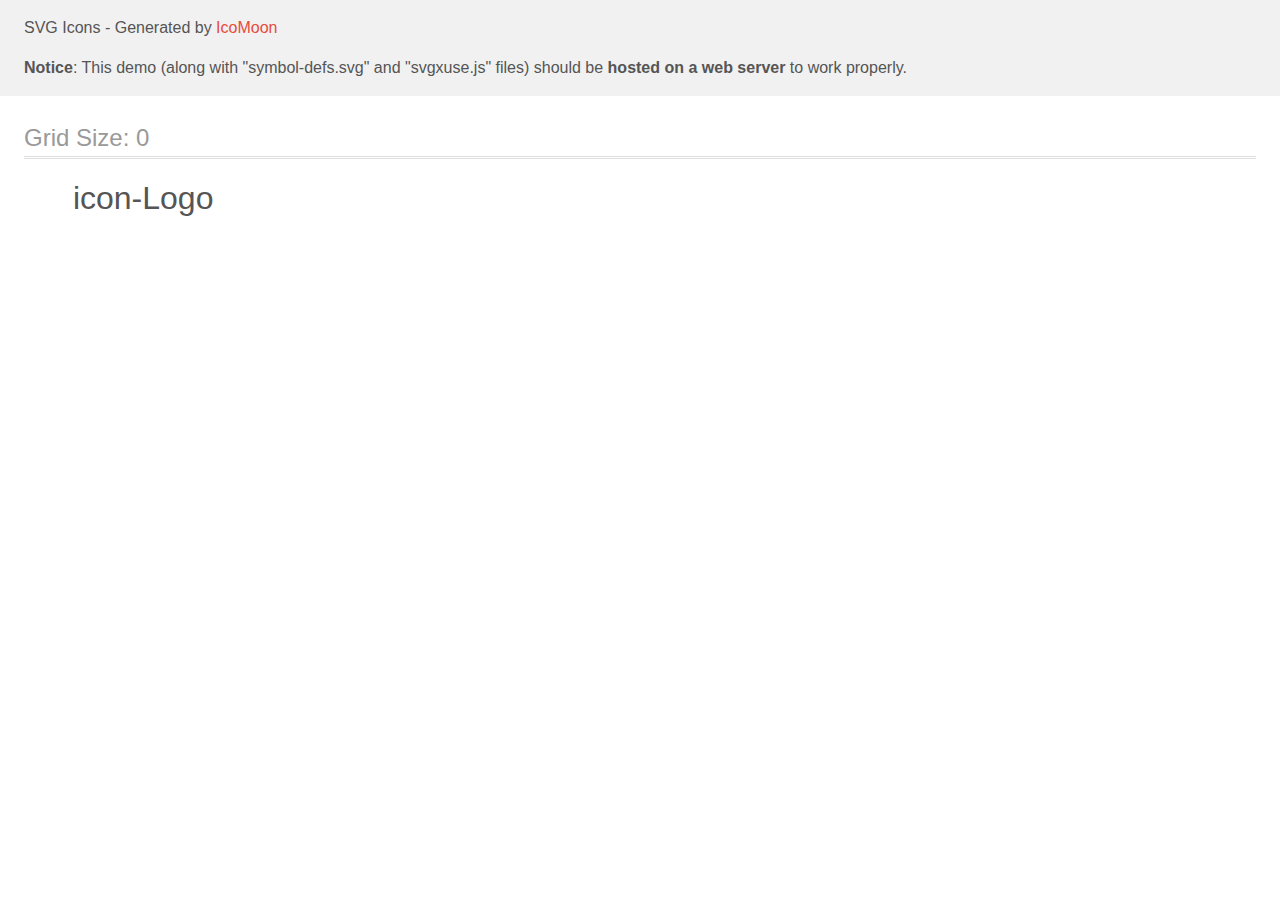
<file: images/logo/icomoon/demo-external-svg.html>
<!doctype html>
<html>
<head>
    <title>IcoMoon - SVG Icons</title>
    <meta charset="utf-8">
    <meta name="viewport" content="width=device-width, initial-scale=1">
    <link rel="stylesheet" href="demo-files/demo.css">
    <link rel="stylesheet" href="style.css">
</head>
<body>
<header class="bgc1 clearfix">
<div class="mhl">
    <p>SVG Icons - Generated by <a href="https://icomoon.io/app">IcoMoon</a></p><p><strong>Notice</strong>: This demo (along with "symbol-defs.svg" and "svgxuse.js" files) should be <b>hosted on a web server</b> to work properly.</p>
</div>
</header>
    <div class="clearfix mhl ptl">
        <h1 class="mvm mtn fgc1">Grid Size: 0</h1>
        <div class="glyph fs1">
            <div class="clearfix pbs">
                <svg class="icon icon-Logo"><use xlink:href="symbol-defs.svg#icon-Logo"></use></svg><span class="name"> icon-Logo</span>
            </div>
        </div>
  </div>
<script defer src="svgxuse.js"></script>
</body>
</html>
</file>
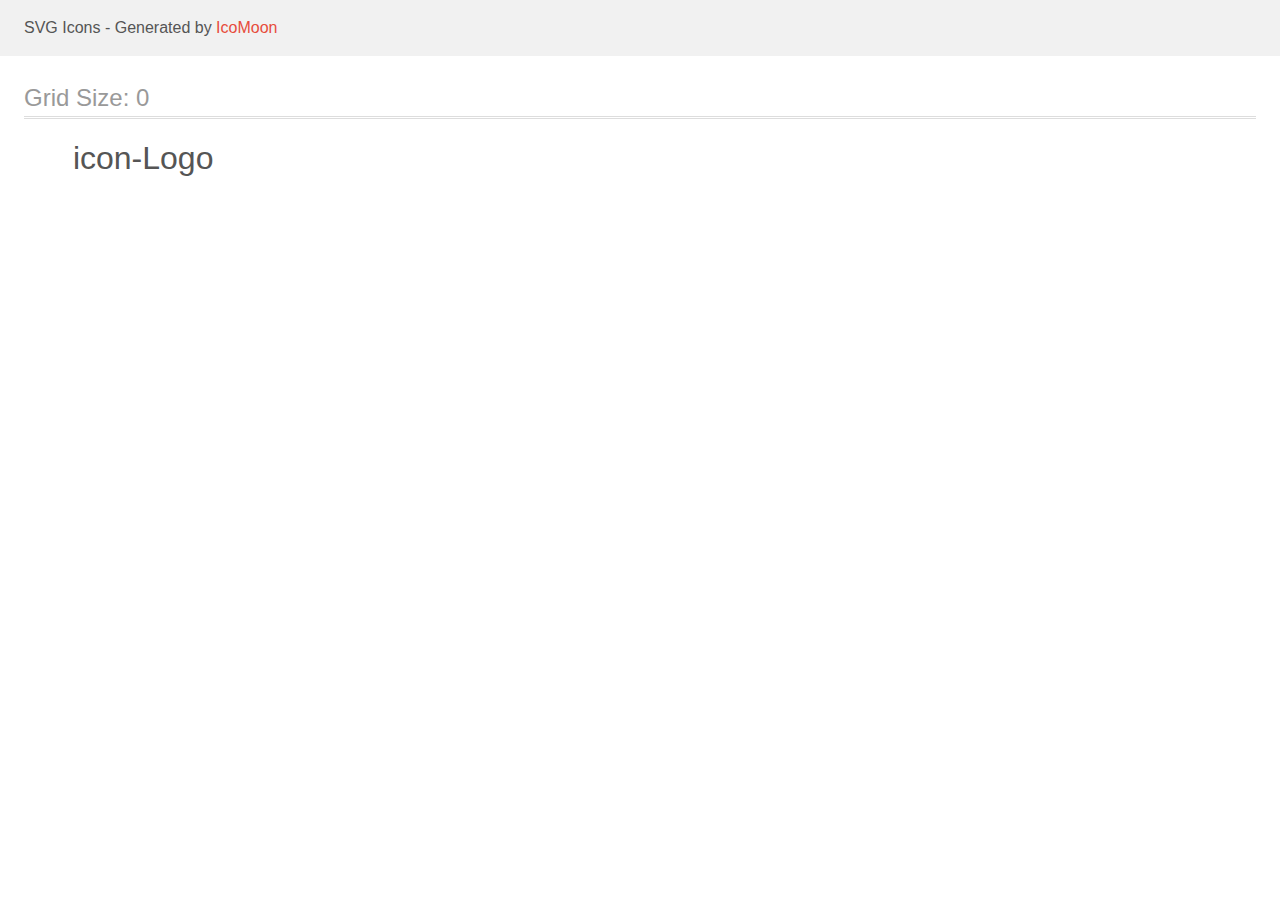
<file: images/logo/icomoon/demo.html>
<!doctype html>
<html>
<head>
    <title>IcoMoon - SVG Icons</title>
    <meta charset="utf-8">
    <meta name="viewport" content="width=device-width, initial-scale=1">
    <link rel="stylesheet" href="demo-files/demo.css">
    <link rel="stylesheet" href="style.css">
</head>
<body>
<svg aria-hidden="true" style="position: absolute; width: 0; height: 0; overflow: hidden;" version="1.1" xmlns="http://www.w3.org/2000/svg" xmlns:xlink="http://www.w3.org/1999/xlink">
<defs>
<symbol id="icon-Logo" viewBox="0 0 32 32">
<path fill="#fff" style="fill: var(--color1, #fff)" d="M11.556 9.778h8.889c0.982 0 1.778 0.796 1.778 1.778v1.778c0 0.982-0.796 1.778-1.778 1.778h-8.889c-0.982 0-1.778-0.796-1.778-1.778v-1.778c0-0.982 0.796-1.778 1.778-1.778z"></path>
<path fill="#fff" style="fill: var(--color1, #fff)" d="M11.556 16.889h8.889c0.982 0 1.778 0.796 1.778 1.778v1.778c0 0.982-0.796 1.778-1.778 1.778h-8.889c-0.982 0-1.778-0.796-1.778-1.778v-1.778c0-0.982 0.796-1.778 1.778-1.778z"></path>
</symbol>
</defs>
</svg>

<header class="bgc1 clearfix">
<div class="mhl">
    <p>SVG Icons - Generated by <a href="https://icomoon.io/app">IcoMoon</a></p>
</div>
</header>
    <div class="clearfix mhl ptl">
        <h1 class="mvm mtn fgc1">Grid Size: 0</h1>
        <div class="glyph fs1">
            <div class="clearfix pbs">
                <svg class="icon icon-Logo"><use xlink:href="#icon-Logo"></use></svg><span class="name"> icon-Logo</span>
            </div>
        </div>
  </div>
<script defer src="svgxuse.js"></script>
</body>
</html>
</file>
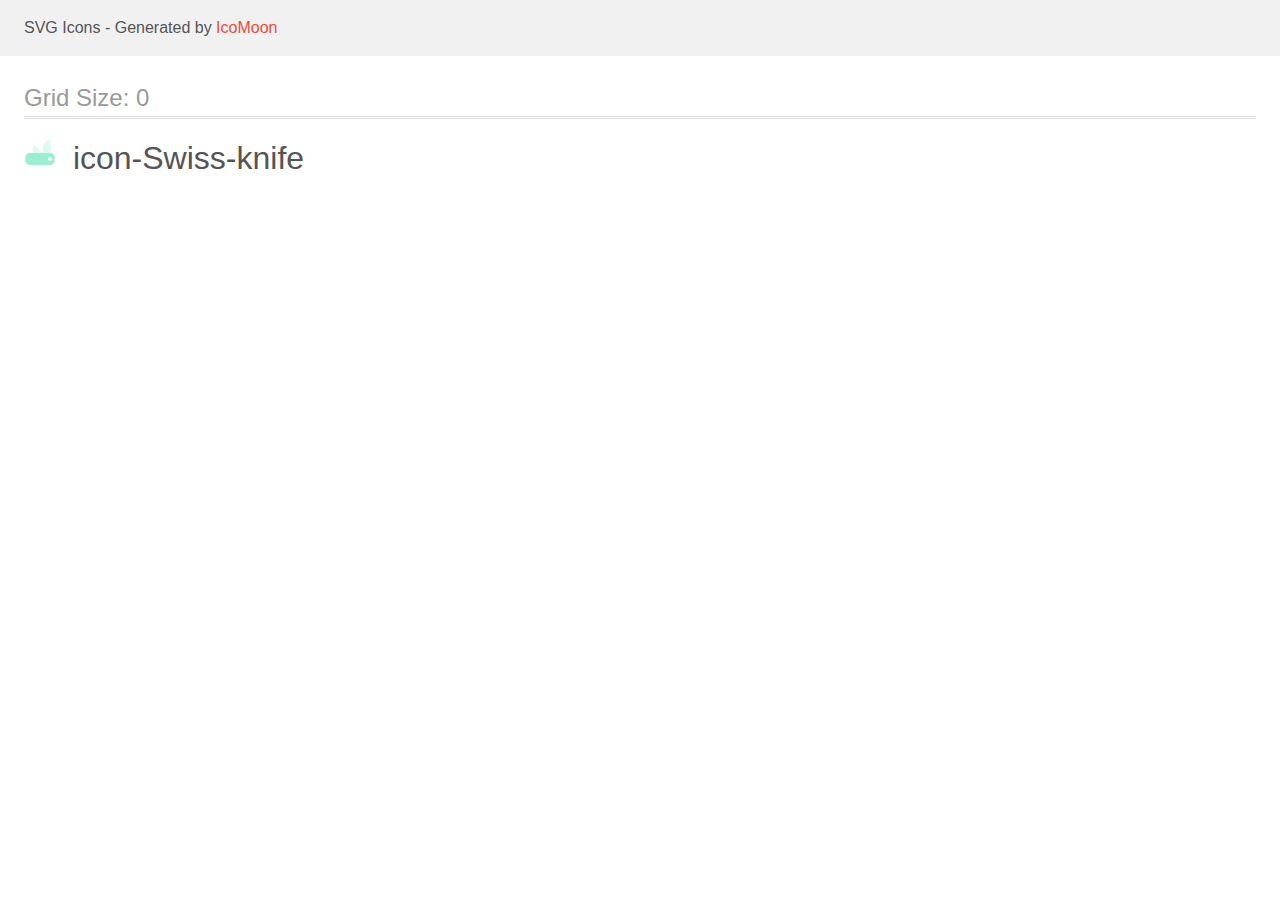
<file: images/help/Landing Page Concept For Data Processing Company (Copy)/Stockholm-icons/Tools/icomoon/demo.html>
<!doctype html>
<html>
<head>
    <title>IcoMoon - SVG Icons</title>
    <meta charset="utf-8">
    <meta name="viewport" content="width=device-width, initial-scale=1">
    <link rel="stylesheet" href="demo-files/demo.css">
    <link rel="stylesheet" href="style.css">
</head>
<body>
<svg aria-hidden="true" style="position: absolute; width: 0; height: 0; overflow: hidden;" version="1.1" xmlns="http://www.w3.org/2000/svg" xmlns:xlink="http://www.w3.org/1999/xlink">
<defs>
<symbol id="icon-Swiss-knife" viewBox="0 0 32 32">
<path fill="#99efd0" style="fill: var(--color1, #99efd0)" opacity="0.3" d="M21.045 18.667h5.621v-16c-4.418 0-8 3.582-8 8v0 5.562l-8.228-8.228c-0.965 0.965-1.562 2.298-1.562 3.771s0.597 2.806 1.562 3.771l6.866 6.866 3.742-3.741z"></path>
<path fill="#99efd0" style="fill: var(--color1, #99efd0)" d="M5.778 16c-2.455 0-4.444 1.99-4.444 4.444v0 3.111c0 2.455 1.99 4.444 4.444 4.444v0h20.444c2.455 0 4.444-1.99 4.444-4.444v0-3.111c0-2.455-1.99-4.444-4.444-4.444v0h-20.444zM28 22c0 1.105-0.895 2-2 2s-2-0.895-2-2v0c0-1.105 0.895-2 2-2s2 0.895 2 2v0z"></path>
</symbol>
</defs>
</svg>

<header class="bgc1 clearfix">
<div class="mhl">
    <p>SVG Icons - Generated by <a href="https://icomoon.io/app">IcoMoon</a></p>
</div>
</header>
    <div class="clearfix mhl ptl">
        <h1 class="mvm mtn fgc1">Grid Size: 0</h1>
        <div class="glyph fs1">
            <div class="clearfix pbs">
                <svg class="icon icon-Swiss-knife"><use xlink:href="#icon-Swiss-knife"></use></svg><span class="name"> icon-Swiss-knife</span>
            </div>
        </div>
  </div>
<script defer src="svgxuse.js"></script>
</body>
</html>
</file>
<file: images/icomoon/demo-files/demo.css>
body {
  padding: 0;
  margin: 0;
  font-family: sans-serif;
  font-size: 1em;
  line-height: 1.5;
  color: #555;
  background: #fff;
}
h1 {
  font-size: 1.5em;
  font-weight: normal;
  box-shadow: 0 1px #ddd, 0 2px #fff, 0 3px #ddd;
}
small {
  font-size: .66666667em;
}
a {
  color: #e74c3c;
  text-decoration: none;
}
a:hover, a:focus {
  box-shadow: 0 1px #e74c3c;
}
.bshadow0, input {
  box-shadow: inset 0 -2px #e7e7e7;
}
input:hover {
  box-shadow: inset 0 -2px #ccc;
}
input, fieldset {
  font-size: 1em;
  margin: 0;
  padding: 0;
  border: 0;
}
input {
  color: inherit;
  line-height: 1.5;
  height: 1.5em;
  padding: .25em 0;
}
input:focus {
  outline: none;
  box-shadow: inset 0 -2px #449fdb;
}
.glyph {
  font-size: 16px;
  margin-right: 1.5em;
  float: left;
  width: 7em;
}
svg {
  color: #000;
}
.liga {
  width: 80%;
  width: calc(100% - 2.5em);
}
.talign-right {
  text-align: right;
}
.talign-center {
  text-align: center;
}
.bgc1 {
  background: #f1f1f1;
}
.fgc0 {
  color: #000;
}
.fgc1 {
  color: #999;
}
p {
  margin-top: 1em;
  margin-bottom: 1em;
}
.mvm {
  margin-top: .75em;
  margin-bottom: .75em;
}
.mtn {
  margin-top: 0;
}
.mtl, .mal {
  margin-top: 1.5em;
}
.mbl, .mal {
  margin-bottom: 1.5em;
}
.mal, .mhl {
  margin-left: 1.5em;
  margin-right: 1.5em;
}
.mhmm {
  margin-left: 1em;
  margin-right: 1em;
}
.ptl {
  padding-top: 1.5em;
}
.pbs, .pvs {
  padding-bottom: .25em;
}
.pvs, .pts {
  padding-top: .25em;
}
.unit {
  float: left;
}
.unitRight {
  float: right;
}
.size1of2 {
  width: 50%;
}
.size1of1 {
  width: 100%;
}
.clearfix:before, .clearfix:after {
  content: " ";
  display: table;
}
.clearfix:after {
  clear: both;
}
.hidden-true {
  display: none;
}
.textbox0 {
  width: 3em;
  background: #f1f1f1;
  padding: .25em .5em;
  line-height: 1.5;
  height: 1.5em;
}
.fs0 {
  font-size: 16px;
}
.fs1 {
  font-size: 32px;
}
.name {
  font-size: 0.5em;
  margin-left: 1em;
}
</file>
<file: images/icomoon/style.css>
.icon {
  display: inline-block;
  width: 1em;
  height: 1em;
  stroke-width: 0;
  stroke: currentColor;
  fill: currentColor;
}

/* ==========================================
Single-colored icons can be modified like so:
.icon-name {
  font-size: 32px;
  color: red;
}
========================================== */

.icon-help {
  width: 1.111328125em;
}

.icon-head-card {
  width: 1.060546875em;
}

.icon-chart {
  width: 0.9609375em;
}

.icon-technologic-1 {
  width: 4.5380859375em;
}

.icon-technologic-2 {
  width: 4.5380859375em;
}

.icon-technologic-3 {
  width: 3.5771484375em;
}

.icon-technologic-4 {
  width: 4.0771484375em;
}

.icon-technologic-5 {
  width: 2.154296875em;
}

.icon-technologic-6 {
  width: 4.5380859375em;
}
</file>
<file: images/logo/icomoon/demo-files/demo.css>
body {
  padding: 0;
  margin: 0;
  font-family: sans-serif;
  font-size: 1em;
  line-height: 1.5;
  color: #555;
  background: #fff;
}
h1 {
  font-size: 1.5em;
  font-weight: normal;
  box-shadow: 0 1px #ddd, 0 2px #fff, 0 3px #ddd;
}
small {
  font-size: .66666667em;
}
a {
  color: #e74c3c;
  text-decoration: none;
}
a:hover, a:focus {
  box-shadow: 0 1px #e74c3c;
}
.bshadow0, input {
  box-shadow: inset 0 -2px #e7e7e7;
}
input:hover {
  box-shadow: inset 0 -2px #ccc;
}
input, fieldset {
  font-size: 1em;
  margin: 0;
  padding: 0;
  border: 0;
}
input {
  color: inherit;
  line-height: 1.5;
  height: 1.5em;
  padding: .25em 0;
}
input:focus {
  outline: none;
  box-shadow: inset 0 -2px #449fdb;
}
.glyph {
  font-size: 16px;
  margin-right: 1.5em;
  float: left;
  width: 17em;
}
svg {
  color: #000;
}
.liga {
  width: 80%;
  width: calc(100% - 2.5em);
}
.talign-right {
  text-align: right;
}
.talign-center {
  text-align: center;
}
.bgc1 {
  background: #f1f1f1;
}
.fgc0 {
  color: #000;
}
.fgc1 {
  color: #999;
}
p {
  margin-top: 1em;
  margin-bottom: 1em;
}
.mvm {
  margin-top: .75em;
  margin-bottom: .75em;
}
.mtn {
  margin-top: 0;
}
.mtl, .mal {
  margin-top: 1.5em;
}
.mbl, .mal {
  margin-bottom: 1.5em;
}
.mal, .mhl {
  margin-left: 1.5em;
  margin-right: 1.5em;
}
.mhmm {
  margin-left: 1em;
  margin-right: 1em;
}
.ptl {
  padding-top: 1.5em;
}
.pbs, .pvs {
  padding-bottom: .25em;
}
.pvs, .pts {
  padding-top: .25em;
}
.unit {
  float: left;
}
.unitRight {
  float: right;
}
.size1of2 {
  width: 50%;
}
.size1of1 {
  width: 100%;
}
.clearfix:before, .clearfix:after {
  content: " ";
  display: table;
}
.clearfix:after {
  clear: both;
}
.hidden-true {
  display: none;
}
.textbox0 {
  width: 3em;
  background: #f1f1f1;
  padding: .25em .5em;
  line-height: 1.5;
  height: 1.5em;
}
.fs0 {
  font-size: 16px;
}
.fs1 {
  font-size: 32px;
}
.name {
  margin-left: .25em;
}
</file>
<file: images/logo/icomoon/style.css>
.icon {
  display: inline-block;
  width: 1em;
  height: 1em;
  stroke-width: 0;
  stroke: currentColor;
  fill: currentColor;
}

/* ==========================================
Single-colored icons can be modified like so:
.icon-name {
  font-size: 32px;
  color: red;
}
========================================== */
</file>
<file: images/help/Landing Page Concept For Data Processing Company (Copy)/Stockholm-icons/Tools/icomoon/demo-files/demo.css>
body {
  padding: 0;
  margin: 0;
  font-family: sans-serif;
  font-size: 1em;
  line-height: 1.5;
  color: #555;
  background: #fff;
}
h1 {
  font-size: 1.5em;
  font-weight: normal;
  box-shadow: 0 1px #ddd, 0 2px #fff, 0 3px #ddd;
}
small {
  font-size: .66666667em;
}
a {
  color: #e74c3c;
  text-decoration: none;
}
a:hover, a:focus {
  box-shadow: 0 1px #e74c3c;
}
.bshadow0, input {
  box-shadow: inset 0 -2px #e7e7e7;
}
input:hover {
  box-shadow: inset 0 -2px #ccc;
}
input, fieldset {
  font-size: 1em;
  margin: 0;
  padding: 0;
  border: 0;
}
input {
  color: inherit;
  line-height: 1.5;
  height: 1.5em;
  padding: .25em 0;
}
input:focus {
  outline: none;
  box-shadow: inset 0 -2px #449fdb;
}
.glyph {
  font-size: 16px;
  margin-right: 1.5em;
  float: left;
  width: 17em;
}
svg {
  color: #000;
}
.liga {
  width: 80%;
  width: calc(100% - 2.5em);
}
.talign-right {
  text-align: right;
}
.talign-center {
  text-align: center;
}
.bgc1 {
  background: #f1f1f1;
}
.fgc0 {
  color: #000;
}
.fgc1 {
  color: #999;
}
p {
  margin-top: 1em;
  margin-bottom: 1em;
}
.mvm {
  margin-top: .75em;
  margin-bottom: .75em;
}
.mtn {
  margin-top: 0;
}
.mtl, .mal {
  margin-top: 1.5em;
}
.mbl, .mal {
  margin-bottom: 1.5em;
}
.mal, .mhl {
  margin-left: 1.5em;
  margin-right: 1.5em;
}
.mhmm {
  margin-left: 1em;
  margin-right: 1em;
}
.ptl {
  padding-top: 1.5em;
}
.pbs, .pvs {
  padding-bottom: .25em;
}
.pvs, .pts {
  padding-top: .25em;
}
.unit {
  float: left;
}
.unitRight {
  float: right;
}
.size1of2 {
  width: 50%;
}
.size1of1 {
  width: 100%;
}
.clearfix:before, .clearfix:after {
  content: " ";
  display: table;
}
.clearfix:after {
  clear: both;
}
.hidden-true {
  display: none;
}
.textbox0 {
  width: 3em;
  background: #f1f1f1;
  padding: .25em .5em;
  line-height: 1.5;
  height: 1.5em;
}
.fs0 {
  font-size: 16px;
}
.fs1 {
  font-size: 32px;
}
.name {
  margin-left: .25em;
}
</file>
<file: images/help/Landing Page Concept For Data Processing Company (Copy)/Stockholm-icons/Tools/icomoon/style.css>
.icon {
  display: inline-block;
  width: 1em;
  height: 1em;
  stroke-width: 0;
  stroke: currentColor;
  fill: currentColor;
}

/* ==========================================
Single-colored icons can be modified like so:
.icon-name {
  font-size: 32px;
  color: red;
}
========================================== */
</file>
<file: css/main.min.css>
@font-face{font-family:'Gilroy-Medium';src:url("../fonts/gilroy-medium.eot");src:url("../fonts/gilroy-medium.eot?#iefix") format("embedded-opentype"),url("../fonts/gilroy-medium.woff2") format("woff2"),url("../fonts/gilroy-medium.woff") format("woff"),url("../fonts/gilroy-medium.ttf") format("truetype"),url("../fonts/gilroy-medium.svg#gilroy-medium") format("svg")}body{background-color:#0f1145;background-image:linear-gradient(222.26deg, #3b1d60 1.22%, #040d3e 106.28%)}a,button{cursor:pointer}img{display:block;max-width:100%;height:auto}.color-accent{color:#f2994a}.list{list-style:none;margin:0;padding:0}.link{text-decoration:none}p,h1,h2,h3,h4,h5,h6{margin-top:0;margin-bottom:0}.bgi-mid{background-image:linear-gradient(180deg, rgba(15,17,68,0) 0%, #0f1144 9.57%)}.bgi-image{position:absolute;top:-30px;left:540px;width:724px;height:580px;background-image:url(../images/bgi/man.svg);background-position:top 0 center;background-repeat:no-repeat}.bgi-left{background-image:url(../images/bgi/meteorite-2.svg);max-width:1600px;margin-right:auto;margin-left:auto;background-position:left bottom 100px;background-repeat:no-repeat}.bgi-right{max-width:1800px;margin-right:auto;margin-left:auto;height:477px;background-image:url(../images/bgi/meteorite-4.svg);background-position:right 250px top;background-repeat:no-repeat}.bgi-help{max-width:2200px;margin-right:auto;margin-left:auto;background-image:url(../images/bgi/meteorite-5.svg);background-position:right 280px top;background-repeat:no-repeat}.bgi-footer{padding-top:46px;padding-right:205px;max-width:2041px;margin-right:auto;margin-left:auto;background-image:url(../images/bgi/meteorite-7.svg);background-repeat:no-repeat;background-position:bottom left}.header{padding-top:79px;padding-bottom:79px}.header__thumb{display:flex;align-items:center;justify-content:space-between}.authorization{display:flex;align-items:center;justify-content:center;margin:-10px}.authorization__item{margin:10px}.hero{margin-bottom:-163px}.hero__bgi{max-width:1440px;height:auto;padding-top:56px;padding-bottom:60px;margin-right:auto;margin-left:auto;background-image:url(../images/bgi/man.svg);background-position:top 0 right 0;background-repeat:no-repeat}.hero__thumb{width:531px}.hero__title{margin-bottom:19px;font-family:Inter,sans-serif;font-weight:700;font-size:44px;line-height:1.136;color:#99efd0}.hero__text{margin-bottom:62px;font-family:"Gilroy-Medium",sans-serif;font-weight:600;font-size:18px;line-height:1.222;color:#8476aa}.details{display:flex;align-items:center;justify-content:start;margin:-10px -10px 50px -10px}.details__item{margin:10px}.technologies{display:flex;align-items:center;justify-content:center;margin:-36px -36px 63px -36px}.technologies__item{margin:36px}.technologies__icon{fill:#8476aa}.features__bgi{width:1440px;padding-top:203px;margin-left:auto;margin-right:auto;background-image:url(../images/bgi/meteorite-1.svg);background-position:left 0 bottom 50px;background-repeat:no-repeat}.features__text-main{margin-bottom:50px;font-family:"Gilroy-Medium",sans-serif;font-weight:600;font-size:16px;line-height:1.375;text-align:center;color:#8476aa}.features__list{display:flex;align-items:center;justify-content:center;flex-wrap:wrap;margin:-25px}.features__item{width:299px;margin:25px}.features__thumb{display:flex;margin-bottom:10px}.features__icon{fill:#99efd0;margin-right:28px}.features__title{color:#99efd0;font-family:'Gilroy-Bold';font-size:18px;line-height:1.222}.features__text{margin-left:52px;font-family:"Gilroy-Medium",sans-serif;font-weight:600;font-size:14px;line-height:1.571;color:#8476aa}.content{padding-top:157px;padding-bottom:151px}.content__thumb{width:470px}.content__text{margin-bottom:43px;font-family:"Gilroy-Medium",sans-serif;font-weight:600;font-size:15px;line-height:1.867;letter-spacing:0.5px;color:#8476aa}.metrics{padding-top:46px;padding-top:69px}.metrics__text{font-family:"Gilroy-Medium",sans-serif;font-weight:600;font-size:15px;line-height:1.333;text-align:center;letter-spacing:0.2px;color:#8476aa;margin-bottom:48px}.metrics__list{display:flex;align-items:center;justify-content:space-between}.metrics__item{width:291px}.metrics__title{margin-bottom:16px}.metrics__way{font-family:"Gilroy-Medium",sans-serif;font-weight:600;font-size:15px;line-height:1.333;text-align:center;letter-spacing:0.2px;color:#8476aa}.CTA{margin-top:169px;height:555px;background-image:url(../images/bgi/meteorite-3.svg);background-repeat:no-repeat;background-position:bottom center}.invest{padding-top:59px;padding-bottom:93px}.invest__image{position:relative;right:-20px}.invest__thumb{width:470px}.invest__text{font-family:"Gilroy-Medium",sans-serif;font-weight:600;font-size:15px;line-height:1.867;letter-spacing:0.5px;color:#8476aa;margin-bottom:46px}.help__image{position:relative;left:-50px}.help__thumb{width:512px}.help__title{font-family:Inter,sans-serif;font-weight:700;font-size:26px;line-height:1.231;letter-spacing:0.325px;color:#99efd0;margin-bottom:32px}.help__text{font-family:"Gilroy-Medium",sans-serif;font-weight:600;font-size:15px;line-height:1.333;letter-spacing:0.2px;color:#8476aa;margin-bottom:48px}.help__list{display:flex;align-items:center;justify-content:space-between}.help__item{width:224px}.help__icon{fill:#99efd0;margin-bottom:16px}.help__feature{font-family:Inter,sans-serif;font-weight:700;font-size:15px;line-height:1.2;letter-spacing:0.2px;color:#99efd0;margin-bottom:8px}.help__description{font-family:"Gilroy-Medium",sans-serif;font-weight:600;font-size:15px;line-height:1.333;letter-spacing:0.2px;color:#8476aa}.feedback{padding-top:200px;padding-bottom:139px}.feedback__bgi{max-width:2030px;margin-left:auto;margin-right:auto;padding-top:50px;background-image:url(../images/bgi/meteorite-6.svg);background-position:center}.feedback__thumb{width:940px;height:324px;background-color:rgba(60,62,125,0.19);backdrop-filter:blur(134px);border-radius:5px;padding-top:50px;padding-bottom:50px;text-align:center}.feedback__title{font-family:Rubik,sans-serif;font-weight:500;font-size:36px;line-height:1.194;margin-bottom:20px}.feedback__text{font-family:"Gilroy-Medium",sans-serif;font-weight:600;font-size:14px;line-height:1.429;letter-spacing:0.2px;color:#8476aa}.footer__container{width:992px;padding-bottom:99px;margin-left:auto;margin-right:auto}.footer__thumb{display:flex;align-items:center;justify-content:space-between;margin-bottom:94px}.footer__hint{font-family:Inter,sans-serif;font-weight:700;font-size:26px;line-height:1.231;letter-spacing:0.325px}.footer__list{display:flex;align-items:center;justify-content:space-between;padding-bottom:120px}.footer__page{margin-bottom:16px;font-family:Inter,sans-serif;font-weight:700;font-size:15px;line-height:1.2;letter-spacing:0.2px;color:#fff}.footer__page:not(:last-child){margin-bottom:16px;font-family:Inter,sans-serif;font-weight:400;font-size:15px;line-height:1.333;letter-spacing:0.2px;color:#fff}.footer__page:first-child{margin-bottom:25px;font-family:Inter,sans-serif;font-weight:700;font-size:15px;line-height:1.2;letter-spacing:0.2px;color:#fff}.container{width:1120px;padding-left:10px;padding-right:10px;margin-right:auto;margin-left:auto}.bgi-color .container{position:relative}.header .container{display:flex;align-items:center;justify-content:space-between}.content .container{display:flex;align-items:center;justify-content:space-between}.invest .container{display:flex;align-items:center;justify-content:space-between;margin-right:auto;margin-left:auto}.help .container{display:flex;align-items:center;justify-content:space-between}.logo{display:block;width:36px;height:36px;margin-right:44px;display:flex;align-items:center;justify-content:center;background-color:#f2994a;color:#fff;border-radius:50%}.logo__icon{fill:currentColor}.navigation{font-family:"Gilroy-Medium",sans-serif;color:#b5b5b5}.navigation__list{display:flex;align-items:center;justify-content:space-between;margin:-10px}.navigation__item{color:inherit;margin:10px}.navigation__link{display:block;color:inherit;padding-top:8px;padding-bottom:8px;text-transform:uppercase;font-weight:600;font-size:12px;line-height:1.667;letter-spacing:2px}.button{font-family:Rubik,sans-serif;font-weight:500;font-size:12px;line-height:1.667;letter-spacing:2px;text-transform:uppercase;border:1px solid #f2994a}.button--transparent{background-color:transparent;color:#f2994a;border-radius:4px}.button--accent{color:#fff;background-color:#f2994a;border-radius:3px;box-shadow:-11.09px 18.13px 36.6483px rgba(242,153,74,0.13)}.authorization .button{width:112px;height:36px}.details .button{width:157px;height:46px}.content .button{width:155px;height:48px}.CTA .button{display:block;margin-right:auto;margin-left:auto;width:164px;height:54px}.invest .button{width:155px;height:54px}.feedback .button{display:inline;width:128px;height:56px;color:#fff;background-color:#f2994a;border-radius:0px 5px 5px 0px;border:none;position:relative;top:-1px;left:-10px}.video{display:flex;align-items:center;justify-content:center;width:540px;margin:-10px}.video__item{margin:10px}.video__text{font-family:Rubik,sans-serif;font-weight:400;font-size:16px;line-height:1.375;color:#8476aa}.video__plea{font-family:Rubik,sans-serif;font-weight:normal;font-size:14px;line-height:1.571;color:#6d6d78}.title-main{font-family:Inter,sans-serif;font-weight:700;font-size:42px;line-height:1.19;color:#99efd0}.features .title-main{text-align:center;margin-bottom:13px}.content .title-main{margin-bottom:32px}.metrics .title-main{text-align:center;margin-bottom:32px}.CTA .title-main{text-align:center;margin-bottom:46px}.invest .title-main{margin-bottom:32px}.form{width:416px;margin-left:auto;margin-right:auto;margin-bottom:16px}.form__label{display:inline;font-family:Rubik,sans-serif;font-weight:400;font-size:16px;line-height:1.375;text-align:center;color:#95a1bb}.form__input{padding:18px 16px;width:188px;height:56px;margin-top:23px;background-color:rgba(246,246,246,0.1);border-radius:5px;border:none}.form__input::placeholder{font-family:Inter,sans-serif;font-weight:400;font-size:14px;line-height:1.429;letter-spacing:0.2px;color:#fff;opacity:0.2}.social{display:flex;align-items:center;justify-content:space-between;width:152px}.social__link{display:flex;align-items:center;justify-content:center;width:40px;height:40px;border-radius:50%;background-color:rgba(246,246,246,0.1);fill:#fff}.property{display:flex;align-items:center;justify-content:center}.property__item:not(:last-child){margin-right:32px}.property__link{font-family:Inter,sans-serif;font-weight:400;font-size:14px;line-height:1.429;letter-spacing:0.2px;color:#8d8d8d}
/*# sourceMappingURL=main.min.css.map */
</file>
